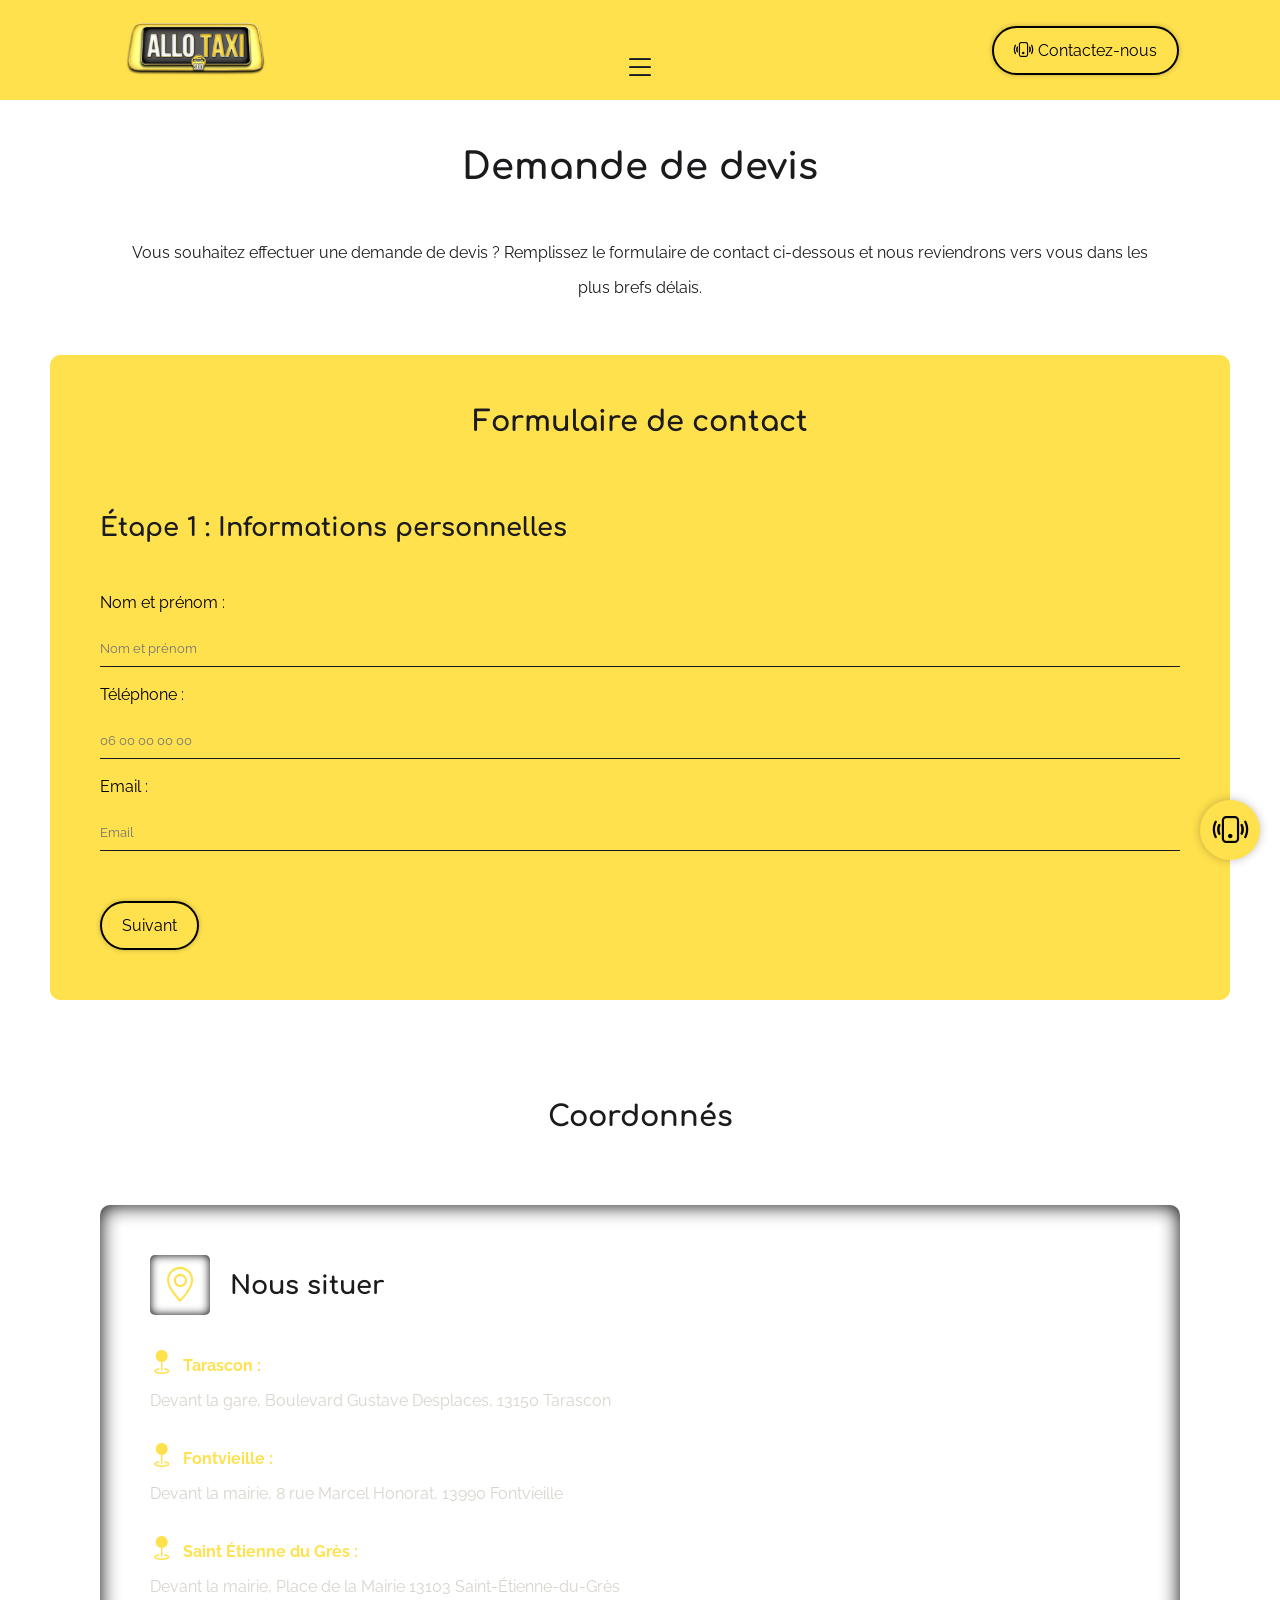
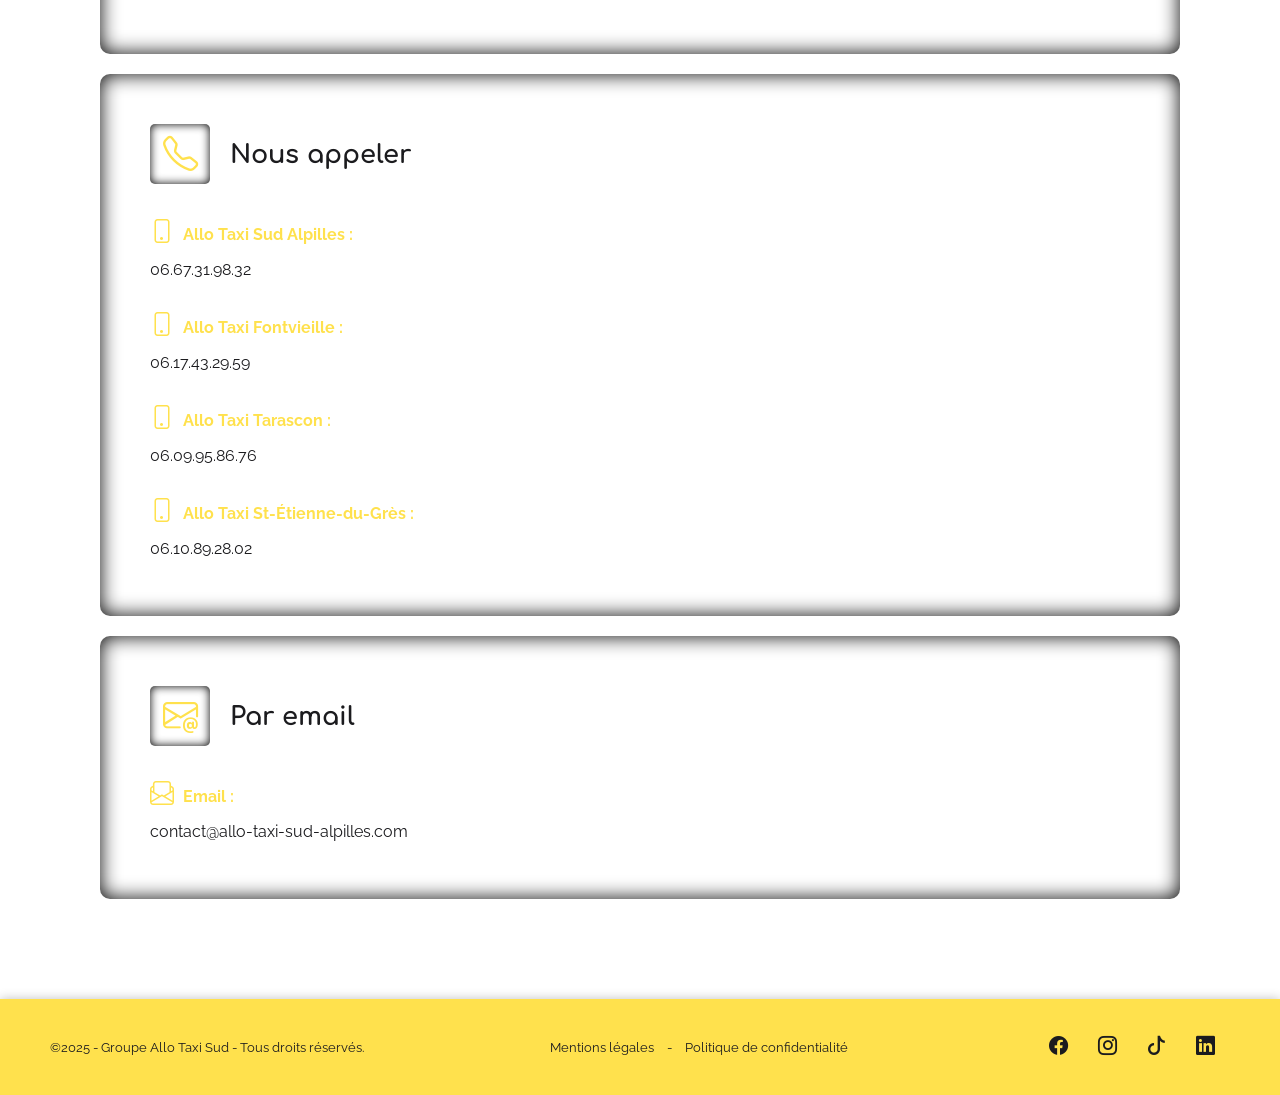
<file: demande-de-devis.html>
<!DOCTYPE html>
<html lang="fr">
  <head>
    <meta charset="UTF-8" />
    <meta name="viewport" content="width=device-width, initial-scale=1.0" />

    <!-- Titre et description -->
    <title>
      Demande de devis | Allo Taxi Sud Alpilles - Votre taxi 7 jours/7 à
      Tarascon, Fontvieille Saint-Étienne-du-Grès & les Alpilles
    </title>
    <meta
      name="description"
      content="Obtenez un devis gratuit pour votre trajet avec Allo Taxi Sud Alpilles. Disponible 7j/7 à Tarascon, Fontvieille, Saint-Étienne-du-Grès et dans toute la région des Alpilles. Trajets toutes distances, confort et ponctualité garantis." />
    <meta
      name="keywords"
      content="demande de devis taxi, taxi Tarascon, taxi Fontvieille, taxi Saint-Étienne-du-Grès, taxi Alpilles, taxi VTC Alpilles, transport médical, devis transport VSL, devis taxi mariage, Allo Taxi Sud, devis taxi personnalisé" />
    <meta name="author" content="Allo Taxi Sud" />
    <meta name="robots" content="index, follow" />
    <link
      rel="canonical"
      href="https://www.allo-taxi-sud-alpilles.com/demande-de-devis.html" />
    <meta name="language" content="fr" />

    <!-- Favicon -->
    <link
      rel="shortcut icon"
      href="./assets/images/allo-taxi-favicon.png"
      type="image/ico" />

    <!-- Icône pour les raccourcis sur l'écran d'accueil (Apple) -->
    <link rel="apple-touch-icon" href="./assets/images/allo-taxi-favicon.ico" />

    <!-- Icône pour Android (via Web App Manifest si PWA) -->
    <link
      rel="icon"
      sizes="192x192"
      href="./assets/images/allo-taxi-favicon.ico" />

    <!-- Open Graph (Facebook & LinkedIn) -->
    <meta
      property="og:title"
      content="Allo Taxi Sud Alpilles | Taxi 7j/7 Tarascon, Fontvieille, Saint-Étienne-du-Grès et les Alpilles" />
    <meta
      property="og:description"
      content="Transport de qualité 24h/24 et 7j/7 sur réservation dans les Alpilles : Taxis, transferts aéroports, gares, tourisme, évènements, transport médical." />
    <meta property="og:type" content="website" />
    <meta
      property="og:url"
      content="https://www.allo-taxi-sud-alpilles.com/demande-de-devis.html" />
    <meta
      property="og:image"
      content="https://www.allo-taxi-sud-alpilles.com/assets/images/homepage.jpg" />
    <meta property="og:locale" content="fr_FR" />

    <!-- Twitter Card -->
    <meta name="twitter:card" content="summary_large_image" />
    <meta
      name="twitter:title"
      content="Allo Taxi Sud Alpilles | Votre taxi de confiance 7j/7" />
    <meta
      name="twitter:description"
      content="Besoin d’un taxi dans les Alpilles ? Contactez Allo Taxi Sud : service de transport fiable, ponctuel et confortable." />
    <meta
      name="twitter:image"
      content="https://www.allo-taxi-sud-alpilles.com/assets/images/homepage.jpg" />

    <!-- PWA / Apple mobile settings -->
    <meta name="apple-mobile-web-app-title" content="Allo Taxi Sud" />
    <meta name="mobile-web-app-capable" content="yes" />
    <meta name="theme-color" content="#1b1b1e" />

    <!-- Styles -->
    <link
      rel="stylesheet"
      href="https://cdn.jsdelivr.net/npm/bootstrap-icons@1.12.1/font/bootstrap-icons.min.css" />

    <link rel="stylesheet" href="./assets/styles/index.css" />
  </head>
  <body id="demande-de-devis">
    <header>
      <a href="./index.html">
        <div class="logo">
          <img
            src="./assets/images/logo-allo-taxi.png"
            loading="lazy"
            alt="Logo Allo Taxi Sud" />
        </div>
      </a>
      <div class="navigation">
        <div class="toggle-nav">
          <i id="opennav" class="bi bi-list"></i>
          <i id="closenav" class="bi bi-x-circle"></i>
        </div>
        <nav>
          <ul>
            <li>
              <a href="./index.html"><i class="bi bi-house"></i> </a>
            </li>
            <li><a href="./index.html#a-propos">Qui sommes-nous ?</a></li>
            <li><a href="./index.html#services"> Nos services </a></li>
            <li><a href="./index.html#nos-vehicules"> Nos véhicules </a></li>
            <li><a href="./demande-de-devis.html"> Demande de Devis </a></li>
          </ul>
        </nav>
      </div>
      <div class="button-header">
        <a class="button-link" href="tel:+33667319832"
          ><i class="bi bi-phone-vibrate"></i> Contactez-nous</a
        >
      </div>
    </header>
    <main role="main">
      <div class="title-page">
        <h1>Demande de devis</h1>
      </div>

      <div class="intro">
        <p>
          Vous souhaitez effectuer une demande de devis ? Remplissez le
          formulaire de contact ci-dessous et nous reviendrons vers vous dans
          les plus brefs délais.
        </p>
      </div>

      <section class="card-yellow form-container">
        <h2>Formulaire de contact</h2>
        <form
          action="https://formspree.io/f/xkgrpjwk"
          method="POST"
          id="multiStepForm">
          <div class="form-step active">
            <h3>Étape 1 : Informations personnelles</h3>
            <label for="name">Nom et prénom : </label>
            <input
              type="text"
              name="name"
              id="name"
              placeholder="Nom et prénom"
              required />

            <label for="telephone">Téléphone :</label>
            <input
              type="tel"
              name="telephone"
              id="telephone"
              placeholder="06 00 00 00 00"
              required />

            <label for="email"> Email : </label>
            <input
              type="email"
              name="email"
              id="email"
              placeholder="Email"
              required />
            <div class="flex-box">
              <button type="button" class="next button-simple">Suivant</button>
            </div>
          </div>

          <div class="form-step">
            <h3>Informations sur le trajet</h3>
            <label for="date-depart"> Date de départ : </label>
            <input type="date" name="date-depart" id="date-depart" required />

            <label for="heure-depart">Heure de départ : </label>
            <input type="time" name="heure-depart" id="heure-depart" required />

            <label for="lieu-depart"> Lieu de départ : </label>
            <input type="text" name="lieu-depart" id="lieu-depart" required />

            <label for="lieu-destination">
              Destination (lieu d'arrivée) :
            </label>
            <input
              type="text"
              name="lieu-destination"
              id="lieu-destination"
              required />

            <label for="type-de-trajet"> Type de trajet : </label>
            <select name="type-de-trajet" id="type-de-trajet" required>
              <option value="selector" disabled selected>
                Sélectionner un type de trajet
              </option>
              <option value="aller">Aller</option>
              <option value="retour">Aller-retour</option>
            </select>

            <label for="heure-retour">
              Heure de retour prévue (si retour uniquement) :
            </label>
            <input type="time" name="heure-retour" id="heure-retour" />

            <div class="flex-box">
              <button type="button" class="prev button-simple">
                Précédent
              </button>
              <button type="button" class="next button-simple">Suivant</button>
            </div>
          </div>

          <div class="form-step">
            <h3>Informations sur le(s) passager(s)</h3>
            <label for="nb-passagers"> Nombre(s) de passager(s) : </label>
            <input
              type="number"
              name="nb-passagers"
              id="nb-passagers"
              min="1"
              max="100"
              required />

            <label for="nb-passagers-mobilite-reduite">
              Nombre(s) de passager(s) à mobilité réduite :
            </label>
            <input
              type="number"
              name="nb-passagers-mobilite-reduite"
              id="nb-passagers-mobilite-reduite"
              min="0"
              max="100"
              required />

            <label for="nb-enfants">
              Nombre(s) d'enfant(s) de moins de 12 ans :
            </label>
            <input
              type="number"
              name="nb-enfants"
              id="nb-enfants"
              min="0"
              max="100"
              required />

            <label for="nb-sieges-enfants">
              Nombre(s) de siège(s) enfant nécessaire(s) :</label
            >
            <input
              type="number"
              name="nb-sieges-enfants"
              id="nb-sieges-enfants"
              min="0"
              max="100"
              required />

            <label for="nb-bebe-enfants">
              Nombre(s) de siège(s) bébé nécessaire(s) :
            </label>
            <input
              type="number"
              name="nb-bebe-enfants"
              id="nb-bebe-enfants"
              min="0"
              max="100"
              required />

            <label for="nb-bagages"> Nombre(s) de bagage(s) : </label>
            <input
              type="number"
              name="nb-bagages"
              id="nb-bagages"
              min="0"
              max="100"
              required />
            <div class="flex-box">
              <button type="button" class="prev button-simple">
                Précédent
              </button>
              <button type="button" class="next button-simple">Suivant</button>
            </div>
          </div>

          <div class="form-step">
            <h3>Informations complémentaires</h3>
            <label for="message">Précisez votre demande si besoin : </label>
            <textarea
              name="message"
              id="message"
              cols="30"
              rows="5"
              placeholder="Précisez votre demande si besoin..."
              required></textarea>
            <div class="flex-box">
              <button type="button" class="prev button-simple">
                Précédent
              </button>
              <button type="submit" class="button-simple">
                Envoyer ma demande
              </button>
            </div>
          </div>
        </form>
      </section>
      <section class="card" id="coordonnes">
        <h2>Coordonnés</h2>
        <div class="grid-container">
          <div class="item-contact">
            <div class="title-item">
              <i class="bi bi-geo-alt"></i>
              <h3>Nous situer</h3>
            </div>
            <ul>
              <li>
                <i class="bi bi-geo-fill"></i>
                <span> Tarascon : </span><br />
                Devant la gare, Boulevard Gustave Desplaces, 13150 Tarascon
                <br />
              </li>
              <li>
                <i class="bi bi-geo-fill"></i>
                <span> Fontvieille : </span><br />
                Devant la mairie, 8 rue Marcel Honorat, 13990 Fontvieille
                <br />
              </li>
              <li>
                <i class="bi bi-geo-fill"></i>
                <span> Saint Étienne du Grès : </span><br />
                Devant la mairie, Place de la Mairie 13103 Saint-Étienne-du-Grès
              </li>
            </ul>
          </div>
          <div class="item-contact">
            <div class="title-item">
              <i class="bi bi-telephone"></i>
              <h3>Nous appeler</h3>
            </div>
            <ul>
              <li>
                <i class="bi bi-phone"></i>
                <a href="tel:0667319832">
                  <span> Allo Taxi Sud Alpilles : </span> <br />
                  06.67.31.98.32</a
                >
              </li>
              <li>
                <i class="bi bi-phone"></i>

                <a href="tel:0617432959">
                  <span> Allo Taxi Fontvieille : </span><br />
                  06.17.43.29.59</a
                >
              </li>
              <li>
                <i class="bi bi-phone"></i>

                <a href="tel:0609958676">
                  <span> Allo Taxi Tarascon : </span>
                  <br />
                  06.09.95.86.76</a
                >
              </li>
              <li>
                <i class="bi bi-phone"></i>

                <a href="tel:0610892802">
                  <span> Allo Taxi St-Étienne-du-Grès : </span><br />
                  06.10.89.28.02</a
                >
              </li>
            </ul>
          </div>
          <div class="item-contact">
            <div class="title-item">
              <i class="bi bi-envelope-at"></i>
              <h3>Par email</h3>
            </div>
            <ul>
              <li>
                <i class="bi bi-envelope-paper"></i>
                <span>Email :</span><br />
                <a href="mailto:contact@allo-taxi-sud-alpilles.com">
                  contact@allo-taxi-sud-alpilles.com</a
                >
              </li>
            </ul>
          </div>
        </div>
      </section>
    </main>
    <footer>
      <div class="copyright">
        <p>
          ©2025 - <a href="./index.html">Groupe Allo Taxi Sud</a> - Tous droits
          réservés.
        </p>
      </div>
      <div class="link-legal">
        <a href="./mentions-legales.html">Mentions légales</a> -
        <a href="./politique-de-confidentialite.html"
          >Politique de confidentialité</a
        >
      </div>
      <div class="link-social">
        <ul>
          <li>
            <a href="https://www.facebook.com/allotaxisudalpilles"
              ><i class="bi bi-facebook"></i>
            </a>
          </li>
          <li>
            <a href="https://www.instagram.com/allotaxisud"
              ><i class="bi bi-instagram"></i>
            </a>
          </li>
          <li>
            <a href="https://www.tiktok.com/@allo_taxi_sud"
              ><i class="bi bi-tiktok"></i
            ></a>
          </li>
          <li>
            <a href="https://www.linkedin.com/in/allo-taxi-sud-80b5ba364/"
              ><i class="bi bi-linkedin"></i
            ></a>
          </li>
        </ul>
      </div>
    </footer>
    <button
      class="button-up"
      onclick="window.scrollTo({ top: 0, behavior: 'smooth' })">
      <i class="bi bi-arrow-up-short"></i>
    </button>
    <div class="button-call">
      <a href="tel:0667319832"><i class="bi bi-phone-vibrate"></i></a>
    </div>

    <script src="./assets/js/index.js"></script>
  </body>
</html>
</file>
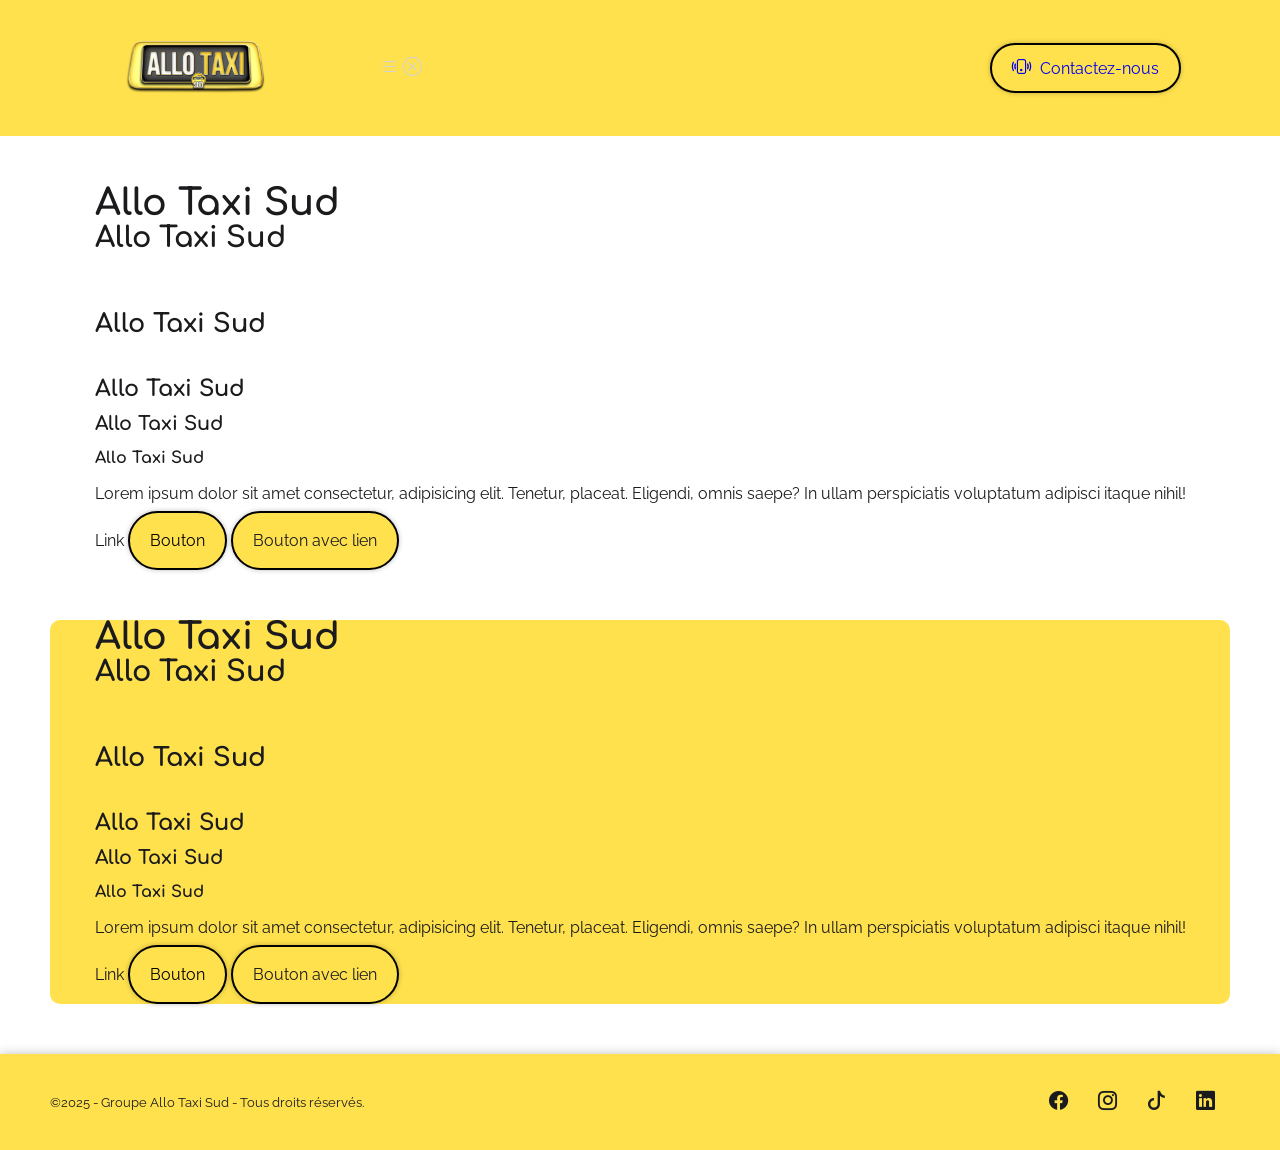
<file: home.html>
<!DOCTYPE html>
<html lang="fr">
  <head>
    <meta charset="UTF-8" />
    <meta name="viewport" content="width=device-width, initial-scale=1.0" />
    <title>
      Allo Taxi Sud Alpilles - Votre taxi 7 jours/7 à Tarascon, Fontvieille
      Saint-Étienne-du-Grès & les Alpilles
    </title>
    <link rel="shortcut icon" href="./assets/images/allo-taxi-favicon.png" />
    <link
      rel="stylesheet"
      href="https://cdn.jsdelivr.net/npm/bootstrap-icons@1.12.1/font/bootstrap-icons.min.css" />

    <link rel="stylesheet" href="./assets/styles/index.css" />
  </head>
  <body>
    <header>
      <a href="./index.html">
        <div class="logo">
          <img src="./assets/images/logo-allo-taxi.png" alt="Logo Allo Taxi" />
        </div>
      </a>
      <div class="navigation">
        <div class="toogle-nav">
          <i id="opennav" class="bi bi-list"></i>
          <i id="closenav" class="bi bi-x-circle"></i>
        </div>
        <nav>
          <ul>
            <li>
              <a href="./index.html"><i class="bi bi-house"></i> </a>
            </li>
            <li><a href="#">Qui sommes-nous ?</a></li>
            <li><a href="#"> Nos services </a></li>

            <li><a href="#"> Nos véhicules </a></li>

            <li><a href="#"> Demande de Devis </a></li>
          </ul>
        </nav>
      </div>
      <div class="button-header">
        <button class="button-link">
          <a href="tel:+33667319832"
            ><i class="bi bi-phone-vibrate"></i> Contactez-nous</a
          >
        </button>
      </div>
    </header>
    <main>
      <section class="card">
        <div>
          <h1>Allo Taxi Sud</h1>
          <h2>Allo Taxi Sud</h2>
          <h3>Allo Taxi Sud</h3>
          <h4>Allo Taxi Sud</h4>
          <h5>Allo Taxi Sud</h5>
          <h6>Allo Taxi Sud</h6>
          <p>
            Lorem ipsum dolor sit amet consectetur, adipisicing elit. Tenetur,
            placeat. Eligendi, omnis saepe? In ullam perspiciatis voluptatum
            adipisci itaque nihil!
          </p>
          <a href="#">Link</a>
          <button class="button-simple">Bouton</button>
          <button class="button-link"><a href="#">Bouton avec lien</a></button>
        </div>
      </section>
      <section class="card-yellow">
        <div>
          <h1>Allo Taxi Sud</h1>
          <h2>Allo Taxi Sud</h2>
          <h3>Allo Taxi Sud</h3>
          <h4>Allo Taxi Sud</h4>
          <h5>Allo Taxi Sud</h5>
          <h6>Allo Taxi Sud</h6>
          <p>
            Lorem ipsum dolor sit amet consectetur, adipisicing elit. Tenetur,
            placeat. Eligendi, omnis saepe? In ullam perspiciatis voluptatum
            adipisci itaque nihil!
          </p>
          <a href="#">Link</a>
          <button class="button-simple">Bouton</button>
          <button class="button-link"><a href="#">Bouton avec lien</a></button>
        </div>
      </section>
    </main>
    <footer>
      <div class="copyright">
        <p>
          ©2025 - <a href="./index.html">Groupe Allo Taxi Sud</a> - Tous droits
          réservés.
        </p>
      </div>
      <div class="link-social">
        <ul>
          <li>
            <a href="https://www.facebook.com/allotaxisud"
              ><i class="bi bi-facebook"></i>
            </a>
          </li>
          <li>
            <a href="https://www.instagram.com/allotaxisud"
              ><i class="bi bi-instagram"></i>
            </a>
          </li>
          <li>
            <a href="https://www.tiktok.com/@allo_taxi_sud"
              ><i class="bi bi-tiktok"></i
            ></a>
          </li>
          <li>
            <a href="https://www.linkedin.com/in/allo-taxi-sud-80b5ba364/"
              ><i class="bi bi-linkedin"></i
            ></a>
          </li>
        </ul>
      </div>
    </footer>

    <script src="./assets/js/index.js"></script>
  </body>
</html>
</file>
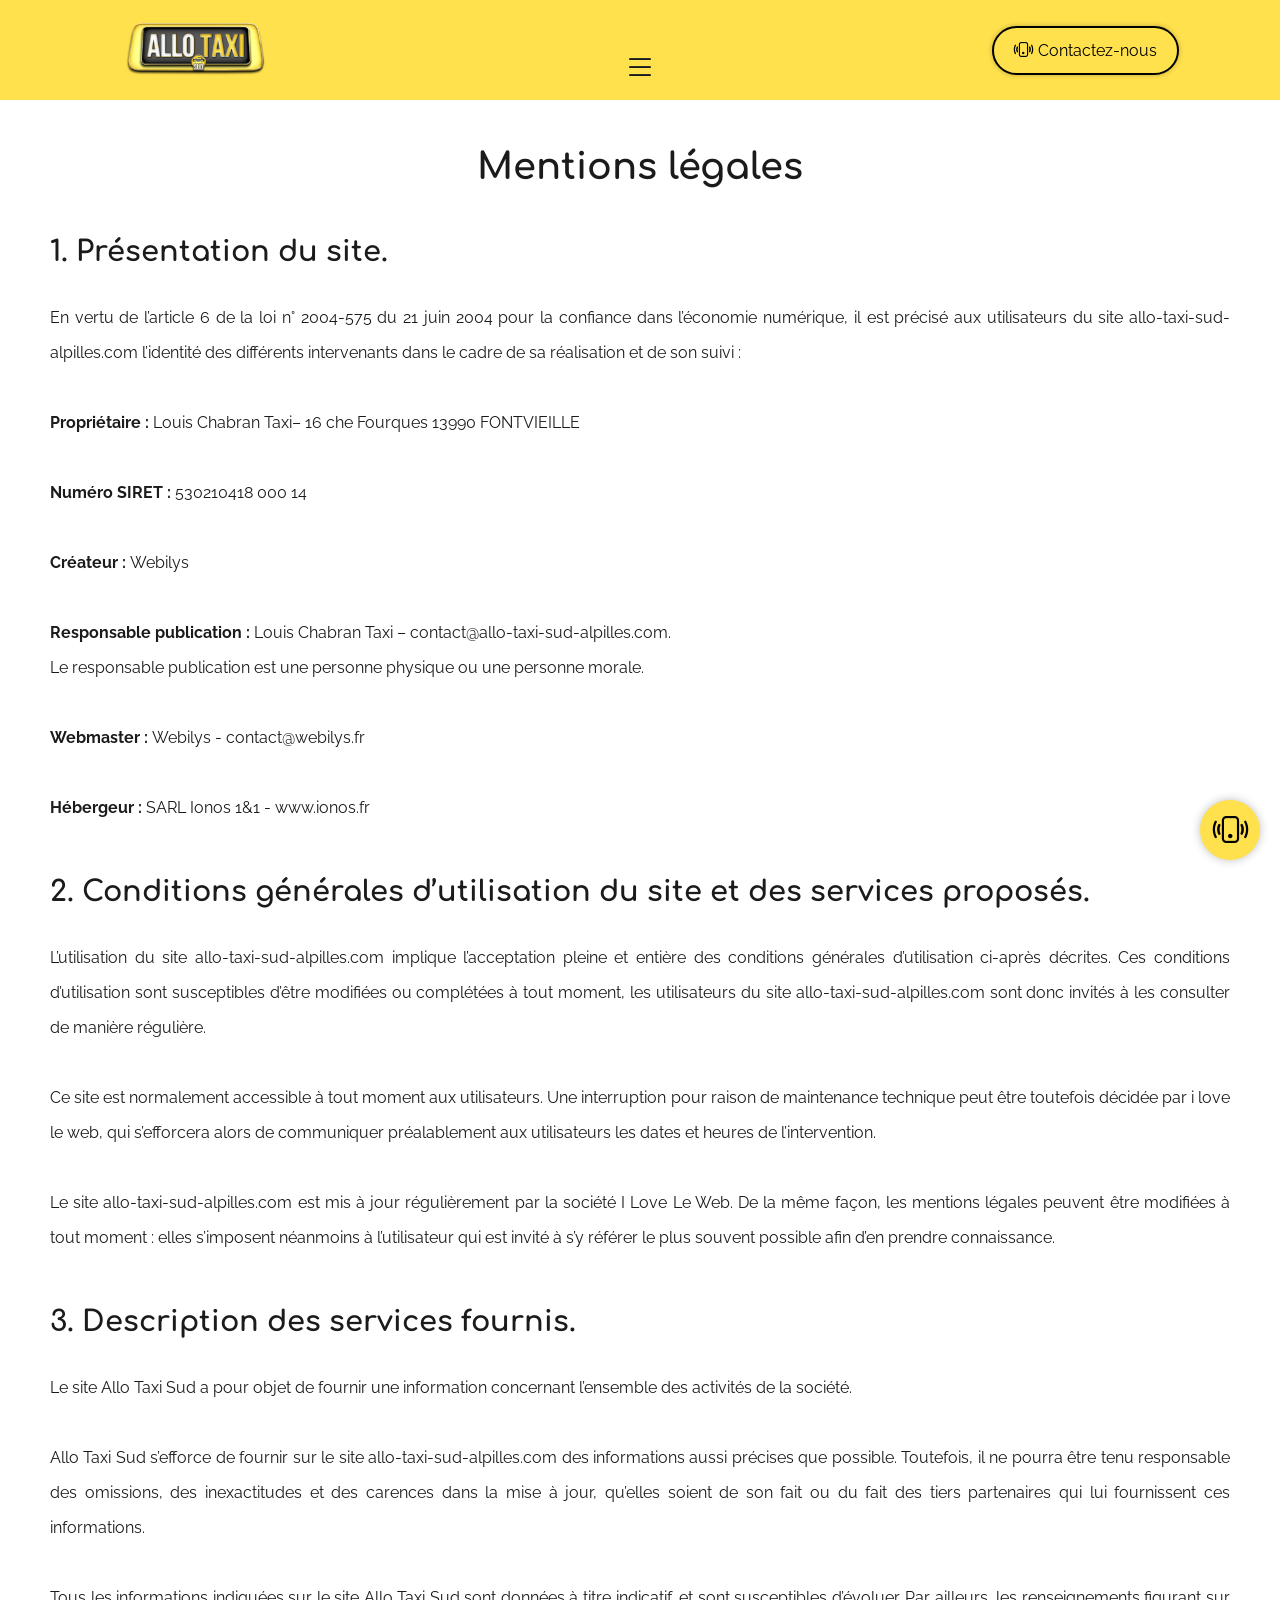
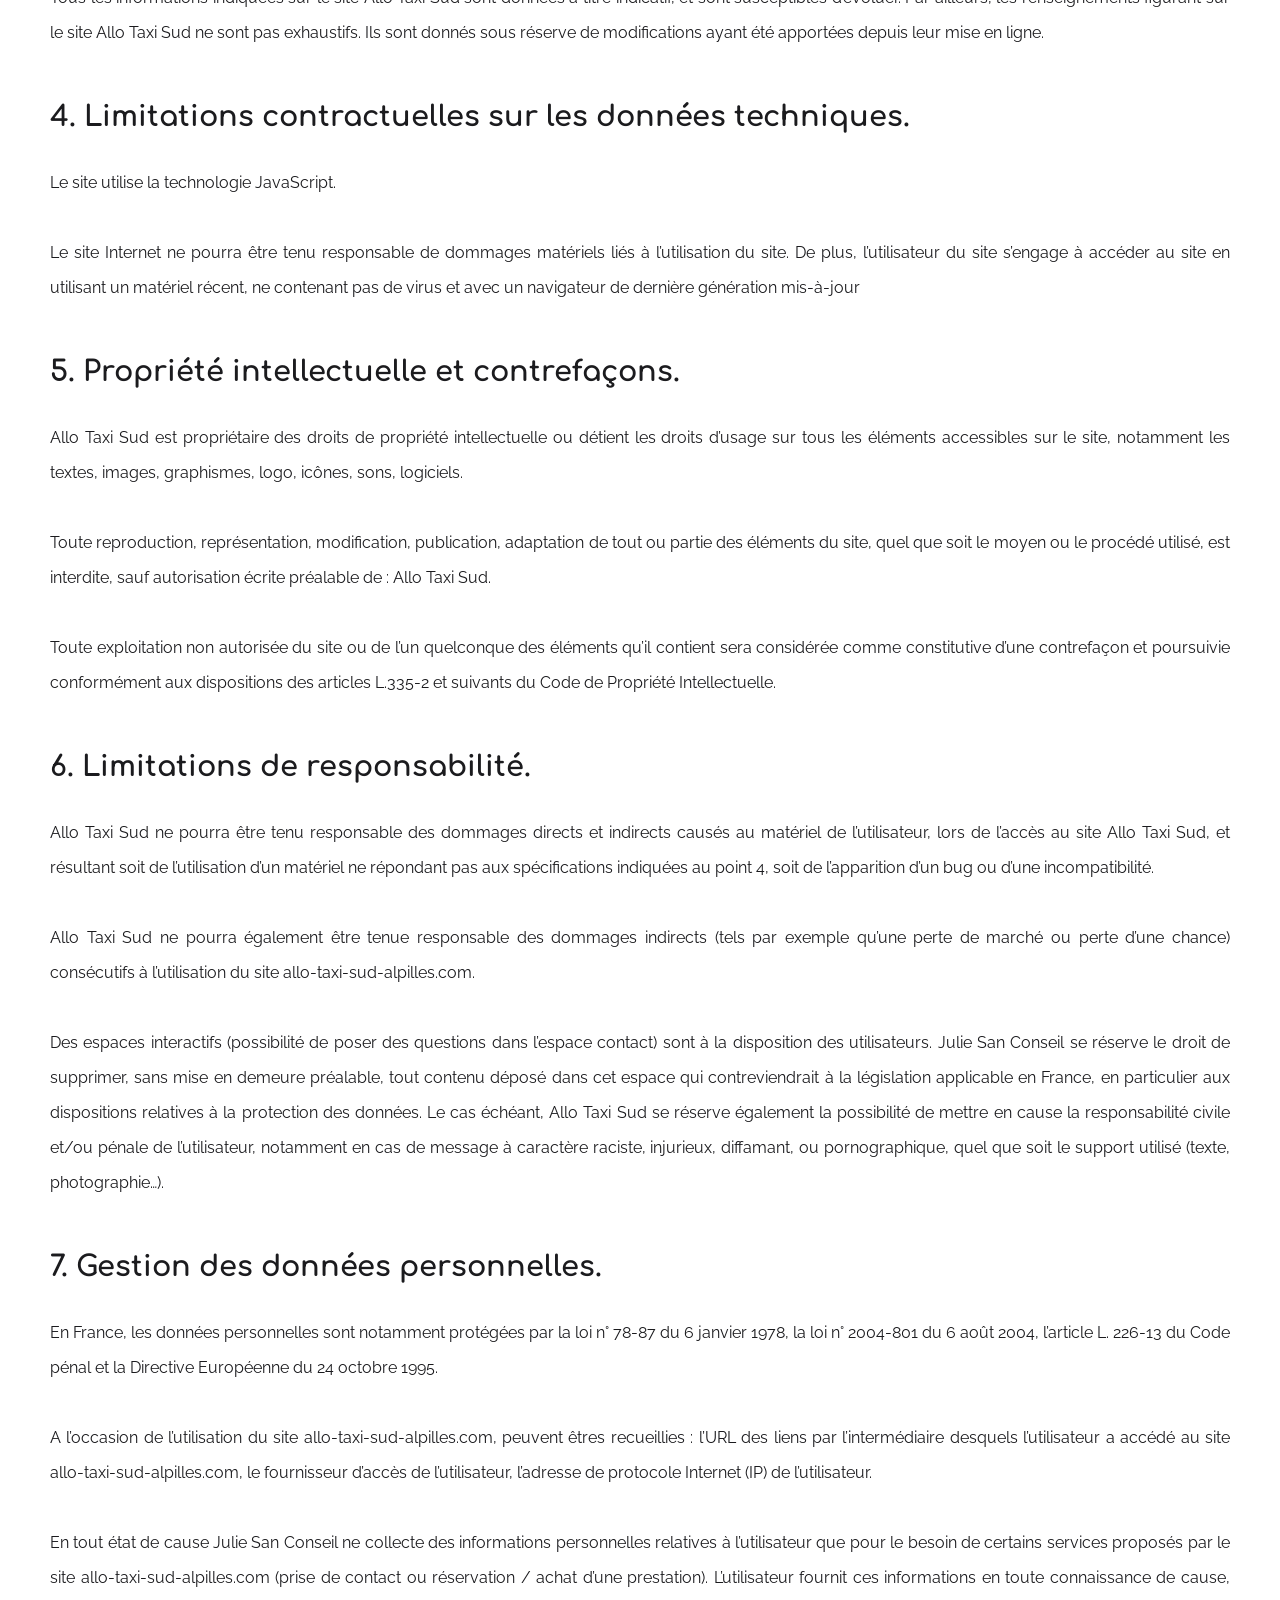
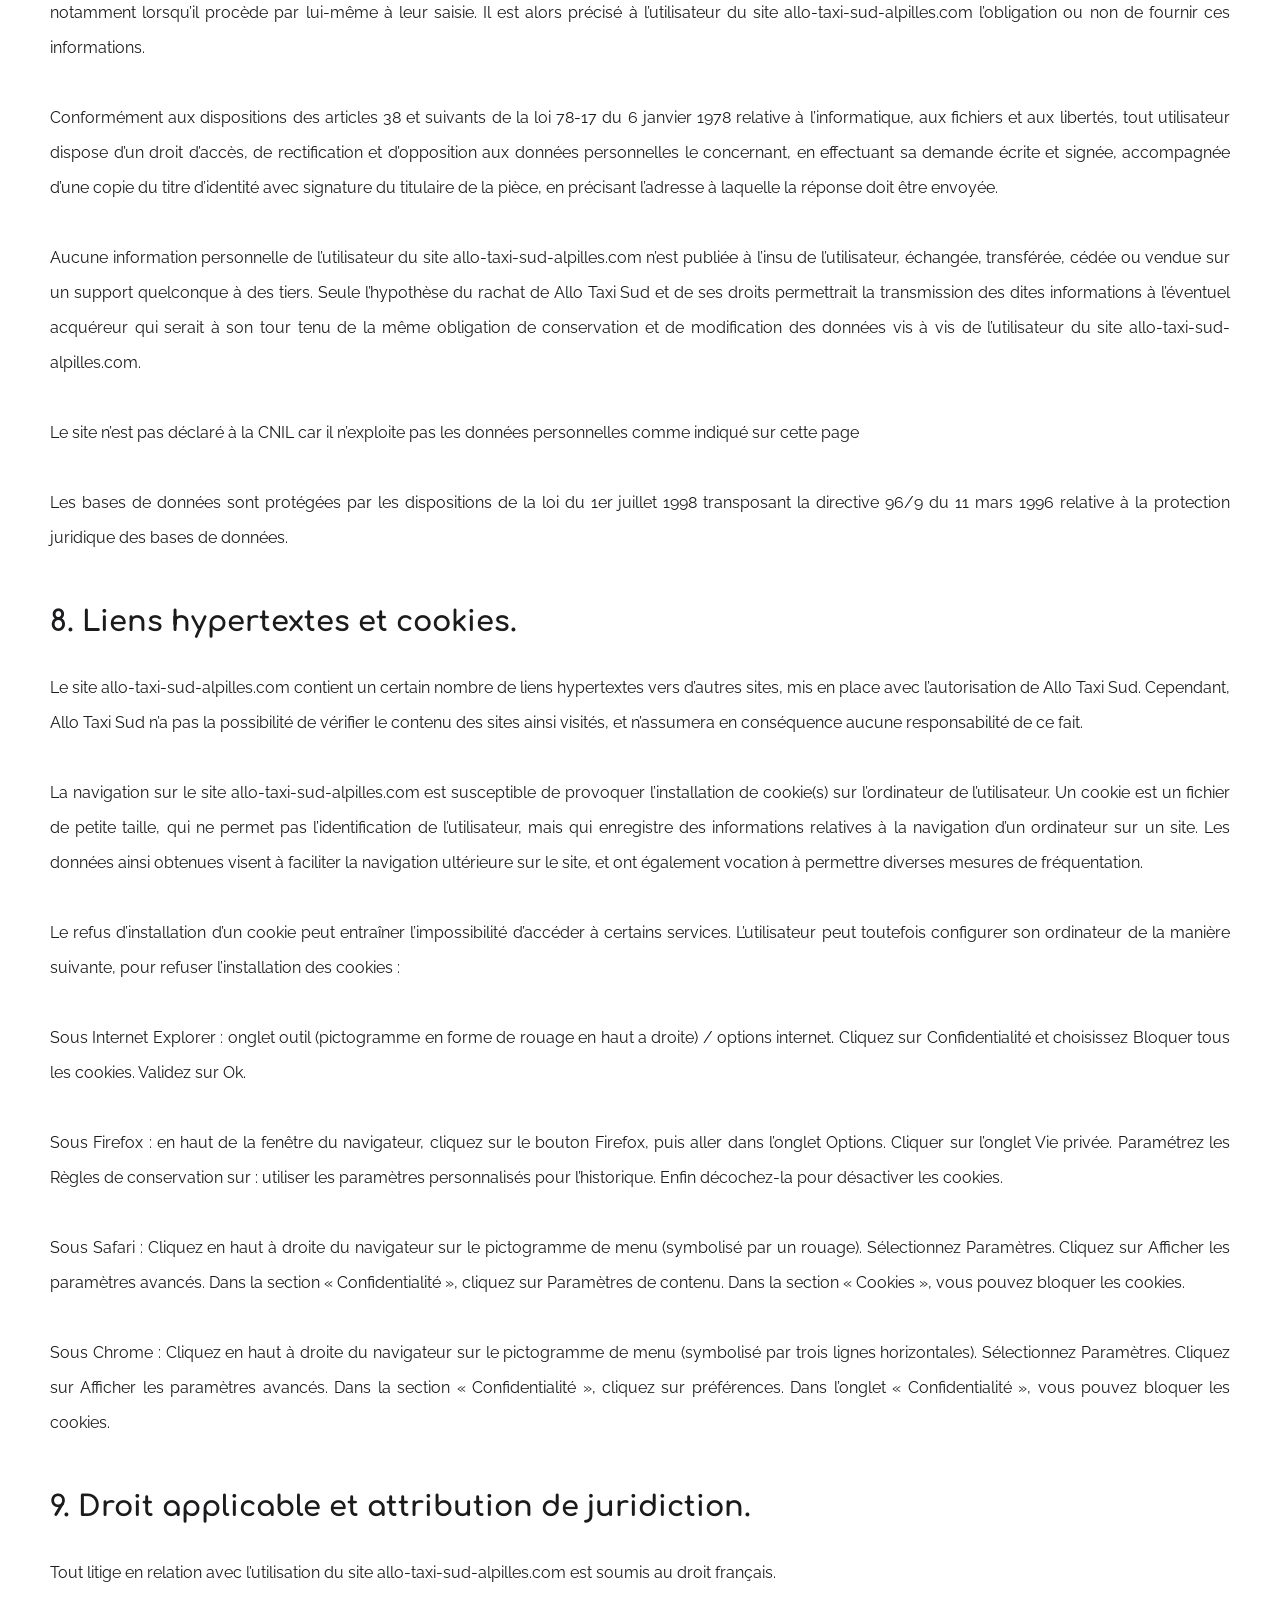
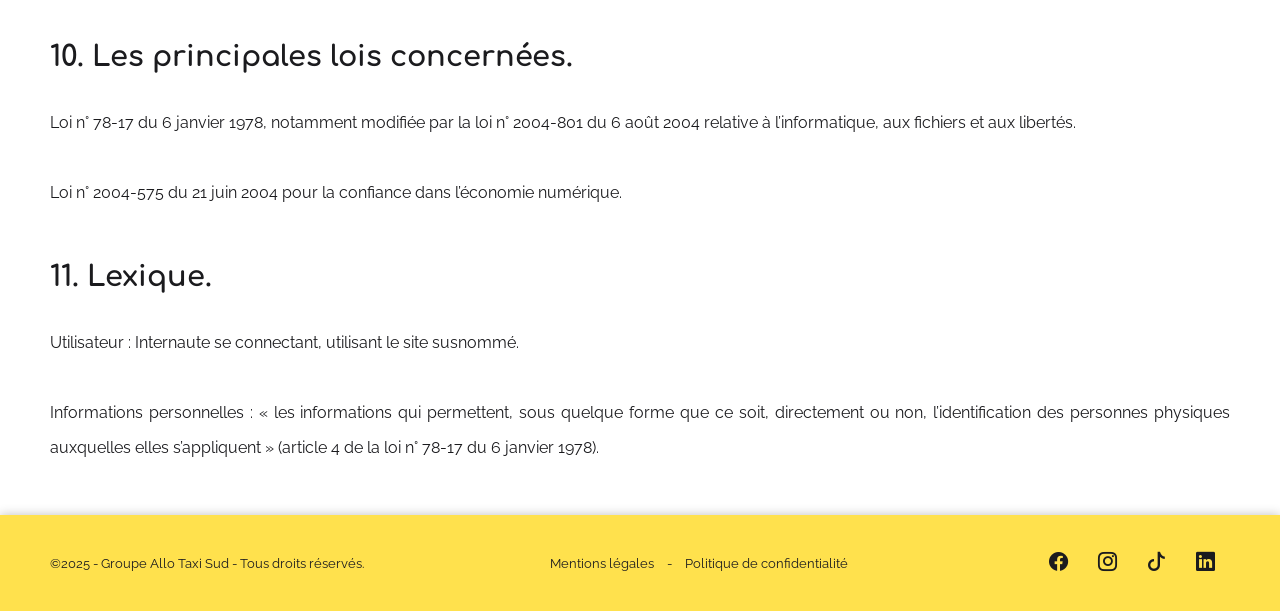
<file: mentions-legales.html>
<!DOCTYPE html>
<html lang="fr">
  <head>
    <meta charset="UTF-8" />
    <meta name="viewport" content="width=device-width, initial-scale=1.0" />

    <!-- Titre et description -->
    <title>
      Mentions légales | Allo Taxi Sud Alpilles - Votre taxi 7 jours/7 à
      Tarascon, Fontvieille Saint-Étienne-du-Grès & les Alpilles
    </title>
    <meta name="description" content="Découvrez nos mentions légales." />
    <meta name="keywords" content="liens utiles, mentions légales" />
    <meta name="author" content="Allo Taxi Sud" />
    <meta name="robots" content="index, follow" />
    <link
      rel="canonical"
      href="https://www.allo-taxi-sud-alpilles.com/mentions-legales.html" />
    <meta name="language" content="fr" />

    <!-- Favicon -->
    <link
      rel="shortcut icon"
      href="./assets/images/allo-taxi-favicon.png"
      type="image/ico" />

    <!-- Icône pour les raccourcis sur l'écran d'accueil (Apple) -->
    <link rel="apple-touch-icon" href="./assets/images/allo-taxi-favicon.ico" />

    <!-- Icône pour Android (via Web App Manifest si PWA) -->
    <link
      rel="icon"
      sizes="192x192"
      href="./assets/images/allo-taxi-favicon.ico" />

    <!-- Open Graph (Facebook & LinkedIn) -->
    <meta
      property="og:title"
      content="Politique de confidentialité - Allo Taxi Sud" />
    <meta
      property="og:description"
      content="Découvrez comment nous protégeons votre vie privée avec notre politique de confidentialité." />
    <meta property="og:type" content="website" />
    <meta
      property="og:url"
      content="https://www.allo-taxi-sud-alpilles.com/mentions-legales.html" />
    <meta
      property="og:image"
      content="https://www.allo-taxi-sud-alpilles.com/assets/images/homepage.jpg" />
    <meta property="og:locale" content="fr_FR" />

    <!-- Twitter Card -->
    <meta name="twitter:card" content="summary_large_image" />
    <meta
      name="twitter:title"
      content="Politique de confidentialité | Allo Taxi Sud Alpilles" />
    <meta
      name="twitter:description"
      content="Découvrez nos mentions légales." />
    <meta
      name="twitter:image"
      content="https://www.allo-taxi-sud-alpilles.com/assets/images/homepage.jpg" />

    <!-- PWA / Apple mobile settings -->
    <meta name="apple-mobile-web-app-title" content="Allo Taxi Sud" />
    <meta name="mobile-web-app-capable" content="yes" />
    <meta name="theme-color" content="#1b1b1e" />

    <!-- Styles -->
    <link
      rel="stylesheet"
      href="https://cdn.jsdelivr.net/npm/bootstrap-icons@1.12.1/font/bootstrap-icons.min.css" />

    <link rel="stylesheet" href="./assets/styles/index.css" />
  </head>
  <body id="legal">
    <header>
      <a href="./index.html">
        <div class="logo">
          <img
            src="./assets/images/logo-allo-taxi.png"
            loading="lazy"
            alt="Logo Allo Taxi Sud" />
        </div>
      </a>
      <div class="navigation">
        <div class="toggle-nav">
          <i id="opennav" class="bi bi-list"></i>
          <i id="closenav" class="bi bi-x-circle"></i>
        </div>
        <nav>
          <ul>
            <li>
              <a href="./index.html"><i class="bi bi-house"></i> </a>
            </li>
            <li><a href="./index.html#a-propos">Qui sommes-nous ?</a></li>
            <li><a href="./index.html#services"> Nos services </a></li>
            <li><a href="./index.html#nos-vehicules"> Nos véhicules </a></li>
            <li><a href="./demande-de-devis.html"> Demande de Devis </a></li>
          </ul>
        </nav>
      </div>
      <div class="button-header">
        <a class="button-link" href="tel:+33667319832"
          ><i class="bi bi-phone-vibrate"></i> Contactez-nous</a
        >
      </div>
    </header>
    <main role="main">
      <div class="title-page">
        <h1>Mentions légales</h1>
      </div>
      <section class="card">
        <h2>1. Présentation du site.</h2>
        <p>
          En vertu de l’article 6 de la loi n° 2004-575 du 21 juin 2004 pour la
          confiance dans l’économie numérique, il est précisé aux utilisateurs
          du site allo-taxi-sud-alpilles.com l’identité des différents
          intervenants dans le cadre de sa réalisation et de son suivi :
          <br /><br />
          <strong> Propriétaire : </strong> Louis Chabran Taxi– 16 che Fourques
          13990 FONTVIEILLE <br /><br />
          <strong>Numéro SIRET : </strong>530210418 000 14 <br /><br />
          <strong>Créateur : </strong><a href="https://webilys.fr">Webilys</a>
          <br /><br />
          <strong> Responsable publication : </strong>
          Louis Chabran Taxi –
          <a href="mailto:contact@allo-taxi-sud-alpilles.com"
            >contact@allo-taxi-sud-alpilles.com</a
          >.
          <br />
          Le responsable publication est une personne physique ou une personne
          morale.
          <br /><br />
          <strong> Webmaster : </strong>
          <a href="https://webilys.fr">Webilys</a> -
          <a href="mailto:contact@webilys.fr">contact@webilys.fr</a>
          <br /><br />
          <strong> Hébergeur : </strong>
          SARL Ionos 1&1 -
          <a href="https://ionos.fr">www.ionos.fr</a>
        </p>
      </section>

      <section class="card">
        <h2>
          2. Conditions générales d’utilisation du site et des services
          proposés.
        </h2>

        <p>
          L’utilisation du site allo-taxi-sud-alpilles.com implique
          l’acceptation pleine et entière des conditions générales d’utilisation
          ci-après décrites. Ces conditions d’utilisation sont susceptibles
          d’être modifiées ou complétées à tout moment, les utilisateurs du site
          allo-taxi-sud-alpilles.com sont donc invités à les consulter de
          manière régulière.
          <br /><br />
          Ce site est normalement accessible à tout moment aux utilisateurs. Une
          interruption pour raison de maintenance technique peut être toutefois
          décidée par i love le web, qui s’efforcera alors de communiquer
          préalablement aux utilisateurs les dates et heures de l’intervention.
          <br /><br />
          Le site allo-taxi-sud-alpilles.com est mis à jour régulièrement par la
          société I Love Le Web. De la même façon, les mentions légales peuvent
          être modifiées à tout moment : elles s’imposent néanmoins à
          l’utilisateur qui est invité à s’y référer le plus souvent possible
          afin d’en prendre connaissance.
        </p>
      </section>
      <section class="card">
        <h2>3. Description des services fournis.</h2>
        <p>
          Le site Allo Taxi Sud a pour objet de fournir une information
          concernant l’ensemble des activités de la société.
          <br /><br />
          Allo Taxi Sud s’efforce de fournir sur le site
          allo-taxi-sud-alpilles.com des informations aussi précises que
          possible. Toutefois, il ne pourra être tenu responsable des omissions,
          des inexactitudes et des carences dans la mise à jour, qu’elles soient
          de son fait ou du fait des tiers partenaires qui lui fournissent ces
          informations.
          <br /><br />
          Tous les informations indiquées sur le site Allo Taxi Sud sont données
          à titre indicatif, et sont susceptibles d’évoluer. Par ailleurs, les
          renseignements figurant sur le site Allo Taxi Sud ne sont pas
          exhaustifs. Ils sont donnés sous réserve de modifications ayant été
          apportées depuis leur mise en ligne.
        </p>
      </section>

      <section class="card">
        <h2>4. Limitations contractuelles sur les données techniques.</h2>
        <p>
          Le site utilise la technologie JavaScript.
          <br /><br />

          Le site Internet ne pourra être tenu responsable de dommages matériels
          liés à l’utilisation du site. De plus, l’utilisateur du site s’engage
          à accéder au site en utilisant un matériel récent, ne contenant pas de
          virus et avec un navigateur de dernière génération mis-à-jour
        </p>
      </section>

      <section class="card">
        <h2>5. Propriété intellectuelle et contrefaçons.</h2>
        <p>
          Allo Taxi Sud est propriétaire des droits de propriété intellectuelle
          ou détient les droits d’usage sur tous les éléments accessibles sur le
          site, notamment les textes, images, graphismes, logo, icônes, sons,
          logiciels.
          <br /><br />
          Toute reproduction, représentation, modification, publication,
          adaptation de tout ou partie des éléments du site, quel que soit le
          moyen ou le procédé utilisé, est interdite, sauf autorisation écrite
          préalable de : Allo Taxi Sud.
          <br /><br />
          Toute exploitation non autorisée du site ou de l’un quelconque des
          éléments qu’il contient sera considérée comme constitutive d’une
          contrefaçon et poursuivie conformément aux dispositions des articles
          L.335-2 et suivants du Code de Propriété Intellectuelle.
        </p>
      </section>

      <section class="card">
        <h2>6. Limitations de responsabilité.</h2>
        <p>
          Allo Taxi Sud ne pourra être tenu responsable des dommages directs et
          indirects causés au matériel de l’utilisateur, lors de l’accès au site
          Allo Taxi Sud, et résultant soit de l’utilisation d’un matériel ne
          répondant pas aux spécifications indiquées au point 4, soit de
          l’apparition d’un bug ou d’une incompatibilité.
          <br /><br />
          Allo Taxi Sud ne pourra également être tenue responsable des dommages
          indirects (tels par exemple qu’une perte de marché ou perte d’une
          chance) consécutifs à l’utilisation du site
          allo-taxi-sud-alpilles.com.
          <br /><br />
          Des espaces interactifs (possibilité de poser des questions dans
          l’espace contact) sont à la disposition des utilisateurs. Julie San
          Conseil se réserve le droit de supprimer, sans mise en demeure
          préalable, tout contenu déposé dans cet espace qui contreviendrait à
          la législation applicable en France, en particulier aux dispositions
          relatives à la protection des données. Le cas échéant, Allo Taxi Sud
          se réserve également la possibilité de mettre en cause la
          responsabilité civile et/ou pénale de l’utilisateur, notamment en cas
          de message à caractère raciste, injurieux, diffamant, ou
          pornographique, quel que soit le support utilisé (texte,
          photographie…).
        </p>
      </section>

      <section class="card">
        <h2>7. Gestion des données personnelles.</h2>
        <p>
          En France, les données personnelles sont notamment protégées par la
          loi n° 78-87 du 6 janvier 1978, la loi n° 2004-801 du 6 août 2004,
          l’article L. 226-13 du Code pénal et la Directive Européenne du 24
          octobre 1995.
          <br /><br />
          A l’occasion de l’utilisation du site allo-taxi-sud-alpilles.com,
          peuvent êtres recueillies : l’URL des liens par l’intermédiaire
          desquels l’utilisateur a accédé au site allo-taxi-sud-alpilles.com, le
          fournisseur d’accès de l’utilisateur, l’adresse de protocole Internet
          (IP) de l’utilisateur.
          <br /><br />
          En tout état de cause Julie San Conseil ne collecte des informations
          personnelles relatives à l’utilisateur que pour le besoin de certains
          services proposés par le site allo-taxi-sud-alpilles.com (prise de
          contact ou réservation / achat d’une prestation). L’utilisateur
          fournit ces informations en toute connaissance de cause, notamment
          lorsqu’il procède par lui-même à leur saisie. Il est alors précisé à
          l’utilisateur du site allo-taxi-sud-alpilles.com l’obligation ou non
          de fournir ces informations.
          <br /><br />
          Conformément aux dispositions des articles 38 et suivants de la loi
          78-17 du 6 janvier 1978 relative à l’informatique, aux fichiers et aux
          libertés, tout utilisateur dispose d’un droit d’accès, de
          rectification et d’opposition aux données personnelles le concernant,
          en effectuant sa demande écrite et signée, accompagnée d’une copie du
          titre d’identité avec signature du titulaire de la pièce, en précisant
          l’adresse à laquelle la réponse doit être envoyée.
          <br /><br />
          Aucune information personnelle de l’utilisateur du site
          allo-taxi-sud-alpilles.com n’est publiée à l’insu de l’utilisateur,
          échangée, transférée, cédée ou vendue sur un support quelconque à des
          tiers. Seule l’hypothèse du rachat de Allo Taxi Sud et de ses droits
          permettrait la transmission des dites informations à l’éventuel
          acquéreur qui serait à son tour tenu de la même obligation de
          conservation et de modification des données vis à vis de l’utilisateur
          du site allo-taxi-sud-alpilles.com.
          <br /><br />
          Le site n’est pas déclaré à la CNIL car il n’exploite pas les données
          personnelles comme indiqué sur cette page
          <br /><br />
          Les bases de données sont protégées par les dispositions de la loi du
          1er juillet 1998 transposant la directive 96/9 du 11 mars 1996
          relative à la protection juridique des bases de données.
        </p>
      </section>

      <section class="card">
        <h2>8. Liens hypertextes et cookies.</h2>
        <p>
          Le site allo-taxi-sud-alpilles.com contient un certain nombre de liens
          hypertextes vers d’autres sites, mis en place avec l’autorisation de
          Allo Taxi Sud. Cependant, Allo Taxi Sud n’a pas la possibilité de
          vérifier le contenu des sites ainsi visités, et n’assumera en
          conséquence aucune responsabilité de ce fait.
          <br /><br />
          La navigation sur le site allo-taxi-sud-alpilles.com est susceptible
          de provoquer l’installation de cookie(s) sur l’ordinateur de
          l’utilisateur. Un cookie est un fichier de petite taille, qui ne
          permet pas l’identification de l’utilisateur, mais qui enregistre des
          informations relatives à la navigation d’un ordinateur sur un site.
          Les données ainsi obtenues visent à faciliter la navigation ultérieure
          sur le site, et ont également vocation à permettre diverses mesures de
          fréquentation.
          <br /><br />
          Le refus d’installation d’un cookie peut entraîner l’impossibilité
          d’accéder à certains services. L’utilisateur peut toutefois configurer
          son ordinateur de la manière suivante, pour refuser l’installation des
          cookies :
          <br /><br />
          Sous Internet Explorer : onglet outil (pictogramme en forme de rouage
          en haut a droite) / options internet. Cliquez sur Confidentialité et
          choisissez Bloquer tous les cookies. Validez sur Ok.
          <br /><br />
          Sous Firefox : en haut de la fenêtre du navigateur, cliquez sur le
          bouton Firefox, puis aller dans l’onglet Options. Cliquer sur l’onglet
          Vie privée. Paramétrez les Règles de conservation sur : utiliser les
          paramètres personnalisés pour l’historique. Enfin décochez-la pour
          désactiver les cookies.
          <br /><br />
          Sous Safari : Cliquez en haut à droite du navigateur sur le
          pictogramme de menu (symbolisé par un rouage). Sélectionnez
          Paramètres. Cliquez sur Afficher les paramètres avancés. Dans la
          section « Confidentialité », cliquez sur Paramètres de contenu. Dans
          la section « Cookies », vous pouvez bloquer les cookies.
          <br /><br />
          Sous Chrome : Cliquez en haut à droite du navigateur sur le
          pictogramme de menu (symbolisé par trois lignes horizontales).
          Sélectionnez Paramètres. Cliquez sur Afficher les paramètres avancés.
          Dans la section « Confidentialité », cliquez sur préférences. Dans
          l’onglet « Confidentialité », vous pouvez bloquer les cookies.
        </p>
      </section>
      <section class="card">
        <h2>9. Droit applicable et attribution de juridiction.</h2>
        <p>
          Tout litige en relation avec l’utilisation du site
          allo-taxi-sud-alpilles.com est soumis au droit français.
        </p>
      </section>

      <section class="card">
        <h2>10. Les principales lois concernées.</h2>
        <p>
          Loi n° 78-17 du 6 janvier 1978, notamment modifiée par la loi n°
          2004-801 du 6 août 2004 relative à l’informatique, aux fichiers et aux
          libertés.
          <br /><br />
          Loi n° 2004-575 du 21 juin 2004 pour la confiance dans l’économie
          numérique.
        </p>
      </section>

      <section class="card">
        <h2>11. Lexique.</h2>
        <p>
          Utilisateur : Internaute se connectant, utilisant le site susnommé.
          <br /><br />
          Informations personnelles : « les informations qui permettent, sous
          quelque forme que ce soit, directement ou non, l’identification des
          personnes physiques auxquelles elles s’appliquent » (article 4 de la
          loi n° 78-17 du 6 janvier 1978).
        </p>
      </section>
    </main>
    <footer>
      <div class="copyright">
        <p>
          ©2025 - <a href="./index.html">Groupe Allo Taxi Sud</a> - Tous droits
          réservés.
        </p>
      </div>
      <div class="link-legal">
        <a href="./mentions-legales.html">Mentions légales</a> -
        <a href="./politique-de-confidentialite.html"
          >Politique de confidentialité</a
        >
      </div>
      <div class="link-social">
        <ul>
          <li>
            <a href="https://www.facebook.com/allotaxisudalpilles"
              ><i class="bi bi-facebook"></i>
            </a>
          </li>
          <li>
            <a href="https://www.instagram.com/allotaxisud"
              ><i class="bi bi-instagram"></i>
            </a>
          </li>
          <li>
            <a href="https://www.tiktok.com/@allo_taxi_sud"
              ><i class="bi bi-tiktok"></i
            ></a>
          </li>
          <li>
            <a href="https://www.linkedin.com/in/allo-taxi-sud-80b5ba364/"
              ><i class="bi bi-linkedin"></i
            ></a>
          </li>
        </ul>
      </div>
    </footer>
    <button
      class="button-up"
      onclick="window.scrollTo({ top: 0, behavior: 'smooth' })">
      <i class="bi bi-arrow-up-short"></i>
    </button>
    <div class="button-call">
      <a href="tel:0667319832"><i class="bi bi-phone-vibrate"></i></a>
    </div>

    <script src="./assets/js/index.js"></script>
  </body>
</html>
</file>
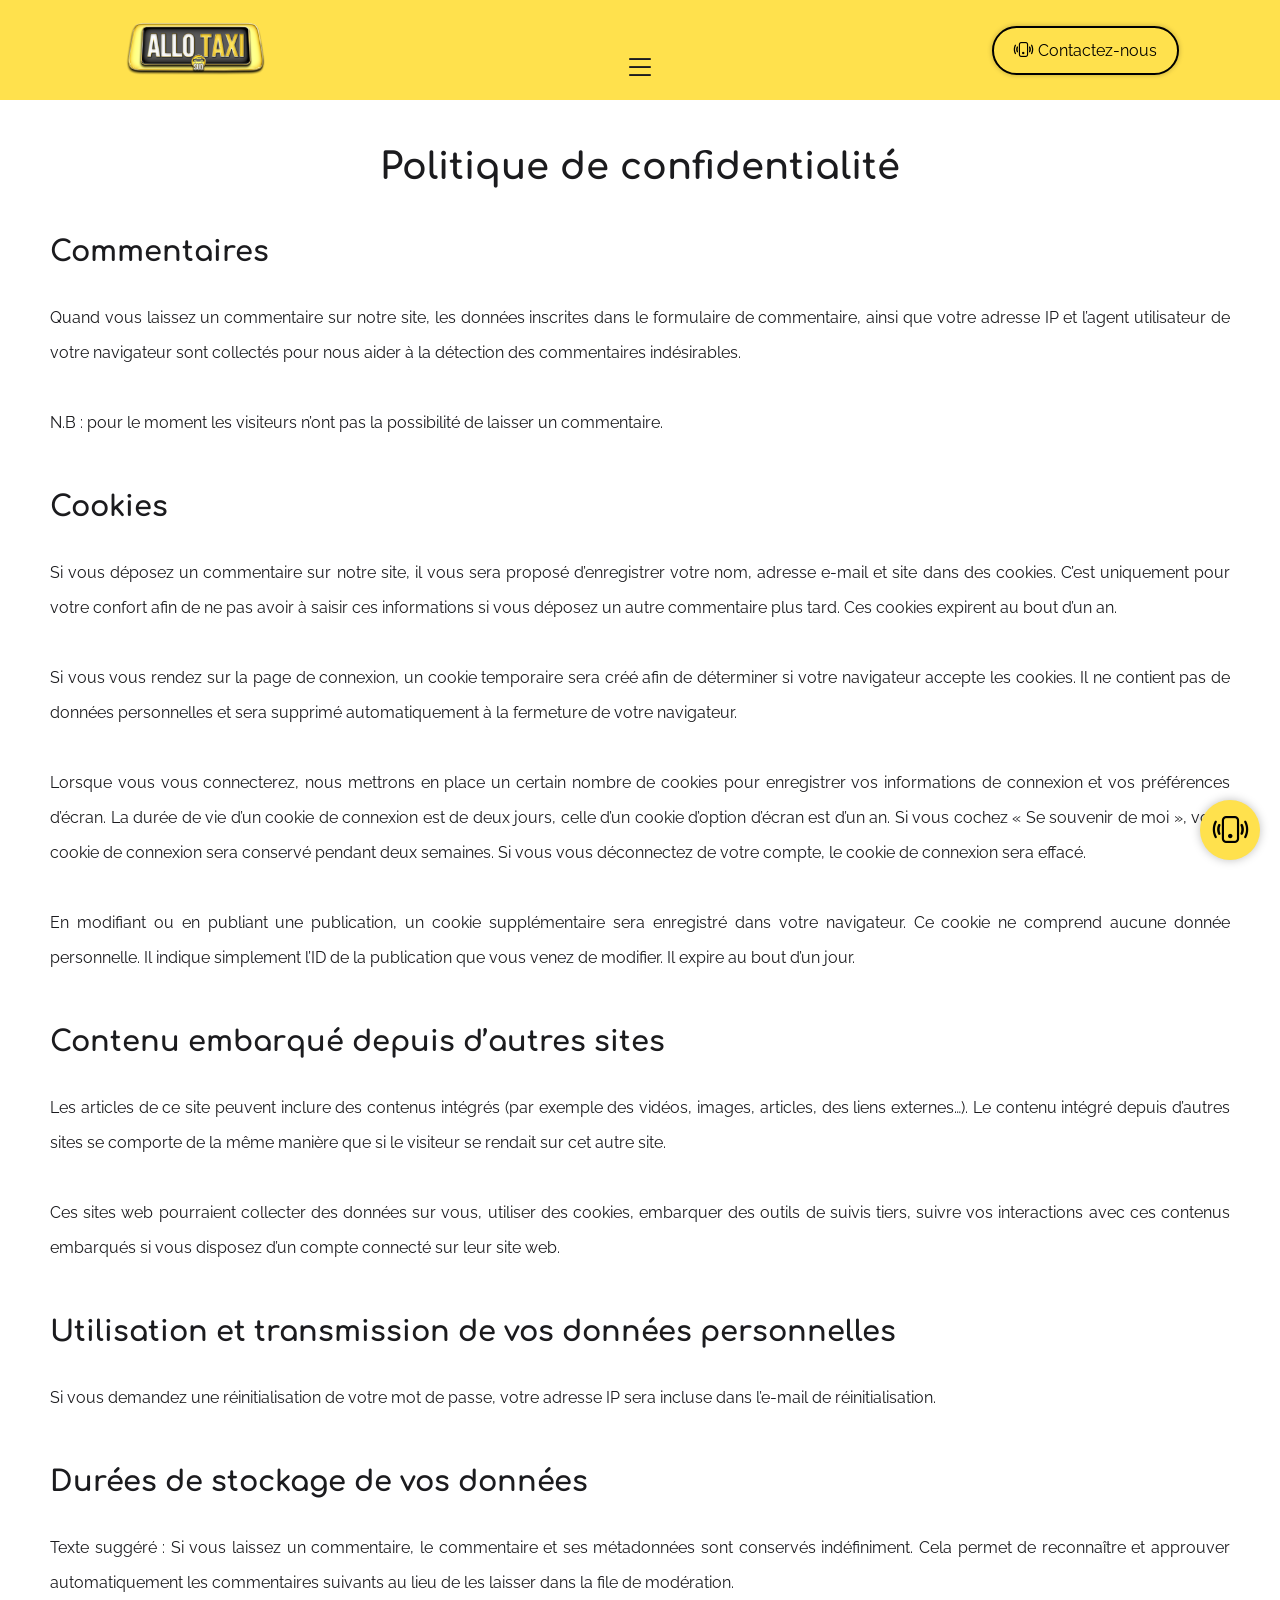
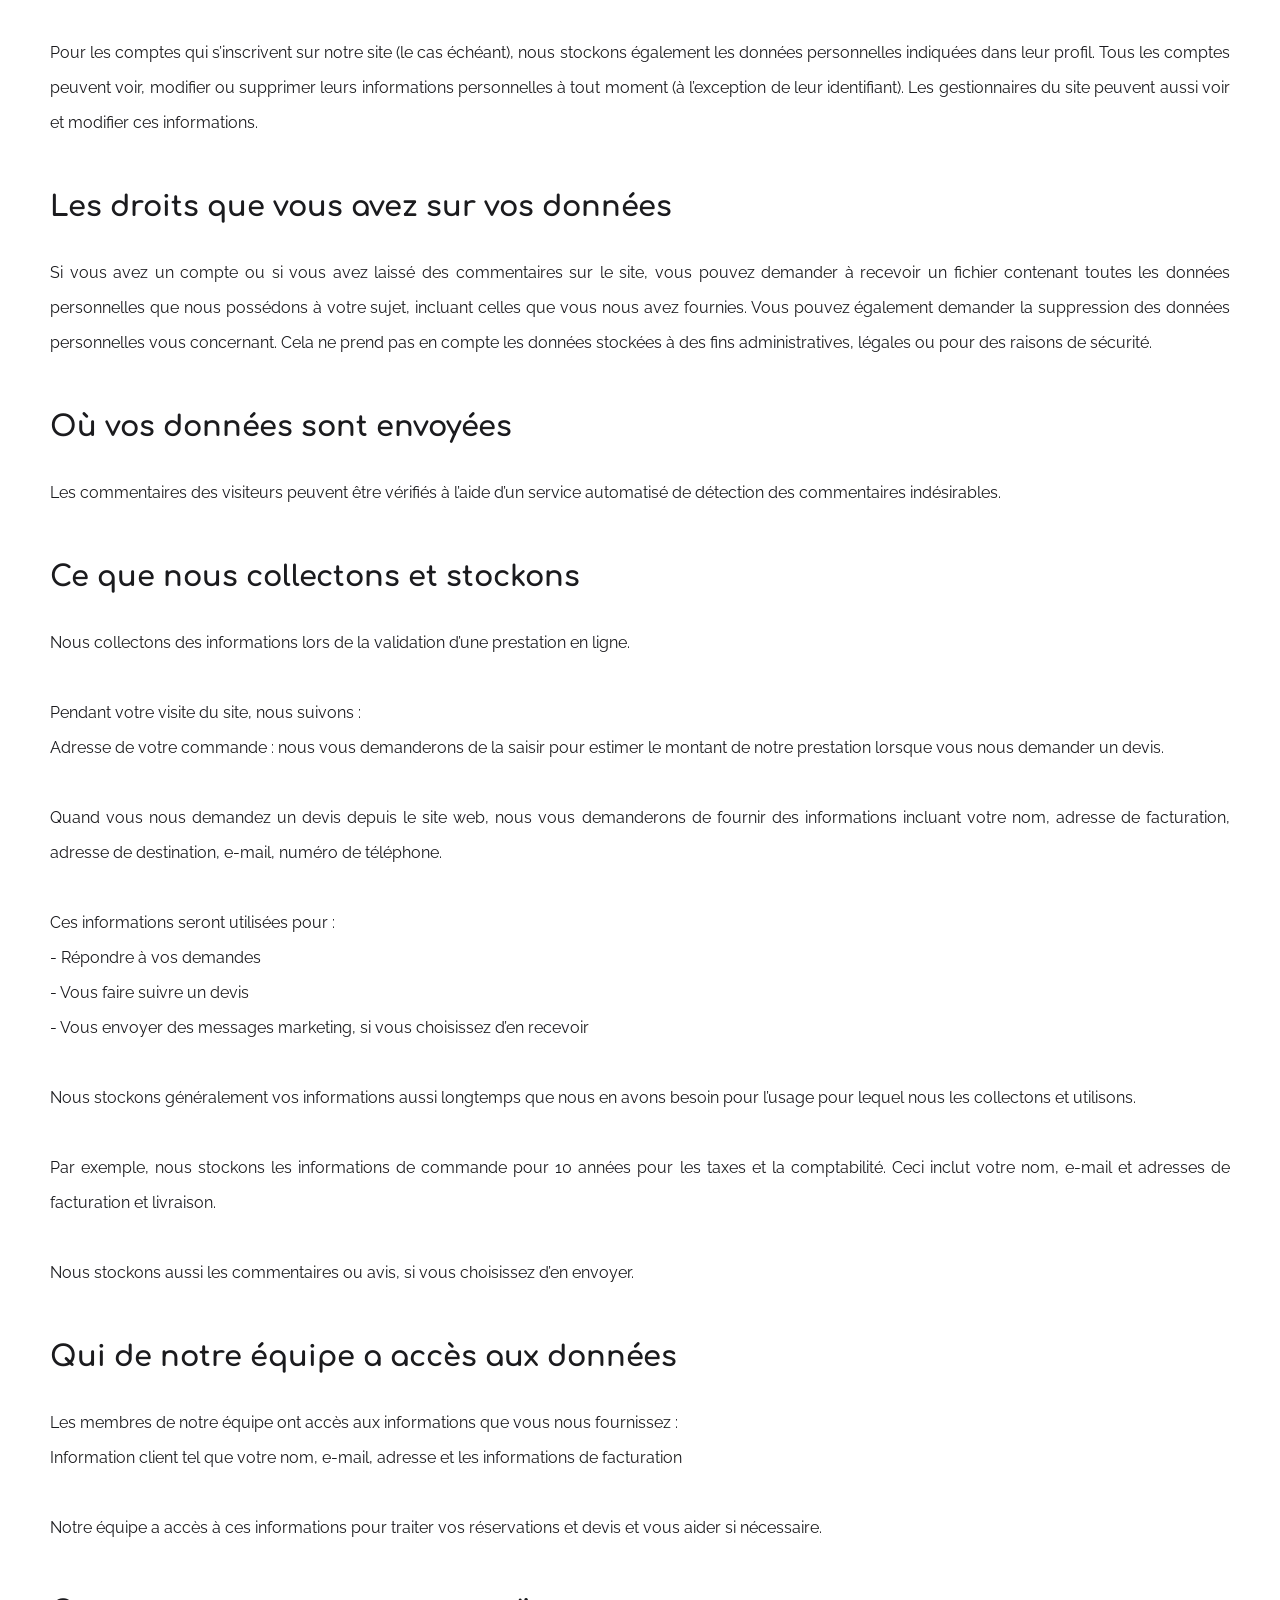
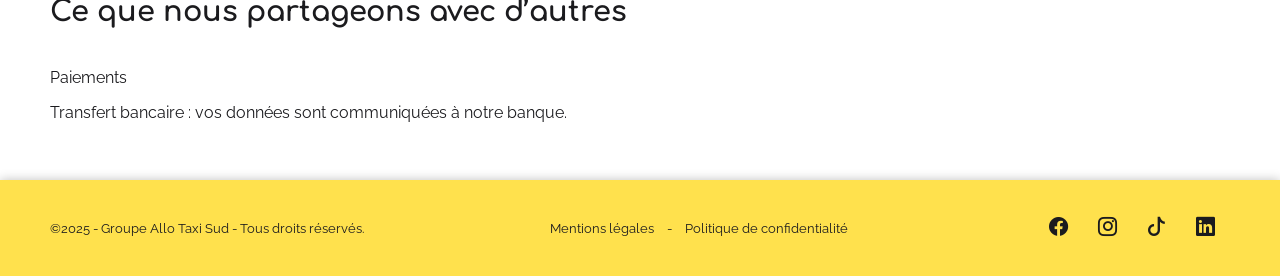
<file: politique-de-confidentialite.html>
<!DOCTYPE html>
<html lang="fr">
  <head>
    <meta charset="UTF-8" />
    <meta name="viewport" content="width=device-width, initial-scale=1.0" />

    <!-- Titre et description -->
    <title>
      Politique de confidentialité | Allo Taxi Sud Alpilles - Votre taxi 7
      jours/7 à Tarascon, Fontvieille Saint-Étienne-du-Grès & les Alpilles
    </title>
    <meta
      name="description"
      content="Découvrez comment nous protégeons votre vie privée avec notre politique de confidentialité." />
    <meta
      name="keywords"
      content="confidentialité, politique de confidentialité" />
    <meta name="author" content="Allo Taxi Sud" />
    <meta name="robots" content="index, follow" />
    <link
      rel="canonical"
      href="https://www.allo-taxi-sud-alpilles.com/politique-de-confidentialite.html" />
    <meta name="language" content="fr" />

    <!-- Favicon -->
    <link
      rel="shortcut icon"
      href="./assets/images/allo-taxi-favicon.png"
      type="image/ico" />

    <!-- Icône pour les raccourcis sur l'écran d'accueil (Apple) -->
    <link rel="apple-touch-icon" href="./assets/images/allo-taxi-favicon.ico" />

    <!-- Icône pour Android (via Web App Manifest si PWA) -->
    <link
      rel="icon"
      sizes="192x192"
      href="./assets/images/allo-taxi-favicon.ico" />

    <!-- Open Graph (Facebook & LinkedIn) -->
    <meta
      property="og:title"
      content="Politique de confidentialité - Allo Taxi Sud" />
    <meta
      property="og:description"
      content="Découvrez comment nous protégeons votre vie privée avec notre politique de confidentialité." />
    <meta property="og:type" content="website" />
    <meta
      property="og:url"
      content="https://www.allo-taxi-sud-alpilles.com/politique-de-confidentialite.html" />
    <meta
      property="og:image"
      content="https://www.allo-taxi-sud-alpilles.com/assets/images/homepage.jpg" />
    <meta property="og:locale" content="fr_FR" />

    <!-- Twitter Card -->
    <meta name="twitter:card" content="summary_large_image" />
    <meta
      name="twitter:title"
      content="Politique de confidentialité | Allo Taxi Sud Alpilles" />
    <meta
      name="twitter:description"
      content="Découvrez comment nous protégeons votre vie privée avec notre politique de confidentialité." />
    <meta
      name="twitter:image"
      content="https://www.allo-taxi-sud-alpilles.com/assets/images/homepage.jpg" />

    <!-- PWA / Apple mobile settings -->
    <meta name="apple-mobile-web-app-title" content="Allo Taxi Sud" />
    <meta name="mobile-web-app-capable" content="yes" />
    <meta name="theme-color" content="#1b1b1e" />

    <!-- Styles -->
    <link
      rel="stylesheet"
      href="https://cdn.jsdelivr.net/npm/bootstrap-icons@1.12.1/font/bootstrap-icons.min.css" />

    <link rel="stylesheet" href="./assets/styles/index.css" />
  </head>
  <body id="legal">
    <header>
      <a href="./index.html">
        <div class="logo">
          <img
            src="./assets/images/logo-allo-taxi.png"
            loading="lazy"
            alt="Logo Allo Taxi Sud" />
        </div>
      </a>
      <div class="navigation">
        <div class="toggle-nav">
          <i id="opennav" class="bi bi-list"></i>
          <i id="closenav" class="bi bi-x-circle"></i>
        </div>
        <nav>
          <ul>
            <li>
              <a href="./index.html"><i class="bi bi-house"></i> </a>
            </li>
            <li><a href="./index.html#a-propos">Qui sommes-nous ?</a></li>
            <li><a href="./index.html#services"> Nos services </a></li>
            <li><a href="./index.html#nos-vehicules"> Nos véhicules </a></li>
            <li><a href="./demande-de-devis.html"> Demande de Devis </a></li>
          </ul>
        </nav>
      </div>
      <div class="button-header">
        <a class="button-link" href="tel:+33667319832"
          ><i class="bi bi-phone-vibrate"></i> Contactez-nous</a
        >
      </div>
    </header>
    <main role="main">
      <div class="title-page">
        <h1>Politique de confidentialité</h1>
      </div>
      <section class="card">
        <h2>Commentaires</h2>
        <p>
          Quand vous laissez un commentaire sur notre site, les données
          inscrites dans le formulaire de commentaire, ainsi que votre adresse
          IP et l’agent utilisateur de votre navigateur sont collectés pour nous
          aider à la détection des commentaires indésirables.
          <br /><br />
          N.B : pour le moment les visiteurs n’ont pas la possibilité de laisser
          un commentaire.
        </p>
      </section>
      <section class="card">
        <h2>Cookies</h2>

        <p>
          Si vous déposez un commentaire sur notre site, il vous sera proposé
          d’enregistrer votre nom, adresse e-mail et site dans des cookies.
          C’est uniquement pour votre confort afin de ne pas avoir à saisir ces
          informations si vous déposez un autre commentaire plus tard. Ces
          cookies expirent au bout d’un an.
          <br /><br />
          Si vous vous rendez sur la page de connexion, un cookie temporaire
          sera créé afin de déterminer si votre navigateur accepte les cookies.
          Il ne contient pas de données personnelles et sera supprimé
          automatiquement à la fermeture de votre navigateur.
          <br /><br />
          Lorsque vous vous connecterez, nous mettrons en place un certain
          nombre de cookies pour enregistrer vos informations de connexion et
          vos préférences d’écran. La durée de vie d’un cookie de connexion est
          de deux jours, celle d’un cookie d’option d’écran est d’un an. Si vous
          cochez « Se souvenir de moi », votre cookie de connexion sera conservé
          pendant deux semaines. Si vous vous déconnectez de votre compte, le
          cookie de connexion sera effacé.
          <br /><br />

          En modifiant ou en publiant une publication, un cookie supplémentaire
          sera enregistré dans votre navigateur. Ce cookie ne comprend aucune
          donnée personnelle. Il indique simplement l’ID de la publication que
          vous venez de modifier. Il expire au bout d’un jour.
        </p>
      </section>

      <section class="card">
        <h2>Contenu embarqué depuis d’autres sites</h2>
        <p>
          Les articles de ce site peuvent inclure des contenus intégrés (par
          exemple des vidéos, images, articles, des liens externes…). Le contenu
          intégré depuis d’autres sites se comporte de la même manière que si le
          visiteur se rendait sur cet autre site.
          <br /><br />
          Ces sites web pourraient collecter des données sur vous, utiliser des
          cookies, embarquer des outils de suivis tiers, suivre vos interactions
          avec ces contenus embarqués si vous disposez d’un compte connecté sur
          leur site web.
        </p>
      </section>

      <section class="card">
        <h2>Utilisation et transmission de vos données personnelles</h2>

        <p>
          Si vous demandez une réinitialisation de votre mot de passe, votre
          adresse IP sera incluse dans l’e-mail de réinitialisation.
        </p>
      </section>
      <section class="card">
        <h2>Durées de stockage de vos données</h2>
        <p>
          Texte suggéré : Si vous laissez un commentaire, le commentaire et ses
          métadonnées sont conservés indéfiniment. Cela permet de reconnaître et
          approuver automatiquement les commentaires suivants au lieu de les
          laisser dans la file de modération.
          <br /><br />
          Pour les comptes qui s’inscrivent sur notre site (le cas échéant),
          nous stockons également les données personnelles indiquées dans leur
          profil. Tous les comptes peuvent voir, modifier ou supprimer leurs
          informations personnelles à tout moment (à l’exception de leur
          identifiant). Les gestionnaires du site peuvent aussi voir et modifier
          ces informations.
        </p>
      </section>

      <section class="card">
        <h2>Les droits que vous avez sur vos données</h2>
        <p>
          Si vous avez un compte ou si vous avez laissé des commentaires sur le
          site, vous pouvez demander à recevoir un fichier contenant toutes les
          données personnelles que nous possédons à votre sujet, incluant celles
          que vous nous avez fournies. Vous pouvez également demander la
          suppression des données personnelles vous concernant. Cela ne prend
          pas en compte les données stockées à des fins administratives, légales
          ou pour des raisons de sécurité.
        </p>
      </section>

      <section class="card">
        <h2>Où vos données sont envoyées</h2>
        <p>
          Les commentaires des visiteurs peuvent être vérifiés à l’aide d’un
          service automatisé de détection des commentaires indésirables.
        </p>
      </section>
      <section class="card">
        <h2>Ce que nous collectons et stockons</h2>

        <p>
          Nous collectons des informations lors de la validation d’une
          prestation en ligne.
          <br /><br />
          Pendant votre visite du site, nous suivons :
          <br />
          Adresse de votre commande : nous vous demanderons de la saisir pour
          estimer le montant de notre prestation lorsque vous nous demander un
          devis.
          <br /><br />
          Quand vous nous demandez un devis depuis le site web, nous vous
          demanderons de fournir des informations incluant votre nom, adresse de
          facturation, adresse de destination, e-mail, numéro de téléphone.
          <br /><br />
          Ces informations seront utilisées pour :
          <br />
          - Répondre à vos demandes
          <br />
          - Vous faire suivre un devis
          <br />

          - Vous envoyer des messages marketing, si vous choisissez d’en
          recevoir
          <br /><br />
          Nous stockons généralement vos informations aussi longtemps que nous
          en avons besoin pour l’usage pour lequel nous les collectons et
          utilisons.
          <br /><br />
          Par exemple, nous stockons les informations de commande pour 10 années
          pour les taxes et la comptabilité. Ceci inclut votre nom, e-mail et
          adresses de facturation et livraison.
          <br /><br />
          Nous stockons aussi les commentaires ou avis, si vous choisissez d’en
          envoyer.
        </p>
      </section>

      <section class="card">
        <h2>Qui de notre équipe a accès aux données</h2>
        <p>
          Les membres de notre équipe ont accès aux informations que vous nous
          fournissez :
          <br />
          Information client tel que votre nom, e-mail, adresse et les
          informations de facturation
          <br /><br />
          Notre équipe a accès à ces informations pour traiter vos réservations
          et devis et vous aider si nécessaire.
        </p>
      </section>
      <section class="card">
        <h2>Ce que nous partageons avec d’autres</h2>
        <p>
          Paiements
          <br />
          Transfert bancaire : vos données sont communiquées à notre banque.
        </p>
      </section>
    </main>
    <footer>
      <div class="copyright">
        <p>
          ©2025 - <a href="./index.html">Groupe Allo Taxi Sud</a> - Tous droits
          réservés.
        </p>
      </div>
      <div class="link-legal">
        <a href="./mentions-legales.html">Mentions légales</a> -
        <a href="./politique-de-confidentialite.html"
          >Politique de confidentialité</a
        >
      </div>
      <div class="link-social">
        <ul>
          <li>
            <a href="https://www.facebook.com/allotaxisudalpilles"
              ><i class="bi bi-facebook"></i>
            </a>
          </li>
          <li>
            <a href="https://www.instagram.com/allotaxisud"
              ><i class="bi bi-instagram"></i>
            </a>
          </li>
          <li>
            <a href="https://www.tiktok.com/@allo_taxi_sud"
              ><i class="bi bi-tiktok"></i
            ></a>
          </li>
          <li>
            <a href="https://www.linkedin.com/in/allo-taxi-sud-80b5ba364/"
              ><i class="bi bi-linkedin"></i
            ></a>
          </li>
        </ul>
      </div>
    </footer>
    <button
      class="button-up"
      onclick="window.scrollTo({ top: 0, behavior: 'smooth' })">
      <i class="bi bi-arrow-up-short"></i>
    </button>
    <div class="button-call">
      <a href="tel:0667319832"><i class="bi bi-phone-vibrate"></i></a>
    </div>

    <script src="./assets/js/index.js"></script>
  </body>
</html>
</file>
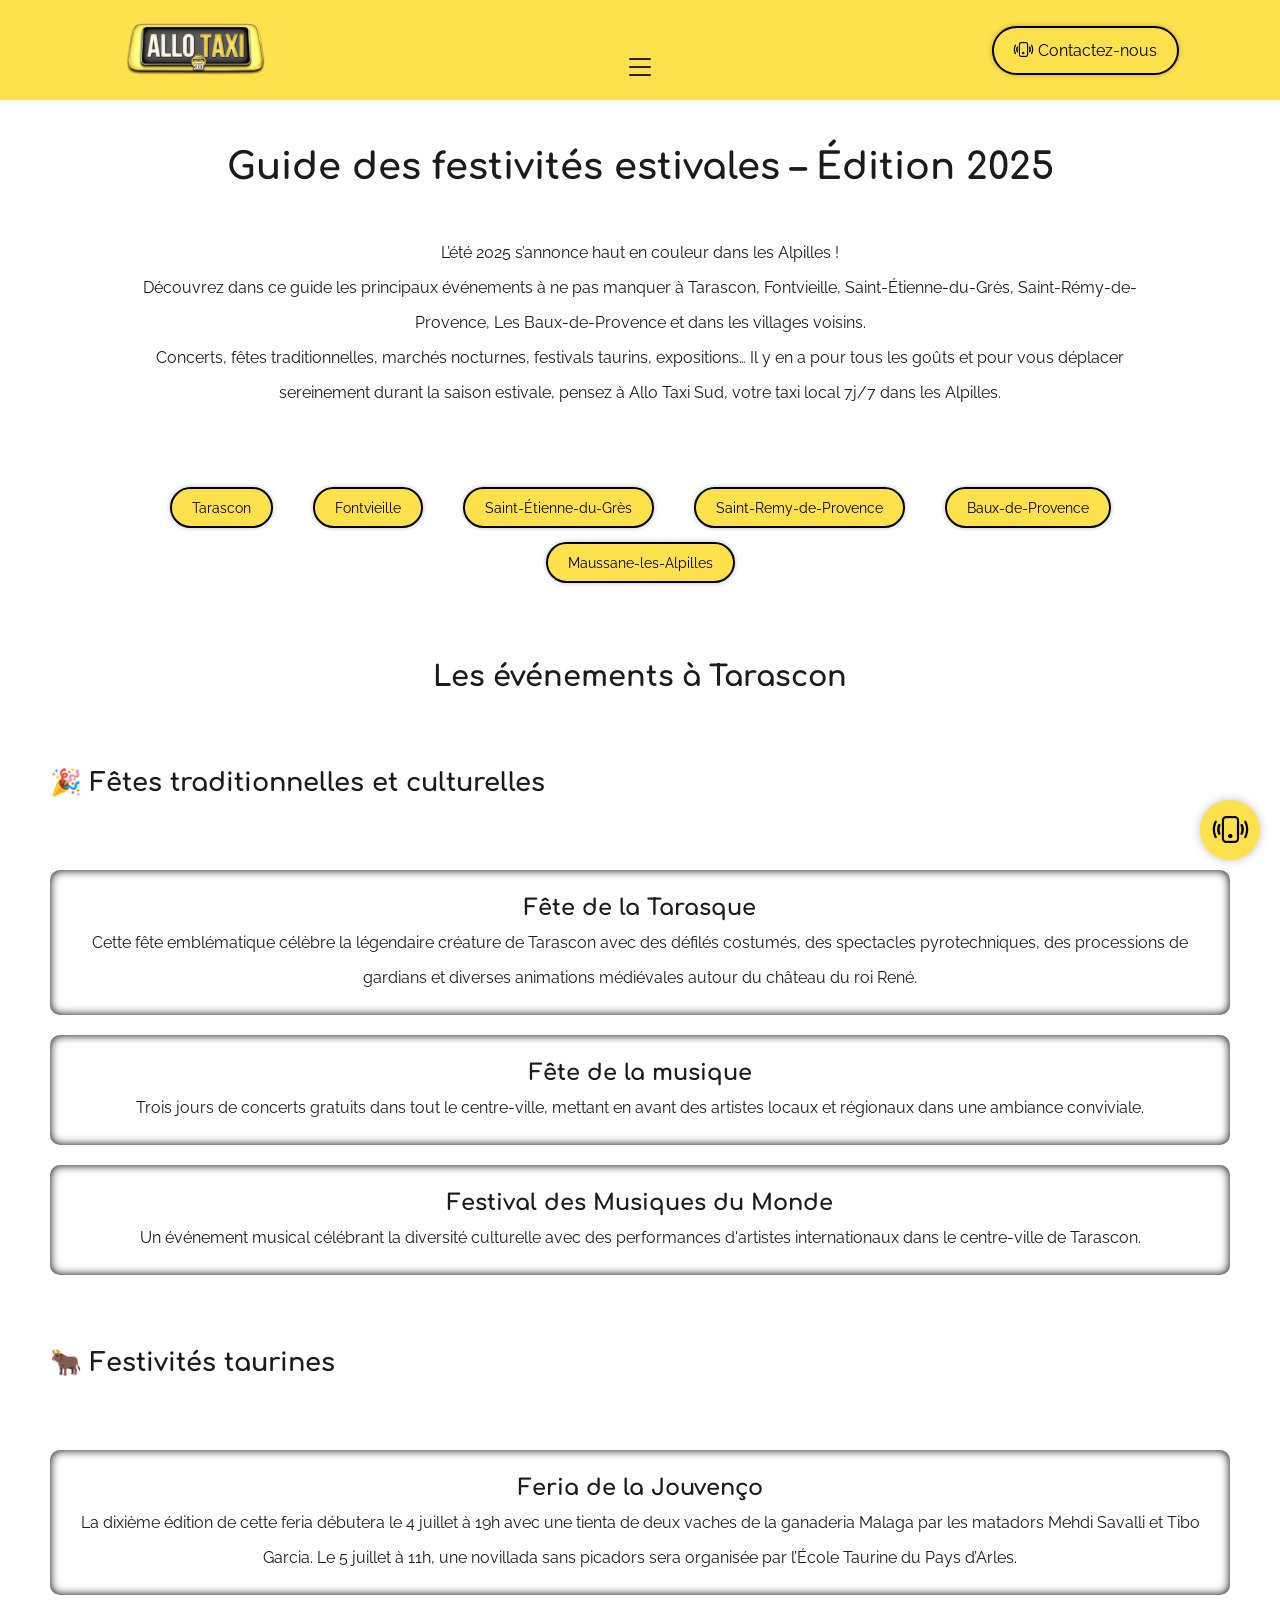
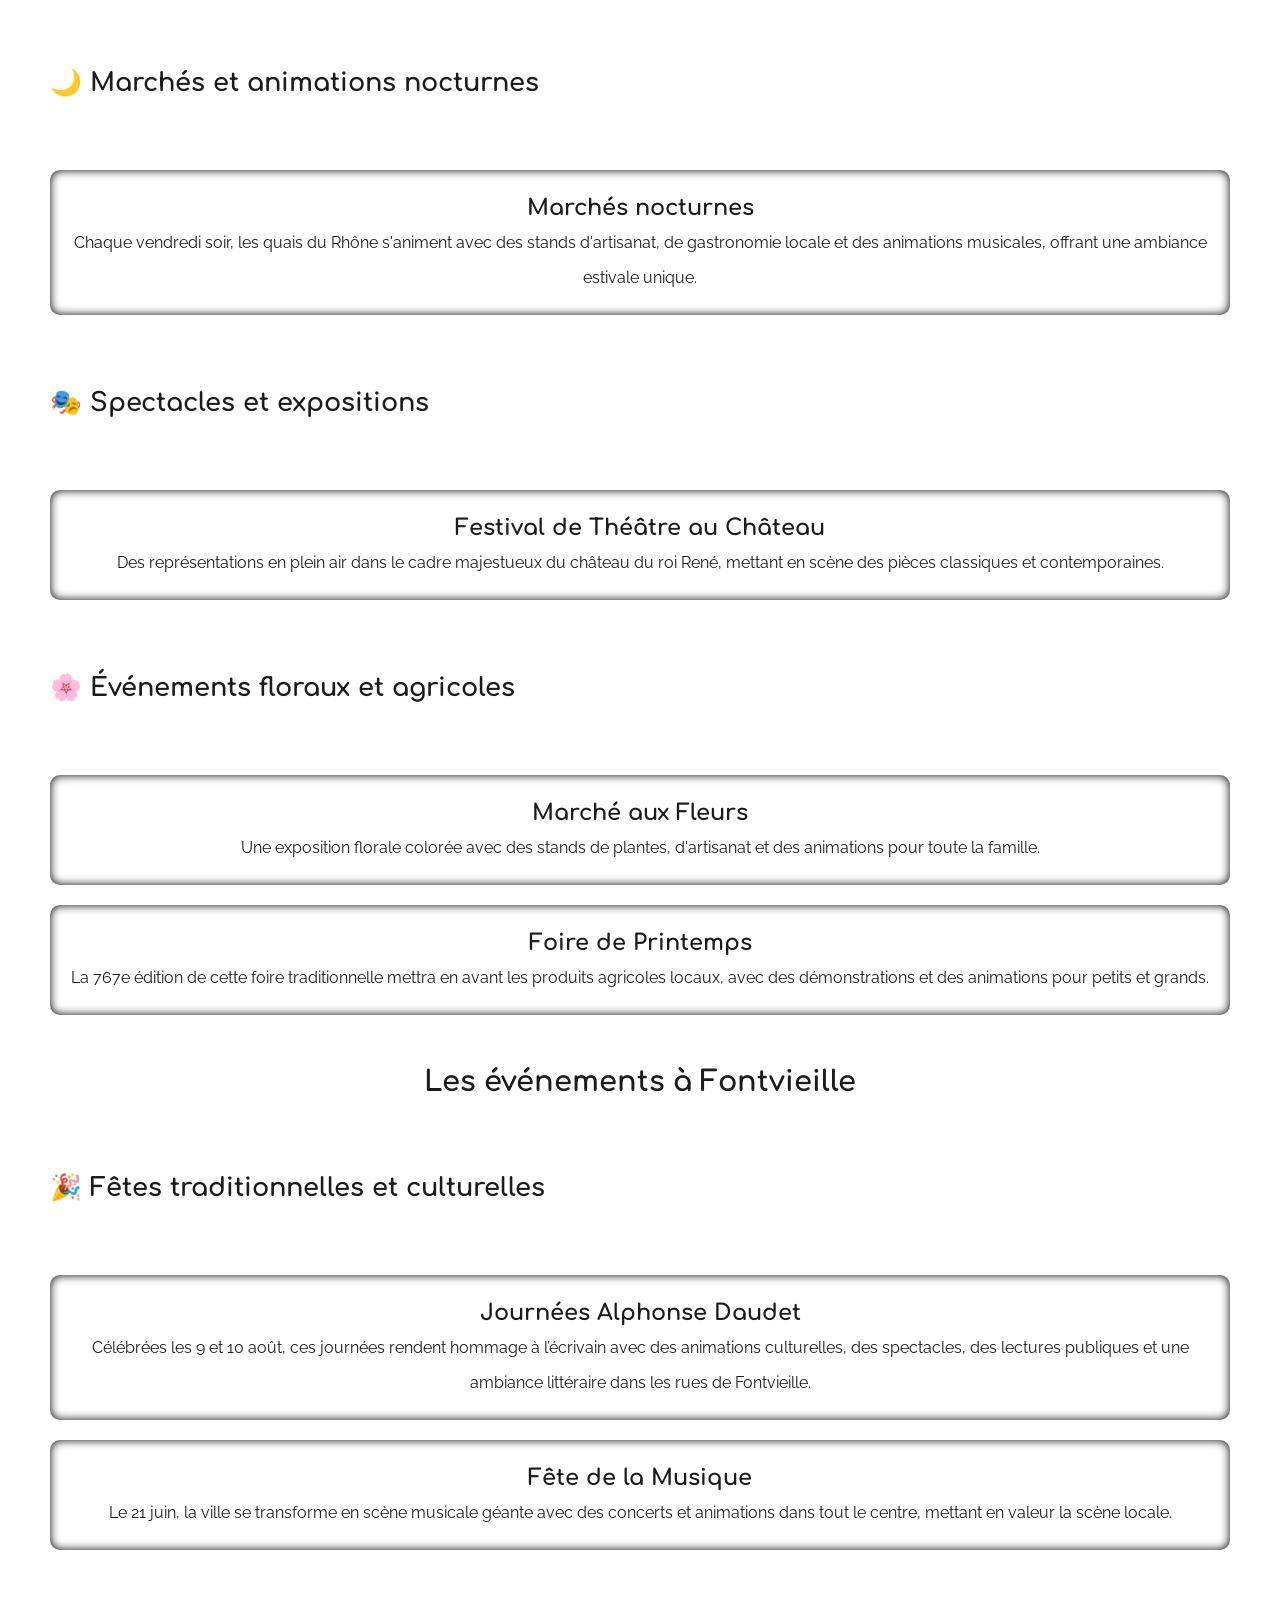
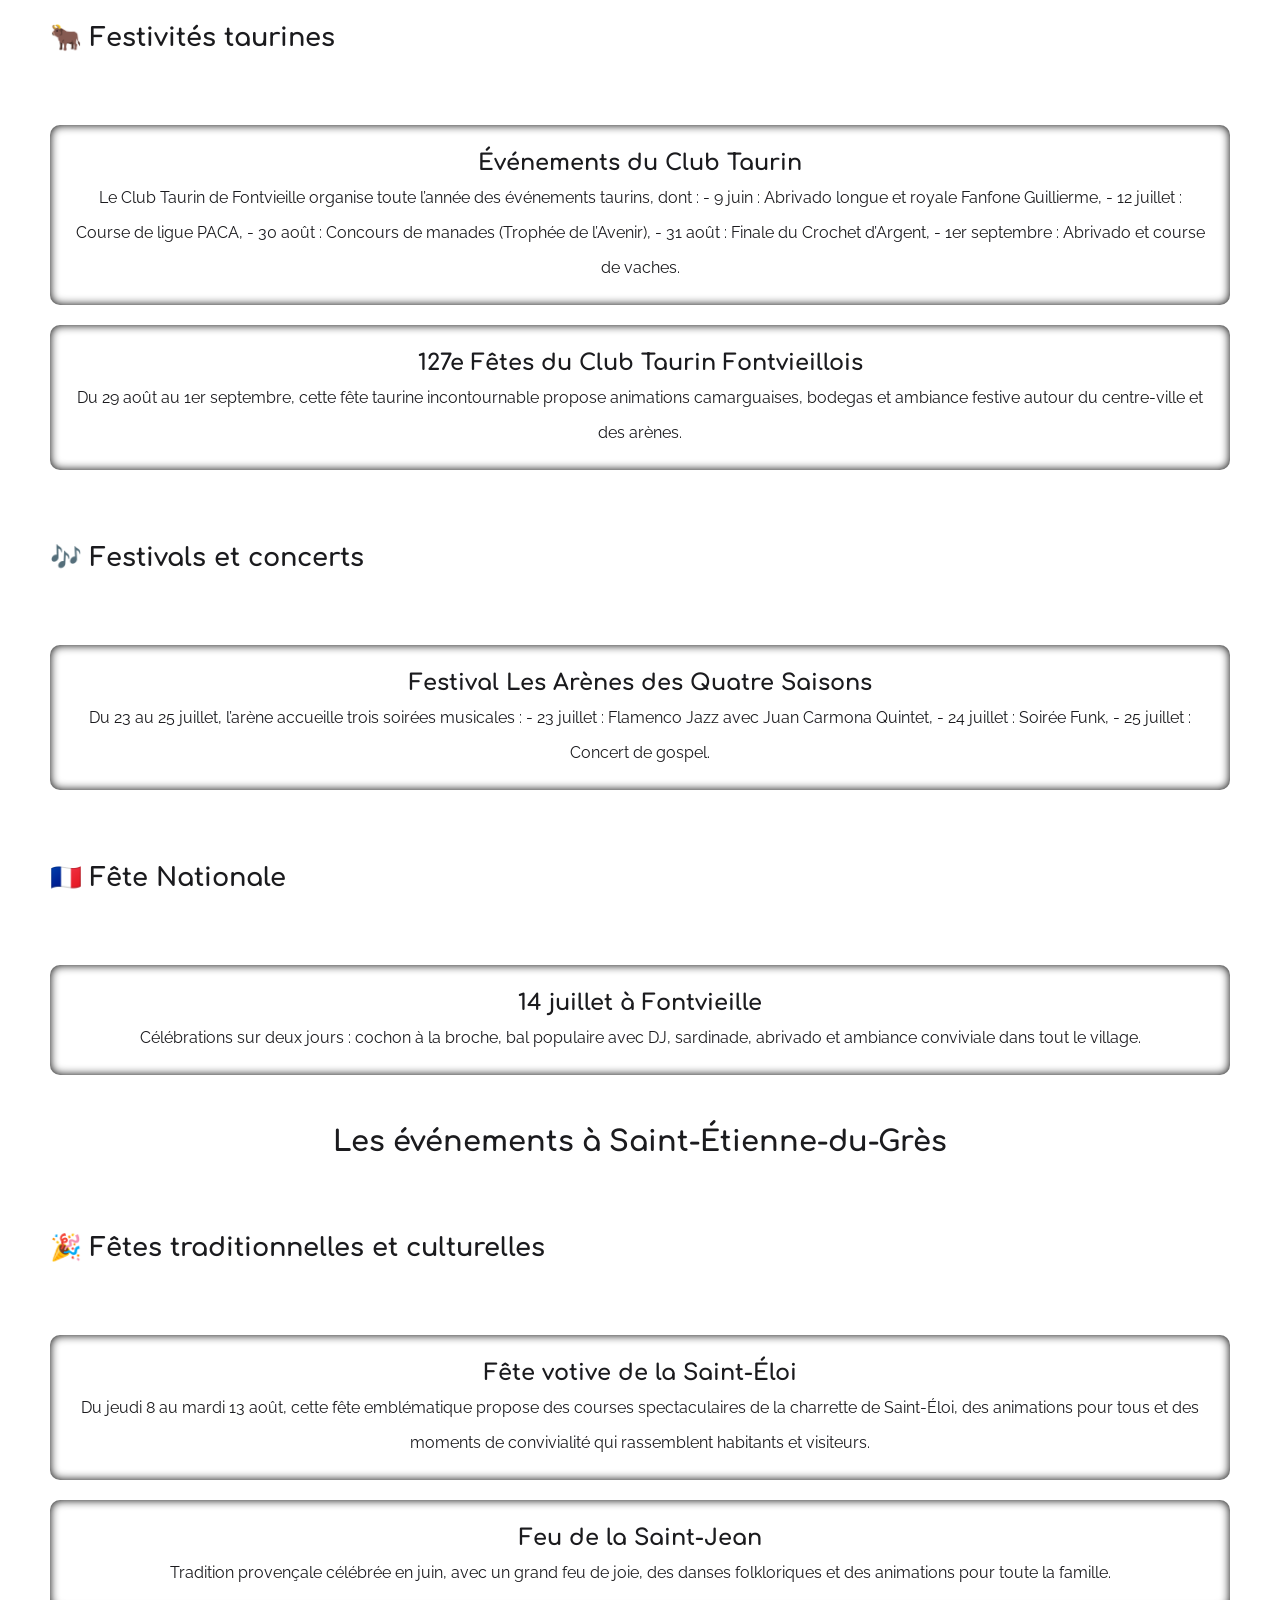
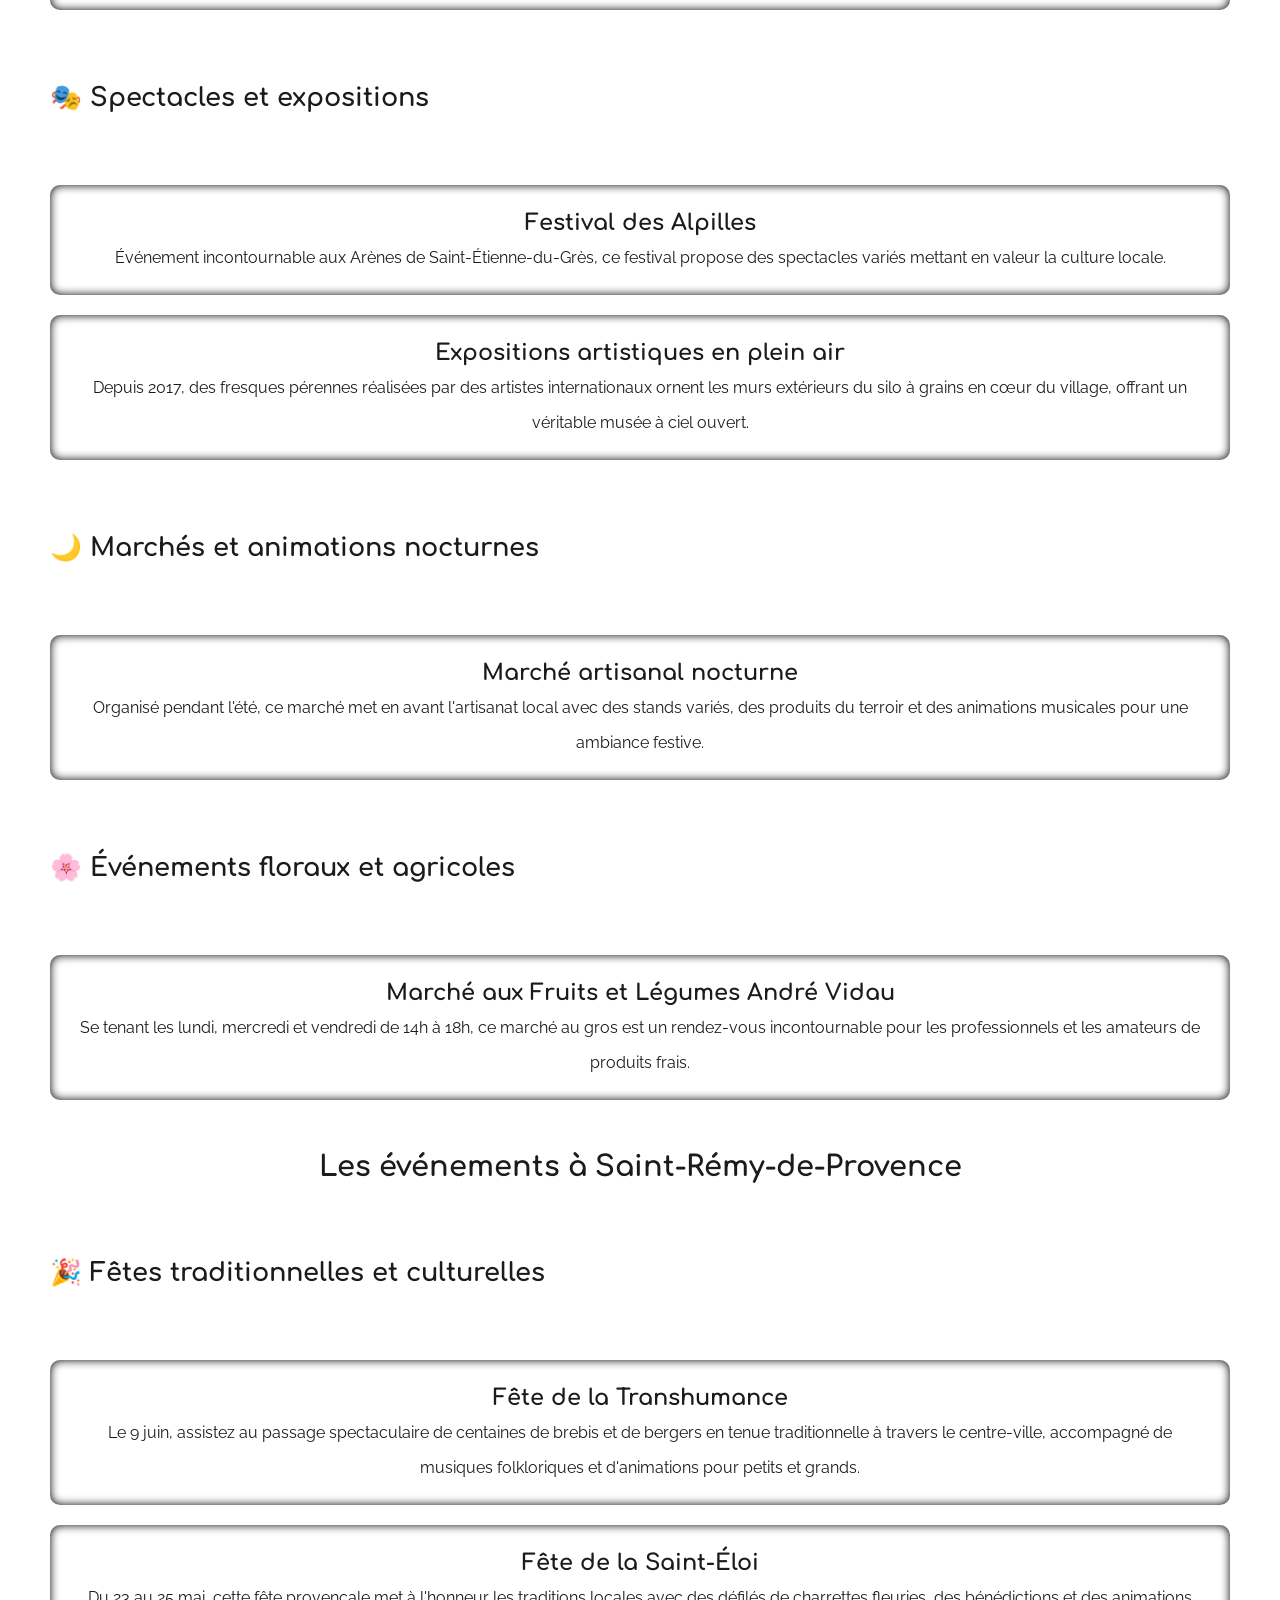
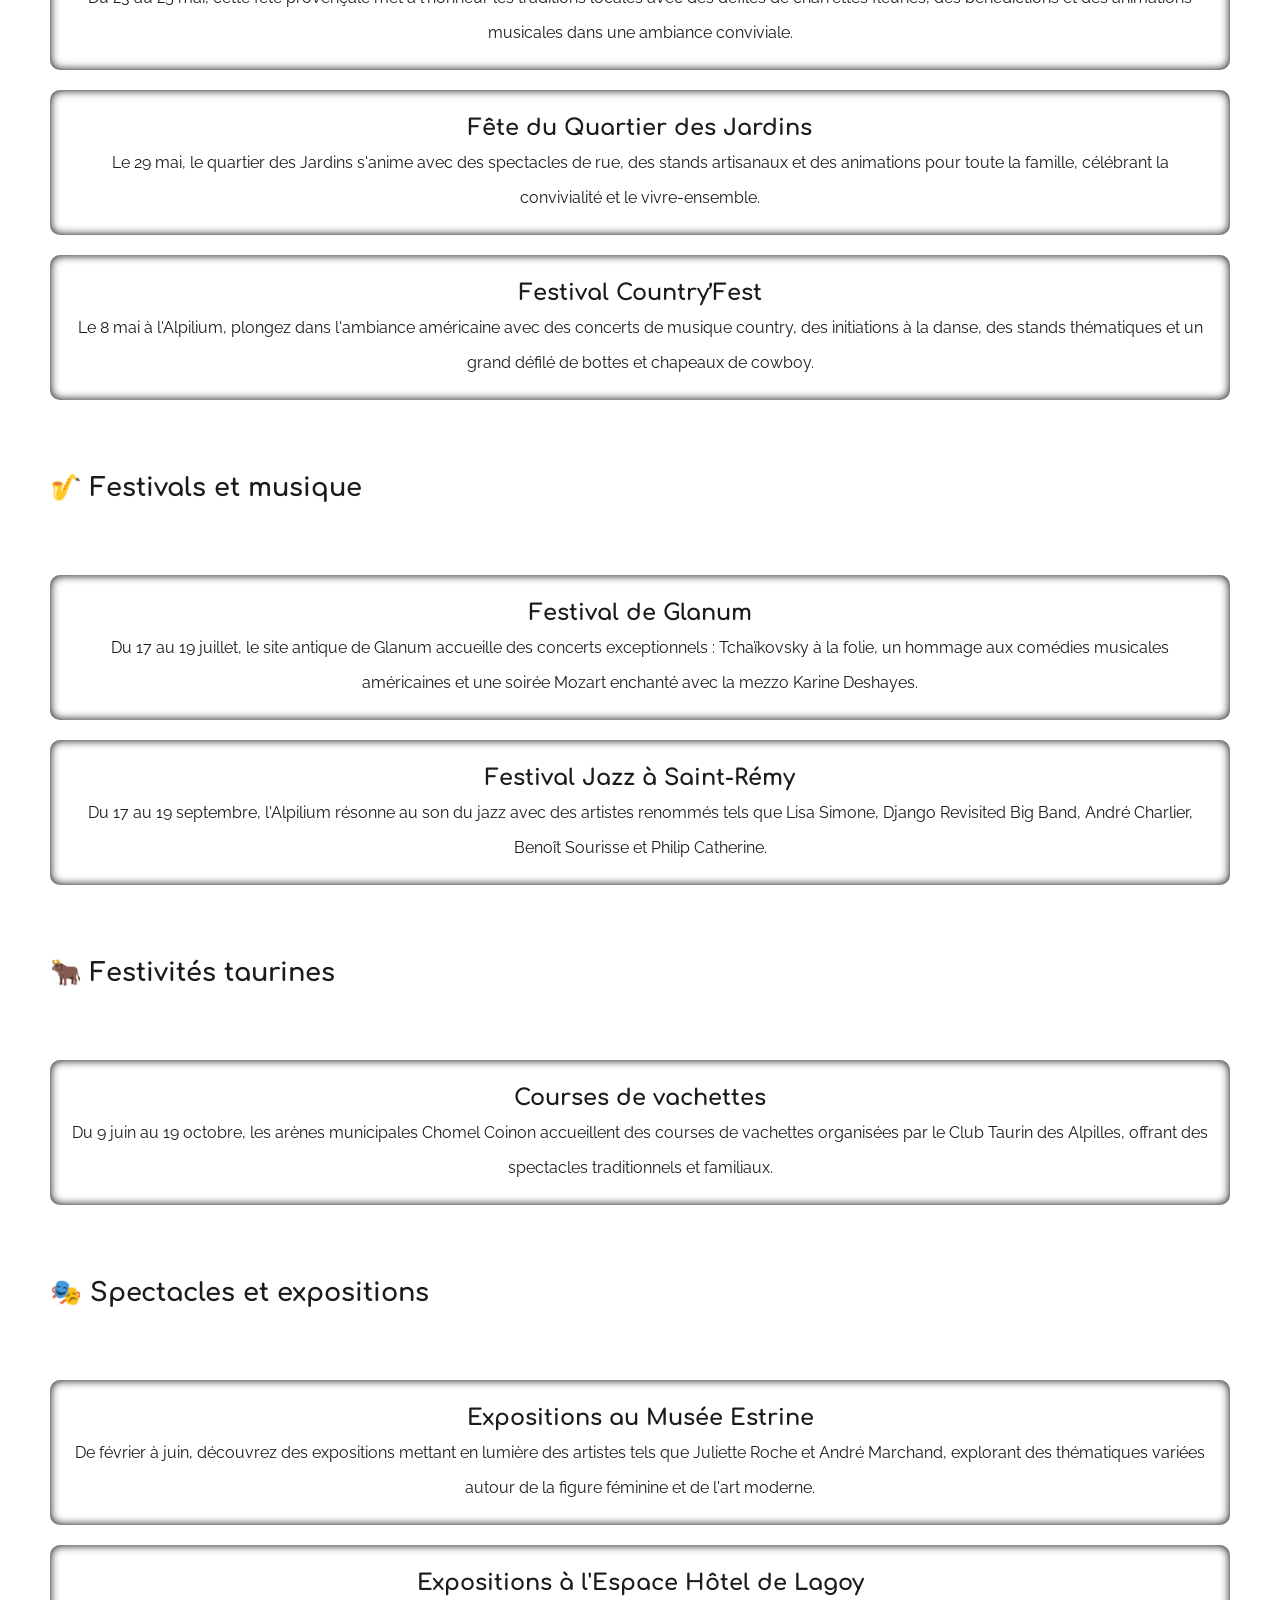
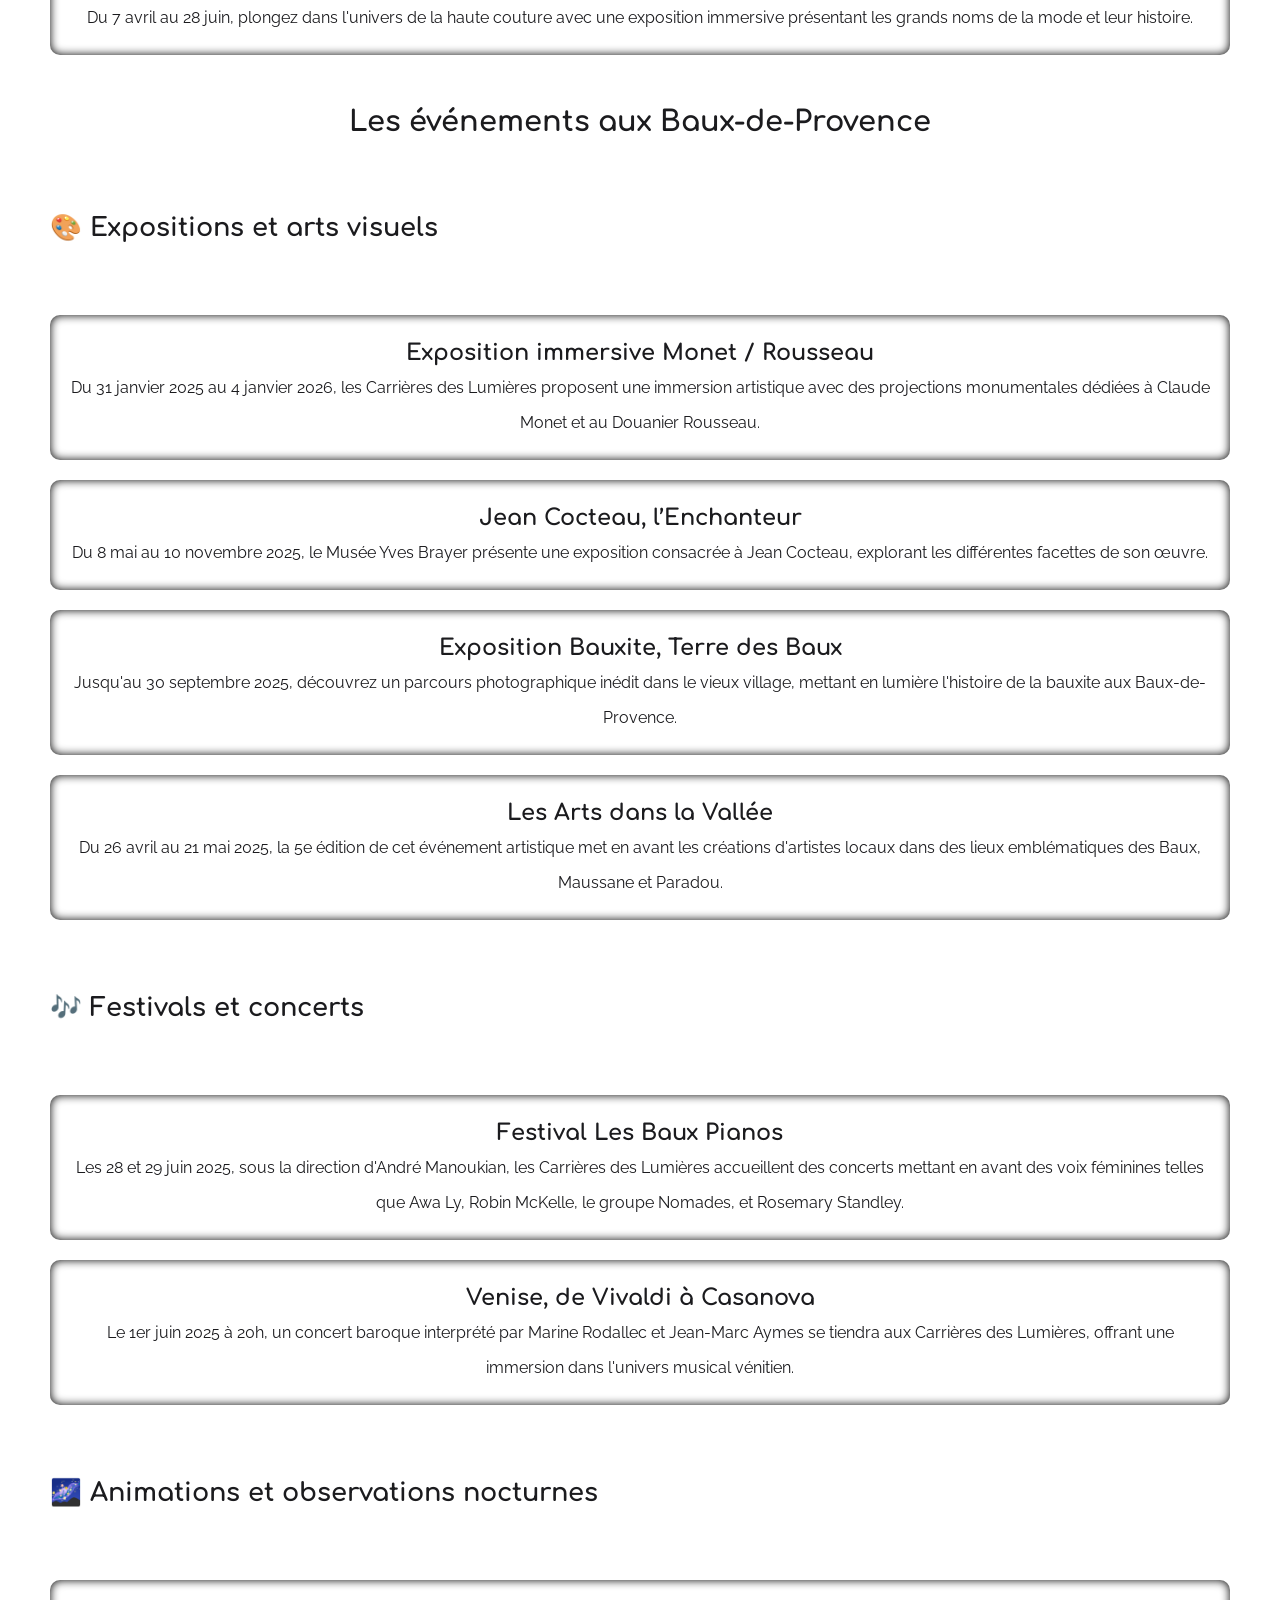
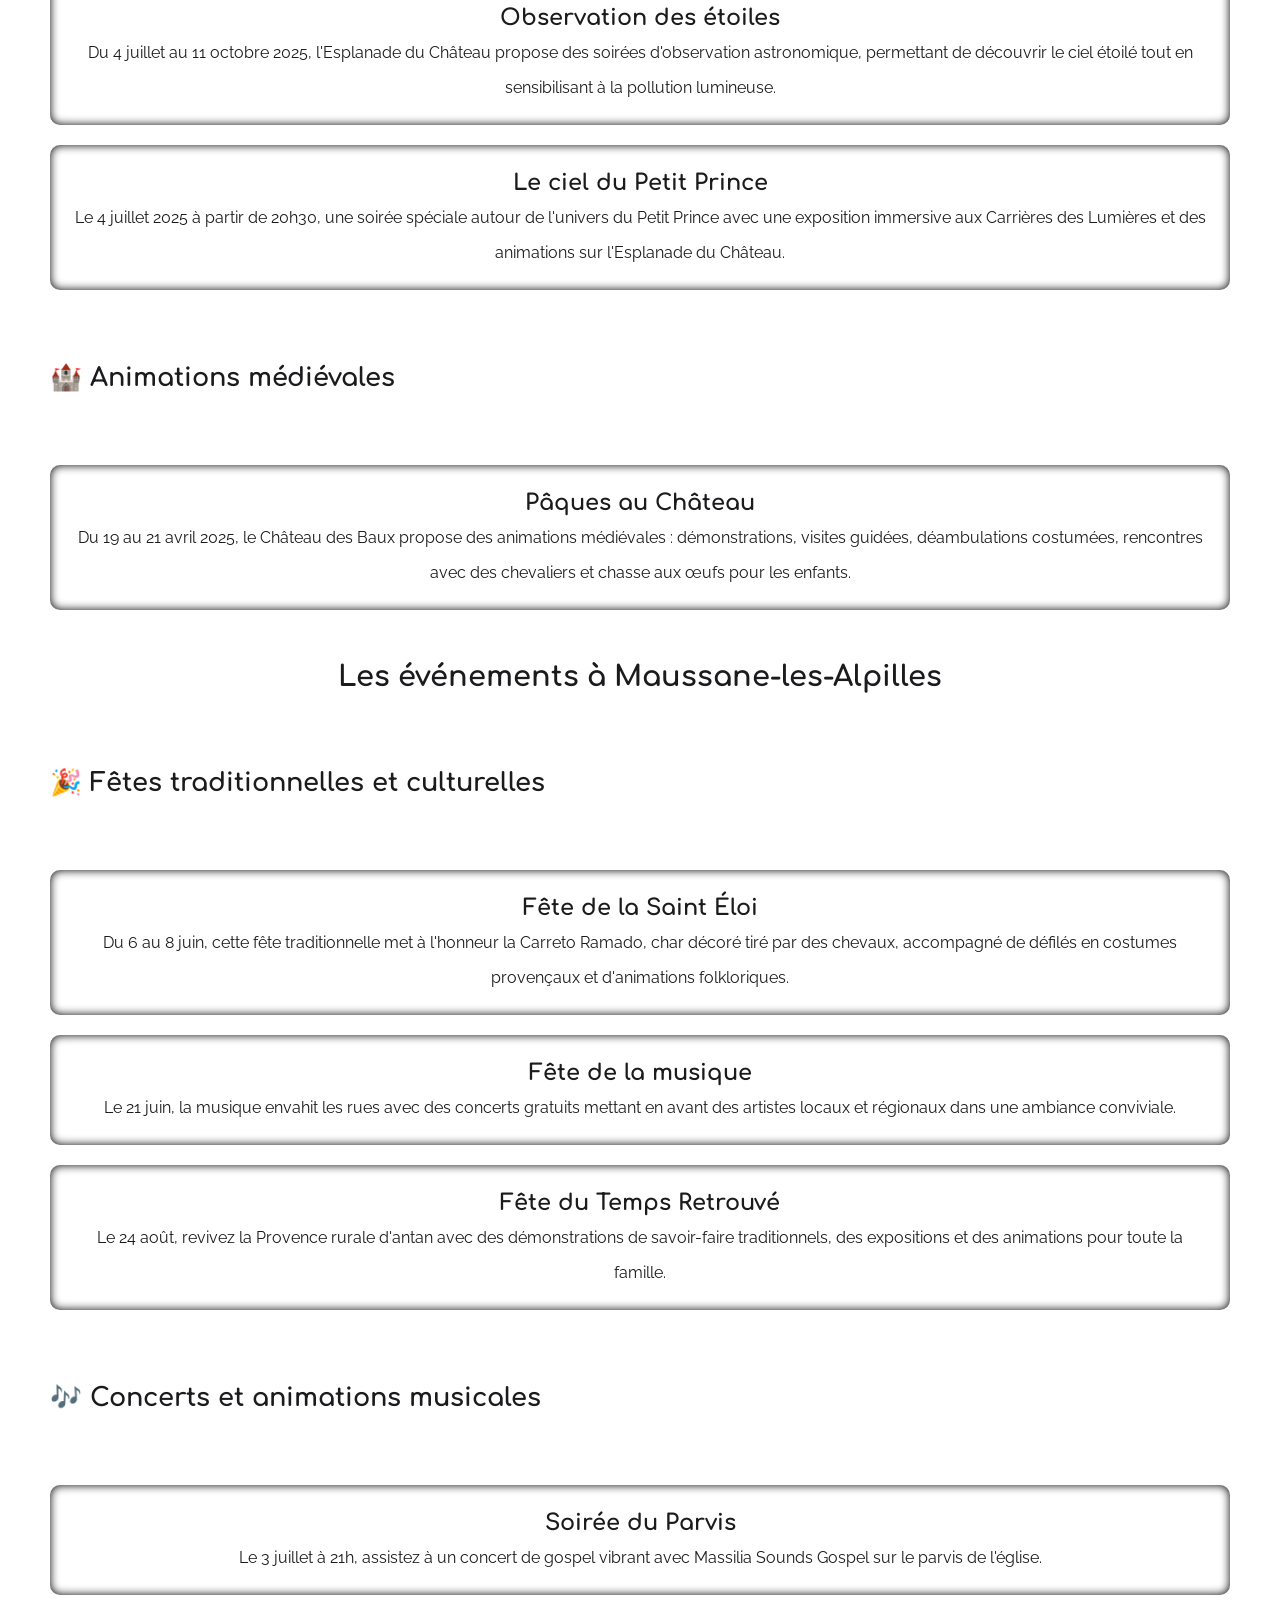
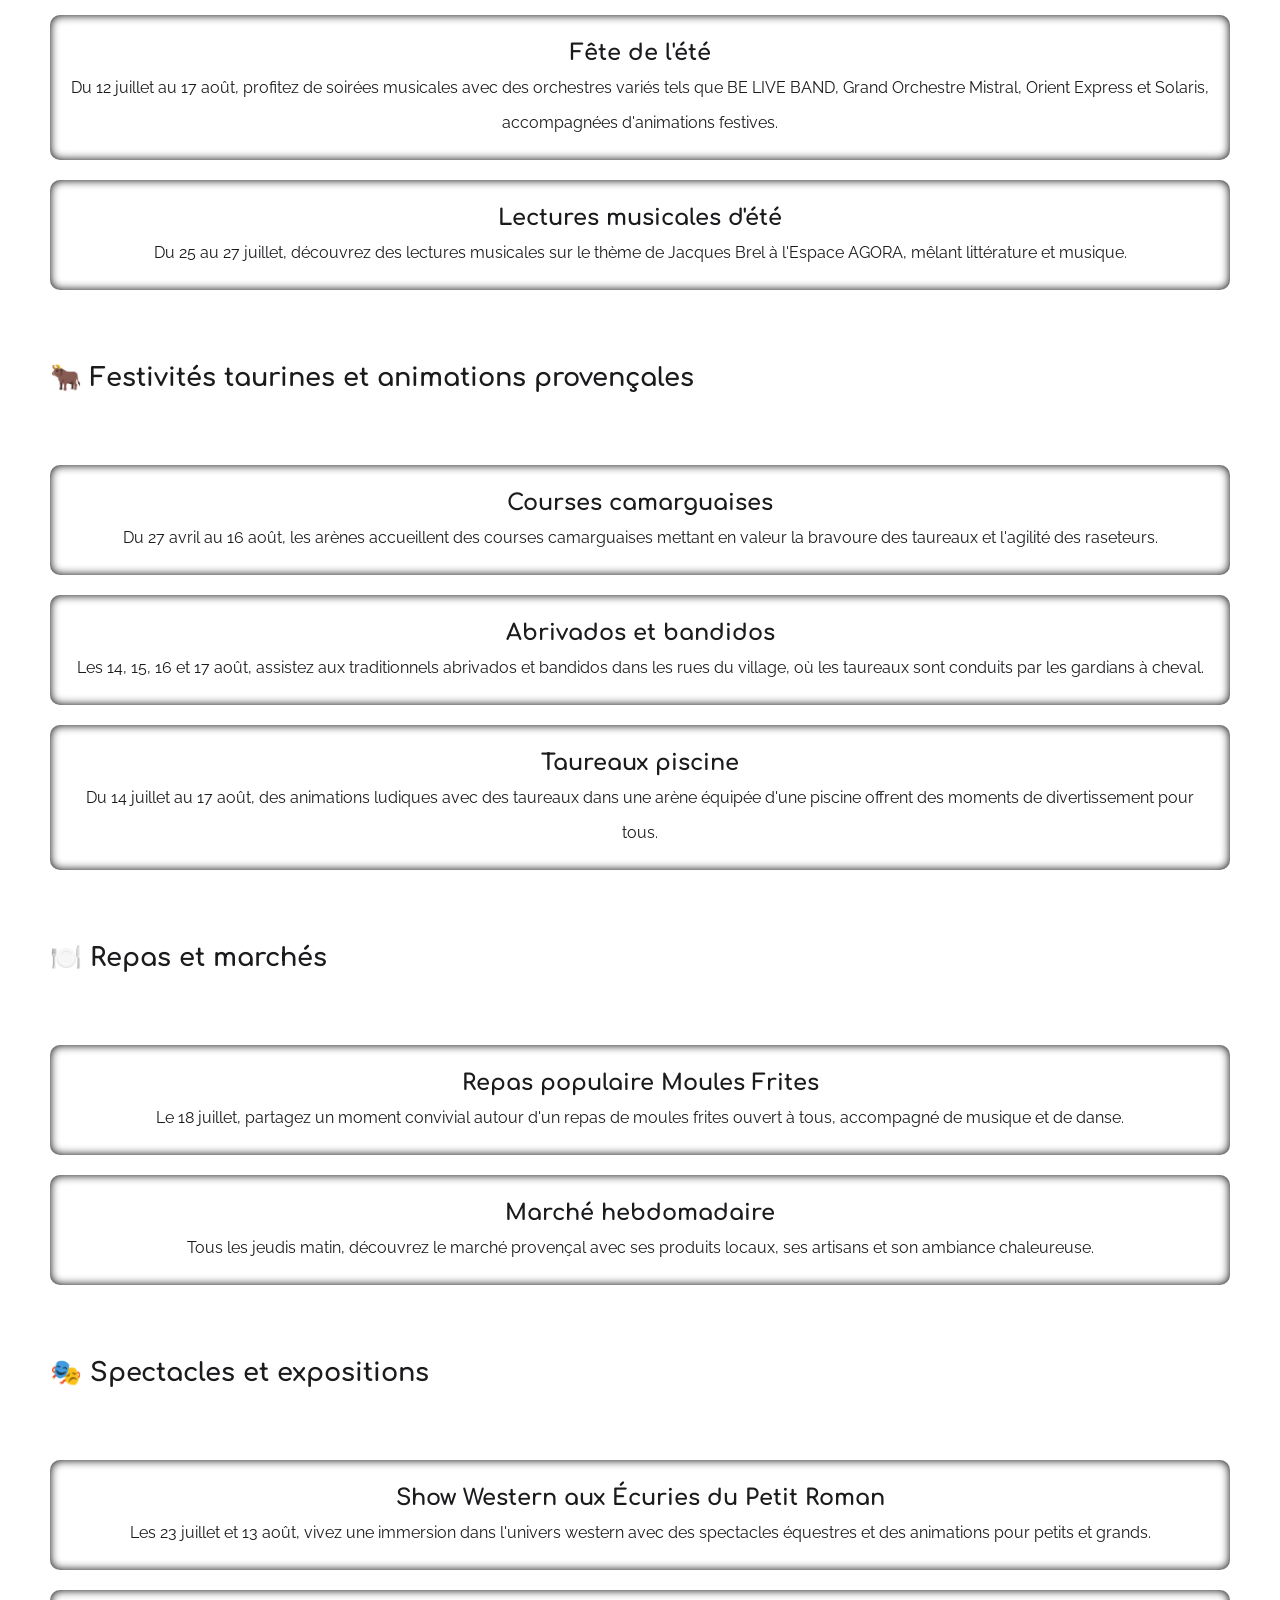
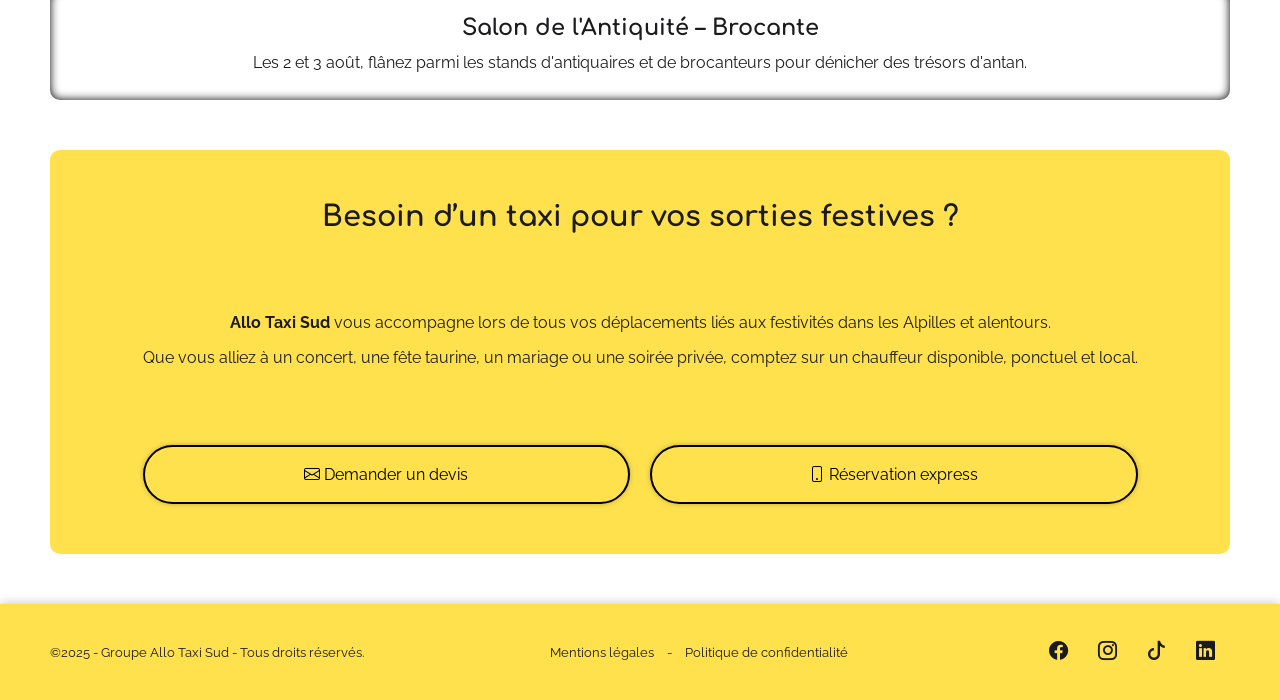
<file: actualites-blog/guide-des-festivites-alpilles-2025.html>
<!DOCTYPE html>
<html lang="fr">
  <head>
    <meta charset="UTF-8" />
    <meta name="viewport" content="width=device-width, initial-scale=1.0" />

    <!-- Titre et description -->
    <title>
      Guide des festivités des Alpilles 2025 | Allo Taxi Sud Alpilles - Votre
      taxi 7 jours/7 à Tarascon, Fontvieille Saint-Étienne-du-Grès & les
      Alpilles
    </title>
    <meta
      name="description"
      content="Découvrez les fêtes, marchés nocturnes, festivals et événements incontournables de l'été 2025 dans les Alpilles : Tarascon, Fontvieille, Saint-Rémy, Les Baux... et réservez votre taxi facilement avec Allo Taxi Sud." />
    <meta
      name="keywords"
      content="événements Alpilles 2025, festivals Tarascon été 2025, fêtes Fontvieille, marché nocturne Saint-Rémy-de-Provence, animations estivales Baux de Provence, Allo Taxi Sud, taxi été Alpilles" />
    <meta name="author" content="Allo Taxi Sud" />
    <meta name="robots" content="index, follow" />
    <link
      rel="canonical"
      href="https://www.allo-taxi-sud-alpilles.com/actualites-blog/guide-des-festivites-alpilles-2025.html" />
    <meta name="language" content="fr" />

    <!-- Favicon -->
    <link
      rel="shortcut icon"
      href="../assets/images/allo-taxi-favicon.ico"
      type="image/ico" />

    <!-- Icône pour les raccourcis sur l'écran d'accueil (Apple) -->
    <link
      rel="apple-touch-icon"
      href="../assets/images/allo-taxi-favicon.ico" />

    <!-- Icône pour Android (via Web App Manifest si PWA) -->
    <link
      rel="icon"
      sizes="192x192"
      href="../assets/images/allo-taxi-favicon.ico" />

    <!-- Open Graph (Facebook & LinkedIn) -->
    <meta
      property="og:title"
      content="Guide des festivités estivales 2025 dans les Alpilles | Allo Taxi Sud" />
    <meta
      property="og:description"
      content="Explorez les événements de l'été 2025 à Tarascon, Fontvieille, Saint-Rémy-de-Provence, Les Baux et Maussane avec Allo Taxi Sud. Réservez votre taxi pour profiter sans contrainte !" />
    <meta property="og:type" content="article" />

    <meta
      property="og:url"
      content="https://www.allo-taxi-sud-alpilles.com/actualites-blog/guide-des-festivites-alpilles-2025.html" />
    <meta
      property="og:image"
      content="https://www.allo-taxi-sud-alpilles.com/assets/images/festivites-alpilles.jpeg" />
    <meta property="og:locale" content="fr_FR" />

    <!-- Twitter Card -->
    <meta name="twitter:card" content="summary_large_image" />
    <meta name="twitter:title" content="Guide des festivités Alpilles 2025" />
    <meta
      name="twitter:description"
      content="Fêtes locales, marchés d'été, concerts et plus encore dans les Alpilles ! Réservez votre taxi avec Allo Taxi Sud." />
    <meta
      name="twitter:image"
      content="https://www.allo-taxi-sud-alpilles.com/assets/images/festivites-alpilles.jpeg" />

    <!-- PWA / Apple mobile settings -->
    <meta name="apple-mobile-web-app-title" content="Allo Taxi Sud" />
    <meta name="mobile-web-app-capable" content="yes" />
    <meta name="theme-color" content="#1b1b1e" />

    <!-- Styles -->
    <link
      rel="stylesheet"
      href="https://cdn.jsdelivr.net/npm/bootstrap-icons@1.12.1/font/bootstrap-icons.min.css" />

    <link rel="stylesheet" href="../assets/styles/index.css" />
  </head>
  <body class="articles">
    <header>
      <a href="../index.html">
        <div class="logo">
          <img
            src="../assets/images/logo-allo-taxi.png"
            loading="lazy"
            alt="Logo Allo Taxi Sud" />
        </div>
      </a>
      <div class="navigation">
        <div class="toggle-nav">
          <i id="opennav" class="bi bi-list"></i>
          <i id="closenav" class="bi bi-x-circle"></i>
        </div>
        <nav>
          <ul>
            <li>
              <a href="../index.html"><i class="bi bi-house"></i> </a>
            </li>
            <li><a href="../index.html#a-propos">Qui sommes-nous ?</a></li>
            <li><a href="../index.html#services"> Nos services </a></li>
            <li><a href="../index.html#nos-vehicules"> Nos véhicules </a></li>
            <li><a href="../demande-de-devis.html"> Demande de Devis </a></li>
          </ul>
        </nav>
      </div>
      <div class="button-header">
        <a class="button-link" href="tel:+33667319832"
          ><i class="bi bi-phone-vibrate"></i> Contactez-nous</a
        >
      </div>
    </header>
    <main role="main">
      <div class="title-page">
        <h1>Guide des festivités estivales – Édition 2025</h1>
      </div>

      <div class="intro">
        <p>
          L’été 2025 s’annonce haut en couleur dans les Alpilles !
          <br />Découvrez dans ce guide les principaux événements à ne pas
          manquer à Tarascon, Fontvieille, Saint-Étienne-du-Grès,
          Saint-Rémy-de-Provence, Les Baux-de-Provence et dans les villages
          voisins. <br />Concerts, fêtes traditionnelles, marchés nocturnes,
          festivals taurins, expositions… Il y en a pour tous les goûts et pour
          vous déplacer sereinement durant la saison estivale, pensez à Allo
          Taxi Sud, votre taxi local 7j/7 dans les Alpilles.
        </p>
      </div>

      <div class="menu-villes card">
        <ul>
          <li><a class="button-link" href="#tarascon">Tarascon</a></li>
          <li><a class="button-link" href="#fontvieille">Fontvieille</a></li>
          <li>
            <a class="button-link" href="#saint-etienne-du-gres"
              >Saint-Étienne-du-Grès</a
            >
          </li>
          <li>
            <a class="button-link" href="#saint-remy-de-provence"
              >Saint-Remy-de-Provence</a
            >
          </li>
          <li>
            <a class="button-link" href="#baux-de-provence">Baux-de-Provence</a>
          </li>
          <li>
            <a class="button-link" href="#maussane-les-alpilles"
              >Maussane-les-Alpilles</a
            >
          </li>
        </ul>
      </div>

      <section class="card" id="tarascon">
        <h2>Les événements à Tarascon</h2>

        <h3>🎉 Fêtes traditionnelles et culturelles</h3>
        <div class="grid-events">
          <div class="event-item">
            <h4>Fête de la Tarasque</h4>
            <p>
              Cette fête emblématique célèbre la légendaire créature de Tarascon
              avec des défilés costumés, des spectacles pyrotechniques, des
              processions de gardians et diverses animations médiévales autour
              du château du roi René.
            </p>
          </div>
          <div class="event-item">
            <h4>Fête de la musique</h4>
            <p>
              Trois jours de concerts gratuits dans tout le centre-ville,
              mettant en avant des artistes locaux et régionaux dans une
              ambiance conviviale.
            </p>
          </div>
          <div class="event-item">
            <h4>Festival des Musiques du Monde</h4>
            <p>
              Un événement musical célébrant la diversité culturelle avec des
              performances d'artistes internationaux dans le centre-ville de
              Tarascon.
            </p>
          </div>
        </div>

        <h3>🐂 Festivités taurines</h3>
        <div class="grid-events">
          <div class="event-item">
            <h4>Feria de la Jouvenço</h4>
            <p>
              La dixième édition de cette feria débutera le 4 juillet à 19h avec
              une tienta de deux vaches de la ganaderia Malaga par les matadors
              Mehdi Savalli et Tibo Garcia. Le 5 juillet à 11h, une novillada
              sans picadors sera organisée par l’École Taurine du Pays d’Arles.
            </p>
          </div>
        </div>
        <h3>🌙 Marchés et animations nocturnes</h3>
        <div class="grid-events">
          <div class="event-item">
            <h4>Marchés nocturnes</h4>
            <p>
              Chaque vendredi soir, les quais du Rhône s'animent avec des stands
              d'artisanat, de gastronomie locale et des animations musicales,
              offrant une ambiance estivale unique.
            </p>
          </div>
        </div>

        <h3>🎭 Spectacles et expositions</h3>
        <div class="grid-events">
          <div class="event-item">
            <h4>Festival de Théâtre au Château</h4>
            <p>
              Des représentations en plein air dans le cadre majestueux du
              château du roi René, mettant en scène des pièces classiques et
              contemporaines.
            </p>
          </div>
        </div>

        <h3>🌸 Événements floraux et agricoles</h3>
        <div class="grid-events">
          <div class="event-item">
            <h4>Marché aux Fleurs</h4>
            <p>
              Une exposition florale colorée avec des stands de plantes,
              d'artisanat et des animations pour toute la famille.
            </p>
          </div>
          <div class="event-item">
            <h4>Foire de Printemps</h4>
            <p>
              La 767e édition de cette foire traditionnelle mettra en avant les
              produits agricoles locaux, avec des démonstrations et des
              animations pour petits et grands.
            </p>
          </div>
        </div>
      </section>

      <section class="card" id="fontvieille">
        <h2>Les événements à Fontvieille</h2>

        <h3>🎉 Fêtes traditionnelles et culturelles</h3>
        <div class="grid-events">
          <div class="event-item">
            <h4>Journées Alphonse Daudet</h4>
            <p>
              Célébrées les 9 et 10 août, ces journées rendent hommage à
              l’écrivain avec des animations culturelles, des spectacles, des
              lectures publiques et une ambiance littéraire dans les rues de
              Fontvieille.
            </p>
          </div>
          <div class="event-item">
            <h4>Fête de la Musique</h4>
            <p>
              Le 21 juin, la ville se transforme en scène musicale géante avec
              des concerts et animations dans tout le centre, mettant en valeur
              la scène locale.
            </p>
          </div>
        </div>

        <h3>🐂 Festivités taurines</h3>
        <div class="grid-events">
          <div class="event-item">
            <h4>Événements du Club Taurin</h4>
            <p>
              Le Club Taurin de Fontvieille organise toute l’année des
              événements taurins, dont : - 9 juin : Abrivado longue et royale
              Fanfone Guillierme, - 12 juillet : Course de ligue PACA, - 30 août
              : Concours de manades (Trophée de l’Avenir), - 31 août : Finale du
              Crochet d’Argent, - 1er septembre : Abrivado et course de vaches.
            </p>
          </div>
          <div class="event-item">
            <h4>127e Fêtes du Club Taurin Fontvieillois</h4>
            <p>
              Du 29 août au 1er septembre, cette fête taurine incontournable
              propose animations camarguaises, bodegas et ambiance festive
              autour du centre-ville et des arènes.
            </p>
          </div>
        </div>

        <h3>🎶 Festivals et concerts</h3>
        <div class="grid-events">
          <div class="event-item">
            <h4>Festival Les Arènes des Quatre Saisons</h4>
            <p>
              Du 23 au 25 juillet, l’arène accueille trois soirées musicales : -
              23 juillet : Flamenco Jazz avec Juan Carmona Quintet, - 24 juillet
              : Soirée Funk, - 25 juillet : Concert de gospel.
            </p>
          </div>
        </div>

        <h3>🇫🇷 Fête Nationale</h3>
        <div class="grid-events">
          <div class="event-item">
            <h4>14 juillet à Fontvieille</h4>
            <p>
              Célébrations sur deux jours : cochon à la broche, bal populaire
              avec DJ, sardinade, abrivado et ambiance conviviale dans tout le
              village.
            </p>
          </div>
        </div>
      </section>

      <section class="card" id="saint-etienne-du-gres">
        <h2>Les événements à Saint-Étienne-du-Grès</h2>
        <h3>🎉 Fêtes traditionnelles et culturelles</h3>
        <div class="grid-events">
          <div class="event-item">
            <h4>Fête votive de la Saint-Éloi</h4>
            <p>
              Du jeudi 8 au mardi 13 août, cette fête emblématique propose des
              courses spectaculaires de la charrette de Saint-Éloi, des
              animations pour tous et des moments de convivialité qui
              rassemblent habitants et visiteurs.
            </p>
          </div>
          <div class="event-item">
            <h4>Feu de la Saint-Jean</h4>
            <p>
              Tradition provençale célébrée en juin, avec un grand feu de joie,
              des danses folkloriques et des animations pour toute la famille.
            </p>
          </div>
        </div>
        <h3>🎭 Spectacles et expositions</h3>
        <div class="grid-events">
          <div class="event-item">
            <h4>Festival des Alpilles</h4>
            <p>
              Événement incontournable aux Arènes de Saint-Étienne-du-Grès, ce
              festival propose des spectacles variés mettant en valeur la
              culture locale.
            </p>
          </div>
          <div class="event-item">
            <h4>Expositions artistiques en plein air</h4>
            <p>
              Depuis 2017, des fresques pérennes réalisées par des artistes
              internationaux ornent les murs extérieurs du silo à grains en cœur
              du village, offrant un véritable musée à ciel ouvert.
            </p>
          </div>
        </div>
        <h3>🌙 Marchés et animations nocturnes</h3>
        <div class="grid-events">
          <div class="event-item">
            <h4>Marché artisanal nocturne</h4>
            <p>
              Organisé pendant l'été, ce marché met en avant l'artisanat local
              avec des stands variés, des produits du terroir et des animations
              musicales pour une ambiance festive.
            </p>
          </div>
        </div>
        <h3>🌸 Événements floraux et agricoles</h3>
        <div class="grid-events">
          <div class="event-item">
            <h4>Marché aux Fruits et Légumes André Vidau</h4>
            <p>
              Se tenant les lundi, mercredi et vendredi de 14h à 18h, ce marché
              au gros est un rendez-vous incontournable pour les professionnels
              et les amateurs de produits frais.
            </p>
          </div>
        </div>
      </section>

      <section class="card" id="saint-remy-de-provence">
        <h2>Les événements à Saint-Rémy-de-Provence</h2>
        <h3>🎉 Fêtes traditionnelles et culturelles</h3>
        <div class="grid-events">
          <div class="event-item">
            <h4>Fête de la Transhumance</h4>
            <p>
              Le 9 juin, assistez au passage spectaculaire de centaines de
              brebis et de bergers en tenue traditionnelle à travers le
              centre-ville, accompagné de musiques folkloriques et d'animations
              pour petits et grands.
            </p>
          </div>
          <div class="event-item">
            <h4>Fête de la Saint-Éloi</h4>
            <p>
              Du 23 au 25 mai, cette fête provençale met à l'honneur les
              traditions locales avec des défilés de charrettes fleuries, des
              bénédictions et des animations musicales dans une ambiance
              conviviale.
            </p>
          </div>
          <div class="event-item">
            <h4>Fête du Quartier des Jardins</h4>
            <p>
              Le 29 mai, le quartier des Jardins s'anime avec des spectacles de
              rue, des stands artisanaux et des animations pour toute la
              famille, célébrant la convivialité et le vivre-ensemble.
            </p>
          </div>
          <div class="event-item">
            <h4>Festival Country’Fest</h4>
            <p>
              Le 8 mai à l'Alpilium, plongez dans l'ambiance américaine avec des
              concerts de musique country, des initiations à la danse, des
              stands thématiques et un grand défilé de bottes et chapeaux de
              cowboy.
            </p>
          </div>
        </div>
        <h3>🎷 Festivals et musique</h3>
        <div class="grid-events">
          <div class="event-item">
            <h4>Festival de Glanum</h4>
            <p>
              Du 17 au 19 juillet, le site antique de Glanum accueille des
              concerts exceptionnels : Tchaïkovsky à la folie, un hommage aux
              comédies musicales américaines et une soirée Mozart enchanté avec
              la mezzo Karine Deshayes.
            </p>
          </div>
          <div class="event-item">
            <h4>Festival Jazz à Saint-Rémy</h4>
            <p>
              Du 17 au 19 septembre, l'Alpilium résonne au son du jazz avec des
              artistes renommés tels que Lisa Simone, Django Revisited Big Band,
              André Charlier, Benoît Sourisse et Philip Catherine.
            </p>
          </div>
        </div>
        <h3>🐂 Festivités taurines</h3>
        <div class="grid-events">
          <div class="event-item">
            <h4>Courses de vachettes</h4>
            <p>
              Du 9 juin au 19 octobre, les arènes municipales Chomel Coinon
              accueillent des courses de vachettes organisées par le Club Taurin
              des Alpilles, offrant des spectacles traditionnels et familiaux.
            </p>
          </div>
        </div>
        <h3>🎭 Spectacles et expositions</h3>
        <div class="grid-events">
          <div class="event-item">
            <h4>Expositions au Musée Estrine</h4>
            <p>
              De février à juin, découvrez des expositions mettant en lumière
              des artistes tels que Juliette Roche et André Marchand, explorant
              des thématiques variées autour de la figure féminine et de l'art
              moderne.
            </p>
          </div>
          <div class="event-item">
            <h4>Expositions à l'Espace Hôtel de Lagoy</h4>
            <p>
              Du 7 avril au 28 juin, plongez dans l'univers de la haute couture
              avec une exposition immersive présentant les grands noms de la
              mode et leur histoire.
            </p>
          </div>
        </div>
      </section>

      <section class="card" id="baux-de-provence">
        <h2>Les événements aux Baux-de-Provence</h2>
        <h3>🎨 Expositions et arts visuels</h3>
        <div class="grid-events">
          <div class="event-item">
            <h4>Exposition immersive Monet / Rousseau</h4>
            <p>
              Du 31 janvier 2025 au 4 janvier 2026, les Carrières des Lumières
              proposent une immersion artistique avec des projections
              monumentales dédiées à Claude Monet et au Douanier Rousseau.
            </p>
          </div>
          <div class="event-item">
            <h4>Jean Cocteau, l’Enchanteur</h4>
            <p>
              Du 8 mai au 10 novembre 2025, le Musée Yves Brayer présente une
              exposition consacrée à Jean Cocteau, explorant les différentes
              facettes de son œuvre.
            </p>
          </div>
          <div class="event-item">
            <h4>Exposition Bauxite, Terre des Baux</h4>
            <p>
              Jusqu'au 30 septembre 2025, découvrez un parcours photographique
              inédit dans le vieux village, mettant en lumière l'histoire de la
              bauxite aux Baux-de-Provence.
            </p>
          </div>
          <div class="event-item">
            <h4>Les Arts dans la Vallée</h4>
            <p>
              Du 26 avril au 21 mai 2025, la 5e édition de cet événement
              artistique met en avant les créations d'artistes locaux dans des
              lieux emblématiques des Baux, Maussane et Paradou.
            </p>
          </div>
        </div>
        <h3>🎶 Festivals et concerts</h3>
        <div class="grid-events">
          <div class="event-item">
            <h4>Festival Les Baux Pianos</h4>
            <p>
              Les 28 et 29 juin 2025, sous la direction d'André Manoukian, les
              Carrières des Lumières accueillent des concerts mettant en avant
              des voix féminines telles que Awa Ly, Robin McKelle, le groupe
              Nomades, et Rosemary Standley.
            </p>
          </div>
          <div class="event-item">
            <h4>Venise, de Vivaldi à Casanova</h4>
            <p>
              Le 1er juin 2025 à 20h, un concert baroque interprété par Marine
              Rodallec et Jean-Marc Aymes se tiendra aux Carrières des Lumières,
              offrant une immersion dans l'univers musical vénitien.
            </p>
          </div>
        </div>
        <h3>🌌 Animations et observations nocturnes</h3>
        <div class="grid-events">
          <div class="event-item">
            <h4>Observation des étoiles</h4>
            <p>
              Du 4 juillet au 11 octobre 2025, l'Esplanade du Château propose
              des soirées d'observation astronomique, permettant de découvrir le
              ciel étoilé tout en sensibilisant à la pollution lumineuse.
            </p>
          </div>
          <div class="event-item">
            <h4>Le ciel du Petit Prince</h4>
            <p>
              Le 4 juillet 2025 à partir de 20h30, une soirée spéciale autour de
              l'univers du Petit Prince avec une exposition immersive aux
              Carrières des Lumières et des animations sur l'Esplanade du
              Château.
            </p>
          </div>
        </div>
        <h3>🏰 Animations médiévales</h3>
        <div class="grid-events">
          <div class="event-item">
            <h4>Pâques au Château</h4>
            <p>
              Du 19 au 21 avril 2025, le Château des Baux propose des animations
              médiévales : démonstrations, visites guidées, déambulations
              costumées, rencontres avec des chevaliers et chasse aux œufs pour
              les enfants.
            </p>
          </div>
        </div>
      </section>

      <section class="card" id="maussane-les-alpilles">
        <h2>Les événements à Maussane-les-Alpilles</h2>
        <h3>🎉 Fêtes traditionnelles et culturelles</h3>
        <div class="grid-events">
          <div class="event-item">
            <h4>Fête de la Saint Éloi</h4>
            <p>
              Du 6 au 8 juin, cette fête traditionnelle met à l'honneur la
              Carreto Ramado, char décoré tiré par des chevaux, accompagné de
              défilés en costumes provençaux et d'animations folkloriques.
            </p>
          </div>
          <div class="event-item">
            <h4>Fête de la musique</h4>
            <p>
              Le 21 juin, la musique envahit les rues avec des concerts gratuits
              mettant en avant des artistes locaux et régionaux dans une
              ambiance conviviale.
            </p>
          </div>
          <div class="event-item">
            <h4>Fête du Temps Retrouvé</h4>
            <p>
              Le 24 août, revivez la Provence rurale d'antan avec des
              démonstrations de savoir-faire traditionnels, des expositions et
              des animations pour toute la famille.
            </p>
          </div>
        </div>
        <h3>🎶 Concerts et animations musicales</h3>
        <div class="grid-events">
          <div class="event-item">
            <h4>Soirée du Parvis</h4>
            <p>
              Le 3 juillet à 21h, assistez à un concert de gospel vibrant avec
              Massilia Sounds Gospel sur le parvis de l'église.
            </p>
          </div>
          <div class="event-item">
            <h4>Fête de l'été</h4>
            <p>
              Du 12 juillet au 17 août, profitez de soirées musicales avec des
              orchestres variés tels que BE LIVE BAND, Grand Orchestre Mistral,
              Orient Express et Solaris, accompagnées d'animations festives.
            </p>
          </div>
          <div class="event-item">
            <h4>Lectures musicales d'été</h4>
            <p>
              Du 25 au 27 juillet, découvrez des lectures musicales sur le thème
              de Jacques Brel à l'Espace AGORA, mêlant littérature et musique.
            </p>
          </div>
        </div>
        <h3>🐂 Festivités taurines et animations provençales</h3>
        <div class="grid-events">
          <div class="event-item">
            <h4>Courses camarguaises</h4>
            <p>
              Du 27 avril au 16 août, les arènes accueillent des courses
              camarguaises mettant en valeur la bravoure des taureaux et
              l'agilité des raseteurs.
            </p>
          </div>
          <div class="event-item">
            <h4>Abrivados et bandidos</h4>
            <p>
              Les 14, 15, 16 et 17 août, assistez aux traditionnels abrivados et
              bandidos dans les rues du village, où les taureaux sont conduits
              par les gardians à cheval.
            </p>
          </div>
          <div class="event-item">
            <h4>Taureaux piscine</h4>
            <p>
              Du 14 juillet au 17 août, des animations ludiques avec des
              taureaux dans une arène équipée d'une piscine offrent des moments
              de divertissement pour tous.
            </p>
          </div>
        </div>
        <h3>🍽️ Repas et marchés</h3>
        <div class="grid-events">
          <div class="event-item">
            <h4>Repas populaire Moules Frites</h4>
            <p>
              Le 18 juillet, partagez un moment convivial autour d'un repas de
              moules frites ouvert à tous, accompagné de musique et de danse.
            </p>
          </div>
          <div class="event-item">
            <h4>Marché hebdomadaire</h4>
            <p>
              Tous les jeudis matin, découvrez le marché provençal avec ses
              produits locaux, ses artisans et son ambiance chaleureuse.
            </p>
          </div>
        </div>
        <h3>🎭 Spectacles et expositions</h3>
        <div class="grid-events">
          <div class="event-item">
            <h4>Show Western aux Écuries du Petit Roman</h4>
            <p>
              Les 23 juillet et 13 août, vivez une immersion dans l'univers
              western avec des spectacles équestres et des animations pour
              petits et grands.
            </p>
          </div>
          <div class="event-item">
            <h4>Salon de l'Antiquité – Brocante</h4>
            <p>
              Les 2 et 3 août, flânez parmi les stands d'antiquaires et de
              brocanteurs pour dénicher des trésors d'antan.
            </p>
          </div>
        </div>
      </section>

      <section class="card-yellow cta">
        <h2>Besoin d’un taxi pour vos sorties festives ?</h2>
        <p>
          <strong>Allo Taxi Sud</strong> vous accompagne lors de tous vos
          déplacements liés aux festivités dans les Alpilles et alentours.
          <br />Que vous alliez à un concert, une fête taurine, un mariage ou
          une soirée privée, comptez sur un chauffeur disponible, ponctuel et
          local.
        </p>
        <div class="buttons-cta">
          <a
            class="button-link"
            href="../demande-de-devis.html"
            class="button-link"
            ><i class="bi bi-envelope"></i> Demander un devis</a
          >
          <a class="button-link" href="tel:0667319832" class="button-link"
            ><i class="bi bi-phone"></i> Réservation express</a
          >
        </div>
      </section>
    </main>
    <footer>
      <div class="copyright">
        <p>
          ©2025 - <a href="./index.html">Groupe Allo Taxi Sud</a> - Tous droits
          réservés.
        </p>
      </div>
      <div class="link-legal">
        <a href="../mentions-legales.html">Mentions légales</a> -
        <a href="../politique-de-confidentialite.html"
          >Politique de confidentialité</a
        >
      </div>
      <div class="link-social">
        <ul>
          <li>
            <a href="https://www.facebook.com/allotaxisudalpilles"
              ><i class="bi bi-facebook"></i>
            </a>
          </li>
          <li>
            <a href="https://www.instagram.com/allotaxisud"
              ><i class="bi bi-instagram"></i>
            </a>
          </li>
          <li>
            <a href="https://www.tiktok.com/@allo_taxi_sud"
              ><i class="bi bi-tiktok"></i
            ></a>
          </li>
          <li>
            <a href="https://www.linkedin.com/in/allo-taxi-sud-80b5ba364/"
              ><i class="bi bi-linkedin"></i
            ></a>
          </li>
        </ul>
      </div>
    </footer>
    <button
      class="button-up"
      onclick="window.scrollTo({ top: 0, behavior: 'smooth' })">
      <i class="bi bi-arrow-up-short"></i>
    </button>
    <div class="button-call">
      <a href="tel:0667319832"><i class="bi bi-phone-vibrate"></i></a>
    </div>

    <script src="../assets/js/index.js"></script>
  </body>
</html>
</file>
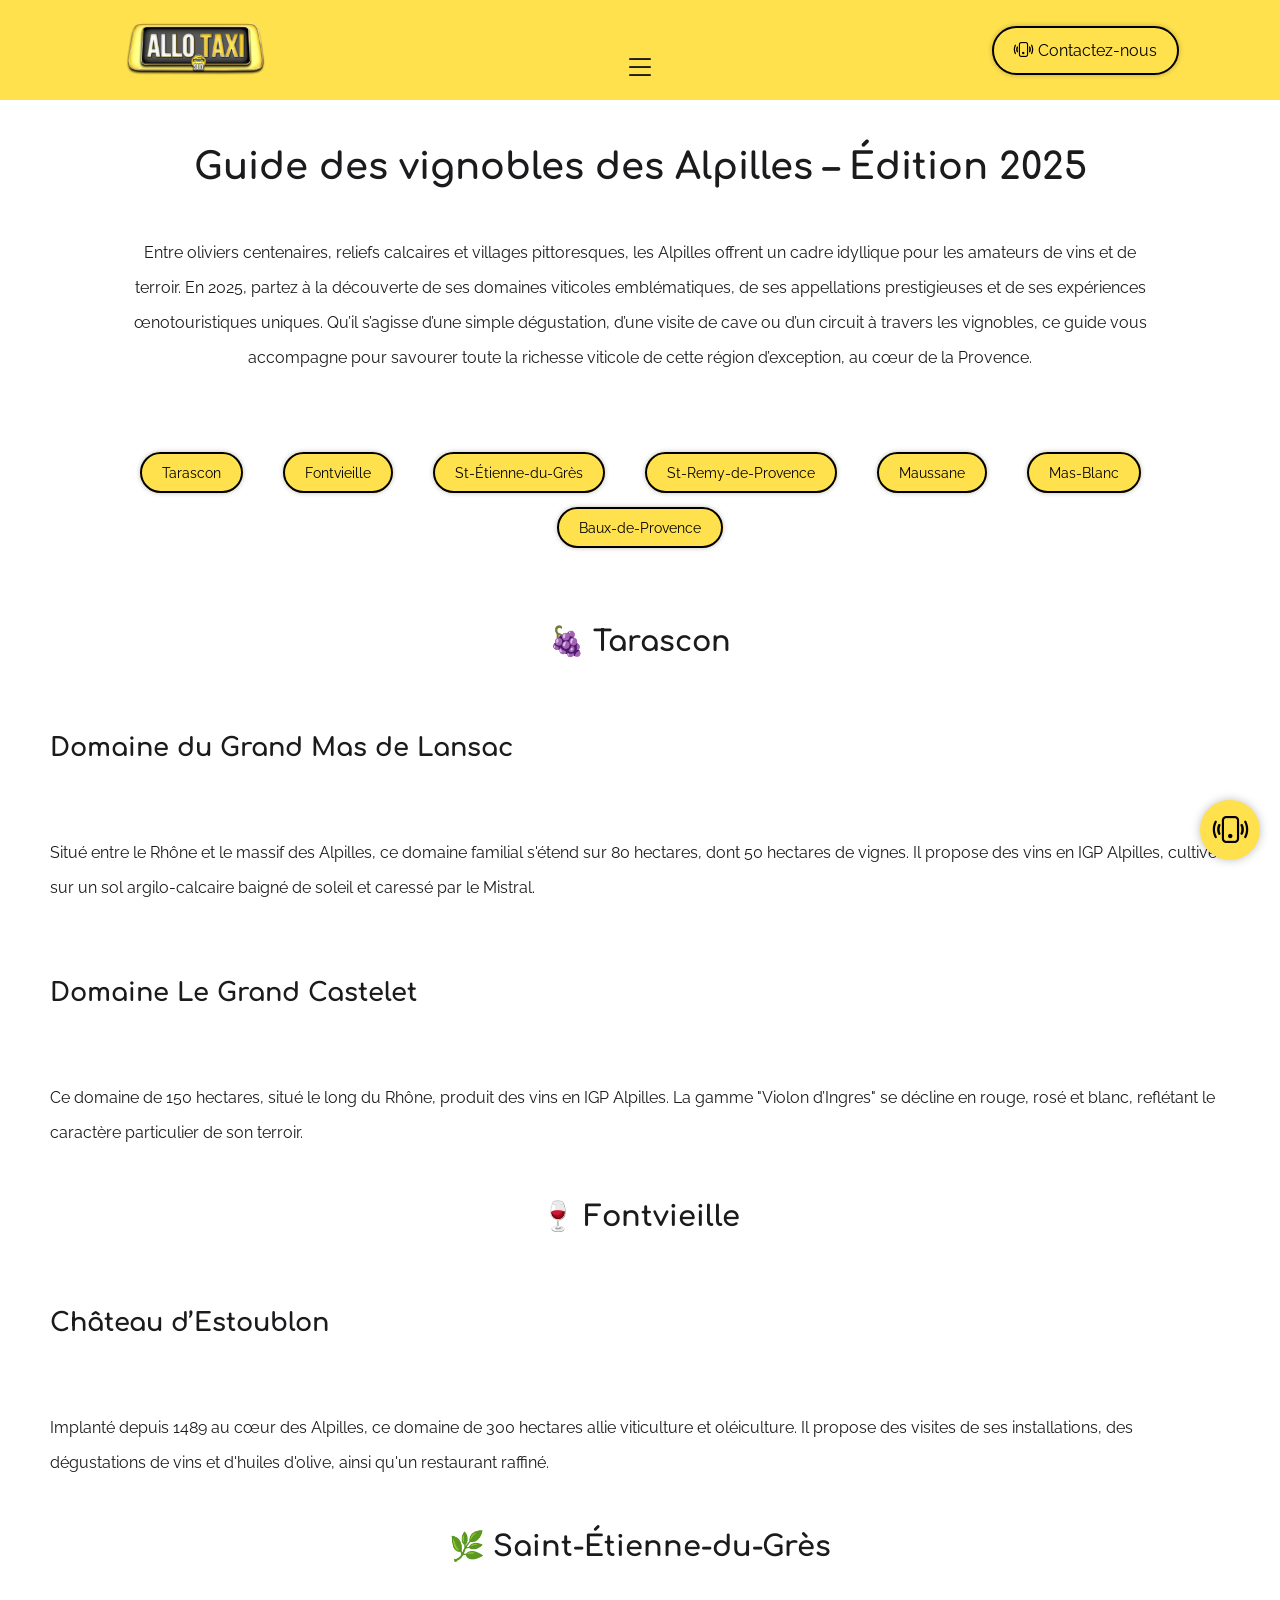
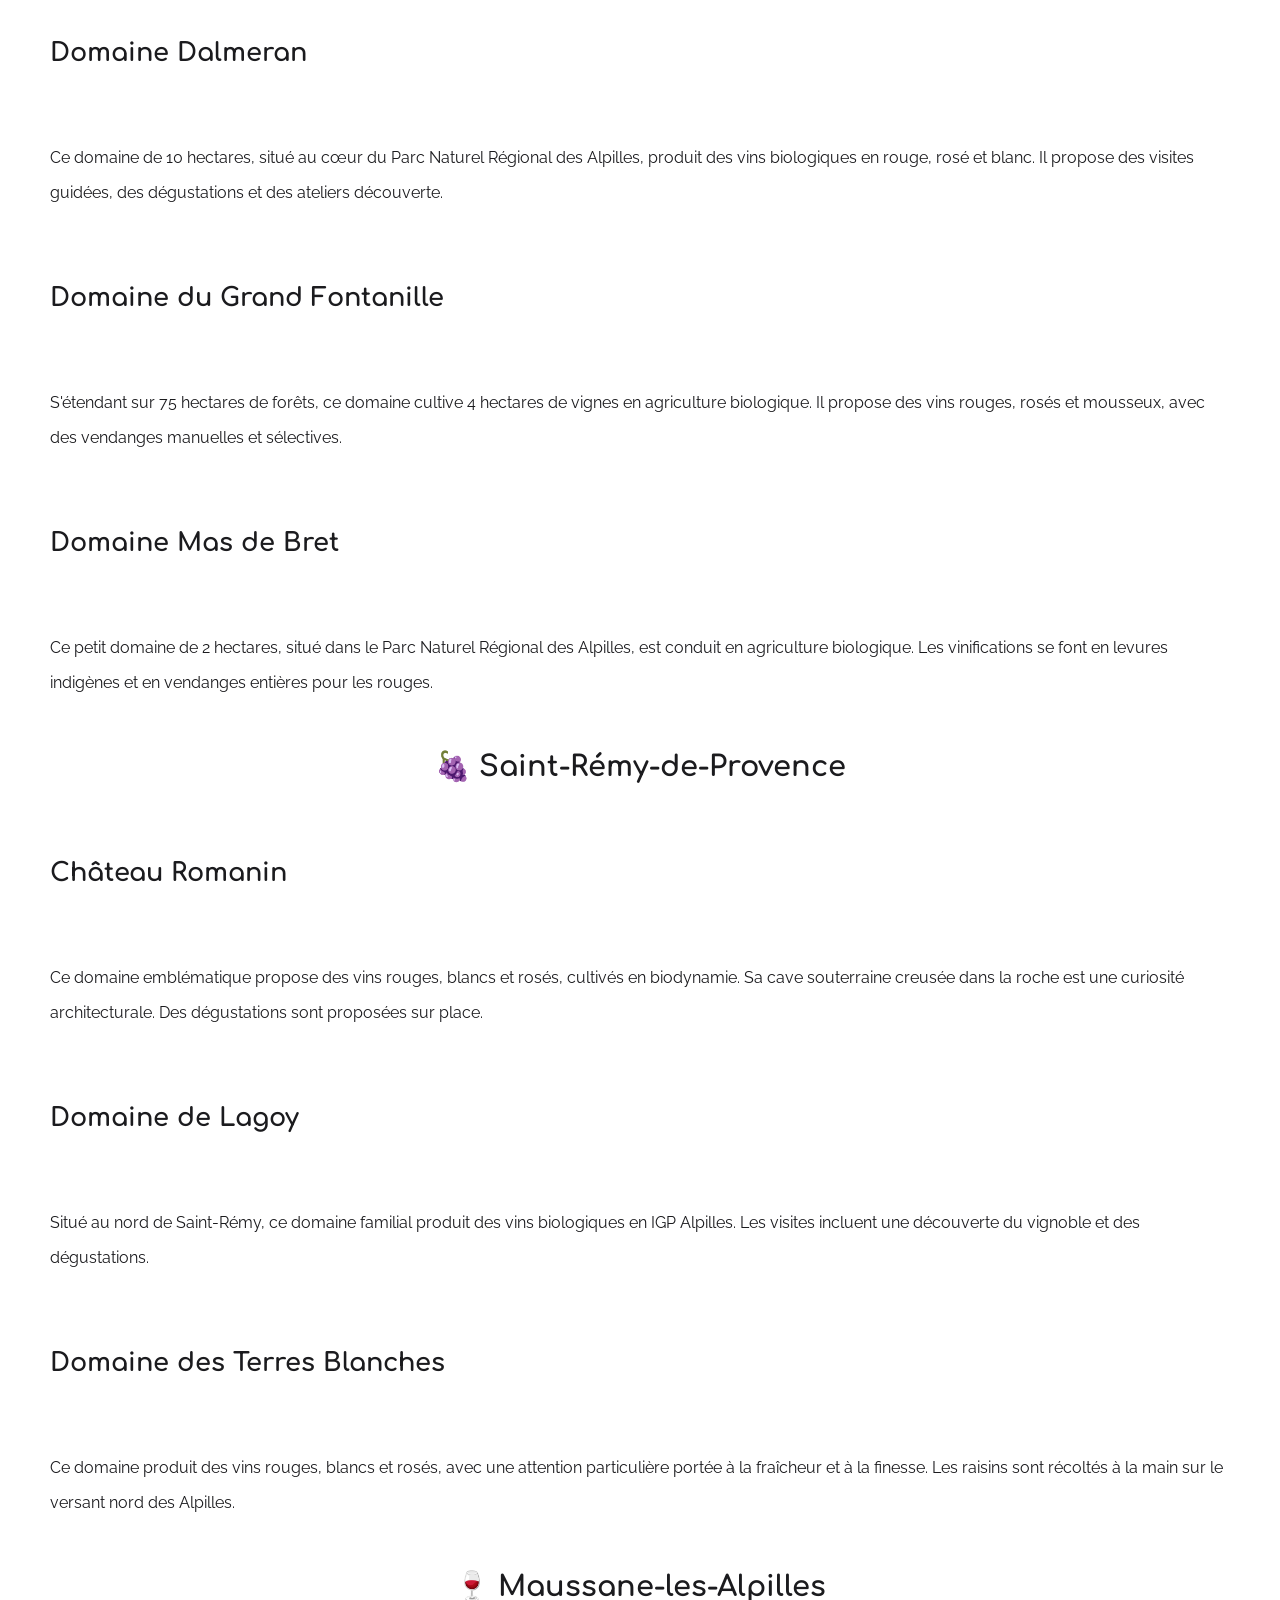
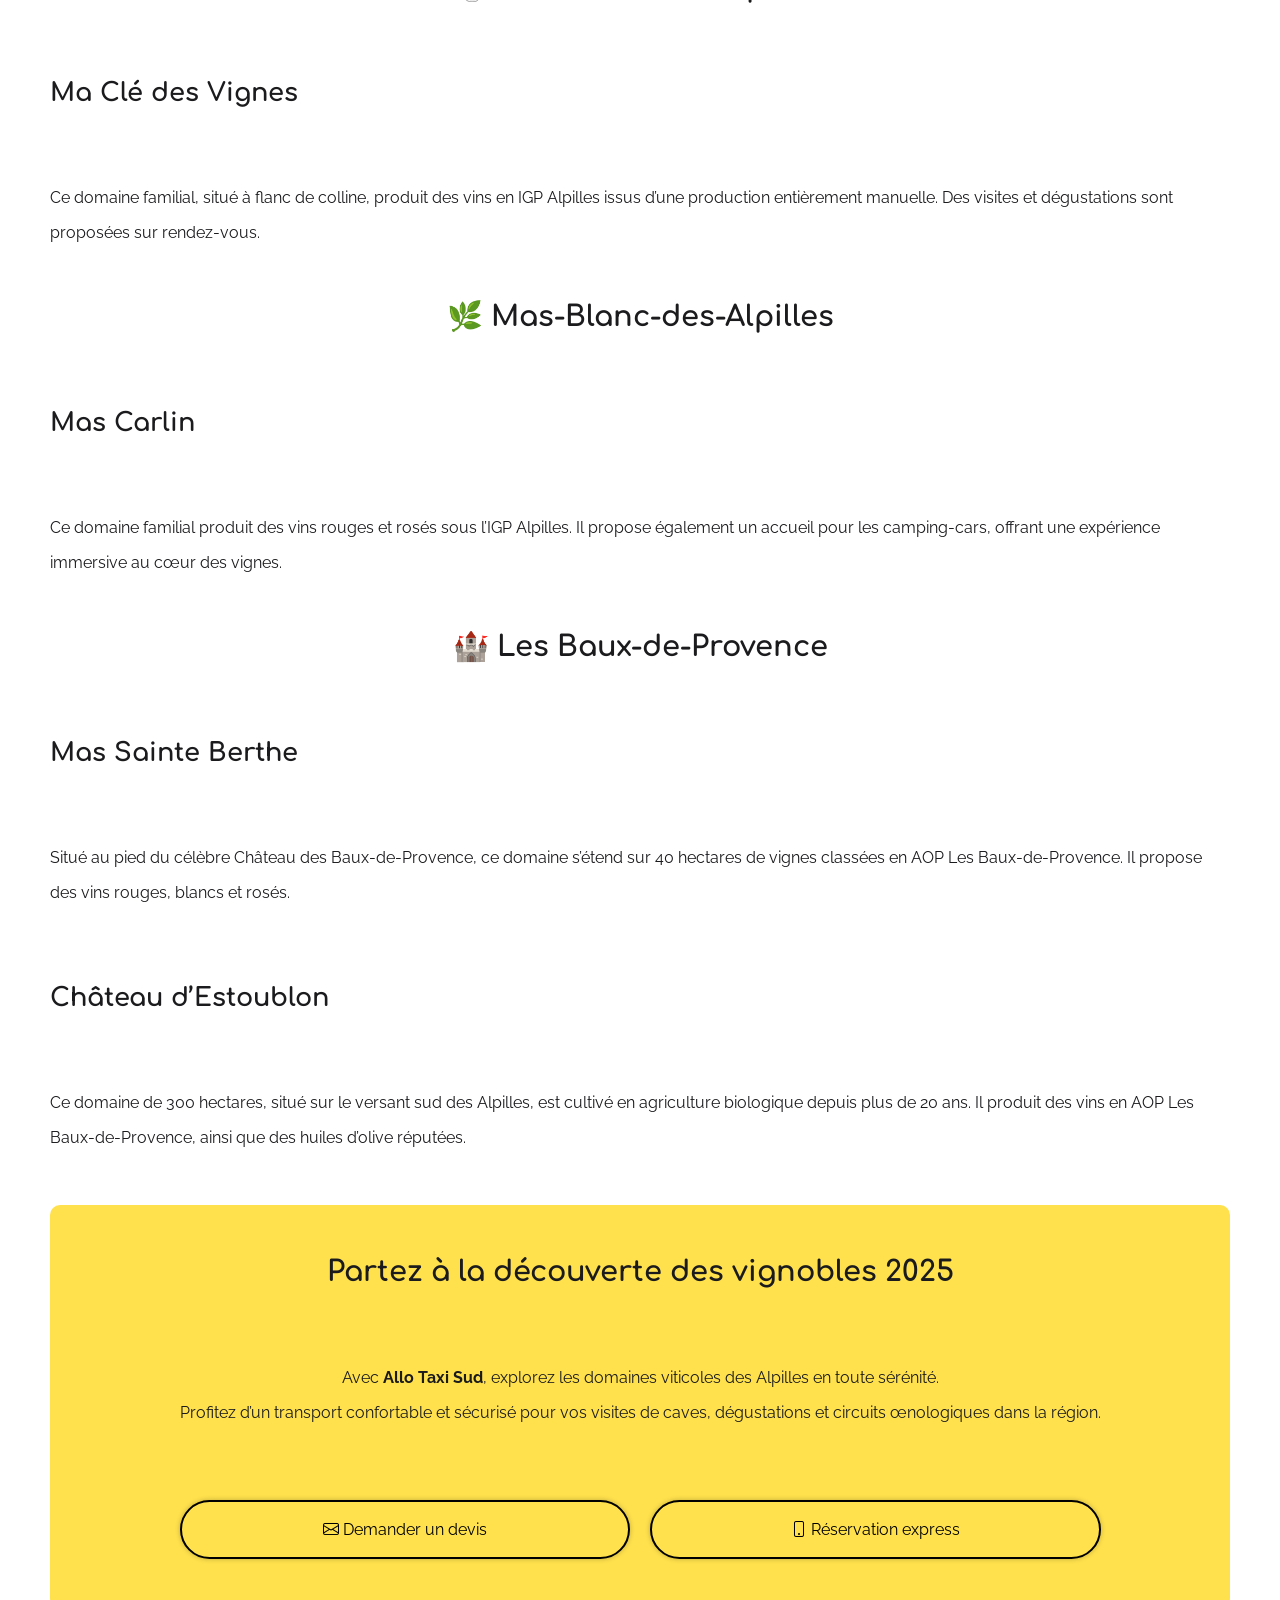
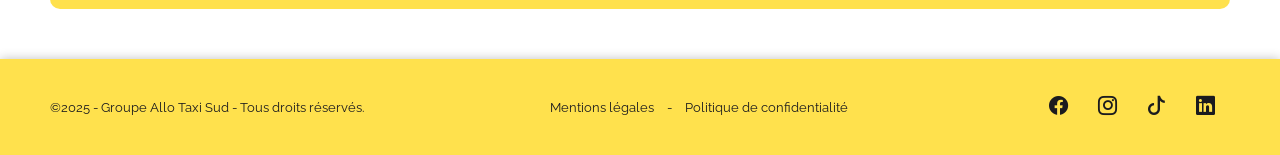
<file: actualites-blog/guide-des-vignobles-2025.html>
<!DOCTYPE html>
<html lang="fr">
  <head>
    <meta charset="UTF-8" />
    <meta name="viewport" content="width=device-width, initial-scale=1.0" />

    <!-- Titre et description -->
    <title>
      Guide des vignobles des Alpilles 2025 | Allo Taxi Sud Alpilles –
      Œnotourisme et transports dans les Bouches-du-Rhône
    </title>
    <meta
      name="description"
      content="Explorez les vignobles d'exception des Alpilles en 2025 : dégustations, visites de domaines et circuits œnologiques à Saint-Rémy, Maussane, Fontvieille… Réservez votre taxi local avec Allo Taxi Sud." />
    <meta
      name="keywords"
      content="vignobles Alpilles 2025, œnotourisme Provence, domaines viticoles Saint-Rémy, vins Maussane, dégustation vin Alpilles, Allo Taxi Sud, transport domaine viticole" />
    <meta name="author" content="Allo Taxi Sud" />
    <meta name="robots" content="index, follow" />
    <link
      rel="canonical"
      href="https://www.allo-taxi-sud-alpilles.com/pages/guide-vignobles-alpilles-2025.html" />
    <meta name="language" content="fr" />

    <!-- Favicon -->
    <link
      rel="shortcut icon"
      href="../assets/images/allo-taxi-favicon.png"
      type="image/png" />

    <!-- Icône pour les raccourcis sur l'écran d'accueil (Apple) -->
    <link
      rel="apple-touch-icon"
      href="../assets/images/allo-taxi-favicon.ico" />

    <!-- Icône pour Android (via Web App Manifest si PWA) -->
    <link
      rel="icon"
      sizes="192x192"
      href="../assets/images/allo-taxi-favicon.ico" />

    <!-- Open Graph (Facebook & LinkedIn) -->
    <meta property="og:title" content="Guide des vignobles des Alpilles 2025" />
    <meta
      property="og:description"
      content="Domaine après domaine, partez à la rencontre des vignerons des Alpilles : dégustations, terroirs, visites guidées et circuits en taxi au cœur de la Provence viticole." />
    <meta property="og:type" content="article" />
    <meta
      property="og:url"
      content="https://www.allo-taxi-sud-alpilles.com/actualites-blog/guide-vignobles-alpilles-2025.html" />
    <meta
      property="og:image"
      content="https://www.allo-taxi-sud-alpilles.com/assets/images/guide-des-vignobles.webp" />
    <meta property="og:locale" content="fr_FR" />

    <!-- Twitter Card -->
    <meta name="twitter:card" content="summary_large_image" />
    <meta
      name="twitter:title"
      content="Guide des vignobles des Alpilles 2025" />
    <meta
      name="twitter:description"
      content="Découvrez les plus beaux domaines viticoles des Alpilles et vivez une expérience œnologique unique en Provence. Allo Taxi Sud assure vos trajets." />
    <meta
      name="twitter:image"
      content="https://www.allo-taxi-sud-alpilles.com/assets/images/guide-des-vignobles.webp" />

    <!-- PWA / Apple mobile settings -->
    <meta name="apple-mobile-web-app-title" content="Allo Taxi Sud" />
    <meta name="mobile-web-app-capable" content="yes" />
    <meta name="theme-color" content="#1b1b1e" />

    <!-- Styles -->
    <link
      rel="stylesheet"
      href="https://cdn.jsdelivr.net/npm/bootstrap-icons@1.12.1/font/bootstrap-icons.min.css" />

    <link rel="stylesheet" href="../assets/styles/index.css" />
  </head>
  <body class="articles">
    <header>
      <a href="../index.html">
        <div class="logo">
          <img
            src="../assets/images/logo-allo-taxi.png"
            loading="lazy"
            alt="Logo Allo Taxi Sud" />
        </div>
      </a>
      <div class="navigation">
        <div class="toggle-nav">
          <i id="opennav" class="bi bi-list"></i>
          <i id="closenav" class="bi bi-x-circle"></i>
        </div>
        <nav>
          <ul>
            <li>
              <a href="../index.html"><i class="bi bi-house"></i> </a>
            </li>
            <li><a href="../index.html#a-propos">Qui sommes-nous ?</a></li>
            <li><a href="../index.html#services"> Nos services </a></li>
            <li><a href="../index.html#nos-vehicules"> Nos véhicules </a></li>
            <li><a href="../demande-de-devis.html"> Demande de Devis </a></li>
          </ul>
        </nav>
      </div>
      <div class="button-header">
        <a class="button-link" href="tel:+33667319832"
          ><i class="bi bi-phone-vibrate"></i> Contactez-nous</a
        >
      </div>
    </header>
    <main role="main">
      <div class="title-page">
        <h1>Guide des vignobles des Alpilles – Édition 2025</h1>
      </div>

      <div class="intro">
        <p>
          Entre oliviers centenaires, reliefs calcaires et villages
          pittoresques, les Alpilles offrent un cadre idyllique pour les
          amateurs de vins et de terroir. En 2025, partez à la découverte de ses
          domaines viticoles emblématiques, de ses appellations prestigieuses et
          de ses expériences œnotouristiques uniques. Qu’il s’agisse d’une
          simple dégustation, d’une visite de cave ou d’un circuit à travers les
          vignobles, ce guide vous accompagne pour savourer toute la richesse
          viticole de cette région d’exception, au cœur de la Provence.
        </p>
      </div>

      <div class="menu-villes card">
        <ul>
          <li><a class="button-link" href="#tarascon">Tarascon</a></li>
          <li><a class="button-link" href="#fontvieille">Fontvieille</a></li>
          <li>
            <a class="button-link" href="#saint-etienne-du-gres"
              >St-Étienne-du-Grès</a
            >
          </li>
          <li>
            <a class="button-link" href="#saint-remy-de-provence"
              >St-Remy-de-Provence</a
            >
          </li>
          <li>
            <a class="button-link" href="#maussane-les-alpilles">Maussane</a>
          </li>
          <li>
            <a class="button-link" href="#mas-blanc-des-alpilles">Mas-Blanc</a>
          </li>
          <li>
            <a class="button-link" href="#baux-de-provence">Baux-de-Provence</a>
          </li>
        </ul>
      </div>

      <section class="card" id="tarascon">
        <h2>🍇 Tarascon</h2>
        <h3>Domaine du Grand Mas de Lansac</h3>
        <p>
          Situé entre le Rhône et le massif des Alpilles, ce domaine familial
          s'étend sur 80 hectares, dont 50 hectares de vignes. Il propose des
          vins en IGP Alpilles, cultivés sur un sol argilo-calcaire baigné de
          soleil et caressé par le Mistral.
        </p>
        <h3>Domaine Le Grand Castelet</h3>
        <p>
          Ce domaine de 150 hectares, situé le long du Rhône, produit des vins
          en IGP Alpilles. La gamme "Violon d’Ingres" se décline en rouge, rosé
          et blanc, reflétant le caractère particulier de son terroir.
        </p>
      </section>
      <section class="card" id="fontvieille">
        <h2>🍷 Fontvieille</h2>
        <h3>Château d’Estoublon</h3>
        <p>
          Implanté depuis 1489 au cœur des Alpilles, ce domaine de 300 hectares
          allie viticulture et oléiculture. Il propose des visites de ses
          installations, des dégustations de vins et d'huiles d'olive, ainsi
          qu'un restaurant raffiné.
        </p>
      </section>

      <section class="card" id="saint-etienne-du-gres">
        <h2>🌿 Saint-Étienne-du-Grès</h2>
        <h3>Domaine Dalmeran</h3>
        <p>
          Ce domaine de 10 hectares, situé au cœur du Parc Naturel Régional des
          Alpilles, produit des vins biologiques en rouge, rosé et blanc. Il
          propose des visites guidées, des dégustations et des ateliers
          découverte.
        </p>
        <h3>Domaine du Grand Fontanille</h3>
        <p>
          S'étendant sur 75 hectares de forêts, ce domaine cultive 4 hectares de
          vignes en agriculture biologique. Il propose des vins rouges, rosés et
          mousseux, avec des vendanges manuelles et sélectives.
        </p>
        <h3>Domaine Mas de Bret</h3>
        <p>
          Ce petit domaine de 2 hectares, situé dans le Parc Naturel Régional
          des Alpilles, est conduit en agriculture biologique. Les vinifications
          se font en levures indigènes et en vendanges entières pour les rouges.
        </p>
      </section>

      <section class="card" id="saint-remy-de-provence">
        <h2>🍇 Saint-Rémy-de-Provence</h2>
        <h3>Château Romanin</h3>
        <p>
          Ce domaine emblématique propose des vins rouges, blancs et rosés,
          cultivés en biodynamie. Sa cave souterraine creusée dans la roche est
          une curiosité architecturale. Des dégustations sont proposées sur
          place.
        </p>
        <h3>Domaine de Lagoy</h3>
        <p>
          Situé au nord de Saint-Rémy, ce domaine familial produit des vins
          biologiques en IGP Alpilles. Les visites incluent une découverte du
          vignoble et des dégustations.
        </p>
        <h3>Domaine des Terres Blanches</h3>
        <p>
          Ce domaine produit des vins rouges, blancs et rosés, avec une
          attention particulière portée à la fraîcheur et à la finesse. Les
          raisins sont récoltés à la main sur le versant nord des Alpilles.
        </p>
      </section>

      <section class="card" id="maussane-les-alpilles">
        <h2>🍷 Maussane-les-Alpilles</h2>
        <h3>Ma Clé des Vignes</h3>
        <p>
          Ce domaine familial, situé à flanc de colline, produit des vins en IGP
          Alpilles issus d’une production entièrement manuelle. Des visites et
          dégustations sont proposées sur rendez-vous.
        </p>
      </section>

      <section class="card" id="mas-blanc-des-alpilles">
        <h2>🌿 Mas-Blanc-des-Alpilles</h2>
        <h3>Mas Carlin</h3>
        <p>
          Ce domaine familial produit des vins rouges et rosés sous l’IGP
          Alpilles. Il propose également un accueil pour les camping-cars,
          offrant une expérience immersive au cœur des vignes.
        </p>
      </section>

      <section class="card" id="baux-de-provence">
        <h2>🏰 Les Baux-de-Provence</h2>
        <h3>Mas Sainte Berthe</h3>
        <p>
          Situé au pied du célèbre Château des Baux-de-Provence, ce domaine
          s’étend sur 40 hectares de vignes classées en AOP Les
          Baux-de-Provence. Il propose des vins rouges, blancs et rosés.
        </p>

        <h3>Château d’Estoublon</h3>
        <p>
          Ce domaine de 300 hectares, situé sur le versant sud des Alpilles, est
          cultivé en agriculture biologique depuis plus de 20 ans. Il produit
          des vins en AOP Les Baux-de-Provence, ainsi que des huiles d’olive
          réputées.
        </p>
      </section>

      <section class="card-yellow cta">
        <h2>Partez à la découverte des vignobles 2025</h2>
        <p>
          Avec <strong>Allo Taxi Sud</strong>, explorez les domaines viticoles
          des Alpilles en toute sérénité. <br />Profitez d’un transport
          confortable et sécurisé pour vos visites de caves, dégustations et
          circuits œnologiques dans la région.
        </p>
        <div class="buttons-cta">
          <a
            class="button-link"
            href="../demande-de-devis.html"
            class="button-link"
            ><i class="bi bi-envelope"></i> Demander un devis</a
          >
          <a class="button-link" href="tel:0667319832" class="button-link"
            ><i class="bi bi-phone"></i> Réservation express</a
          >
        </div>
      </section>
    </main>
    <footer>
      <div class="copyright">
        <p>
          ©2025 - <a href="./index.html">Groupe Allo Taxi Sud</a> - Tous droits
          réservés.
        </p>
      </div>
      <div class="link-legal">
        <a href="../mentions-legales.html">Mentions légales</a> -
        <a href="../politique-de-confidentialite.html"
          >Politique de confidentialité</a
        >
      </div>
      <div class="link-social">
        <ul>
          <li>
            <a href="https://www.facebook.com/allotaxisudalpilles"
              ><i class="bi bi-facebook"></i>
            </a>
          </li>
          <li>
            <a href="https://www.instagram.com/allotaxisud"
              ><i class="bi bi-instagram"></i>
            </a>
          </li>
          <li>
            <a href="https://www.tiktok.com/@allo_taxi_sud"
              ><i class="bi bi-tiktok"></i
            ></a>
          </li>
          <li>
            <a href="https://www.linkedin.com/in/allo-taxi-sud-80b5ba364/"
              ><i class="bi bi-linkedin"></i
            ></a>
          </li>
        </ul>
      </div>
    </footer>
    <button
      class="button-up"
      onclick="window.scrollTo({ top: 0, behavior: 'smooth' })">
      <i class="bi bi-arrow-up-short"></i>
    </button>
    <div class="button-call">
      <a href="tel:0667319832"><i class="bi bi-phone-vibrate"></i></a>
    </div>

    <script src="../assets/js/index.js"></script>
  </body>
</html>
</file>
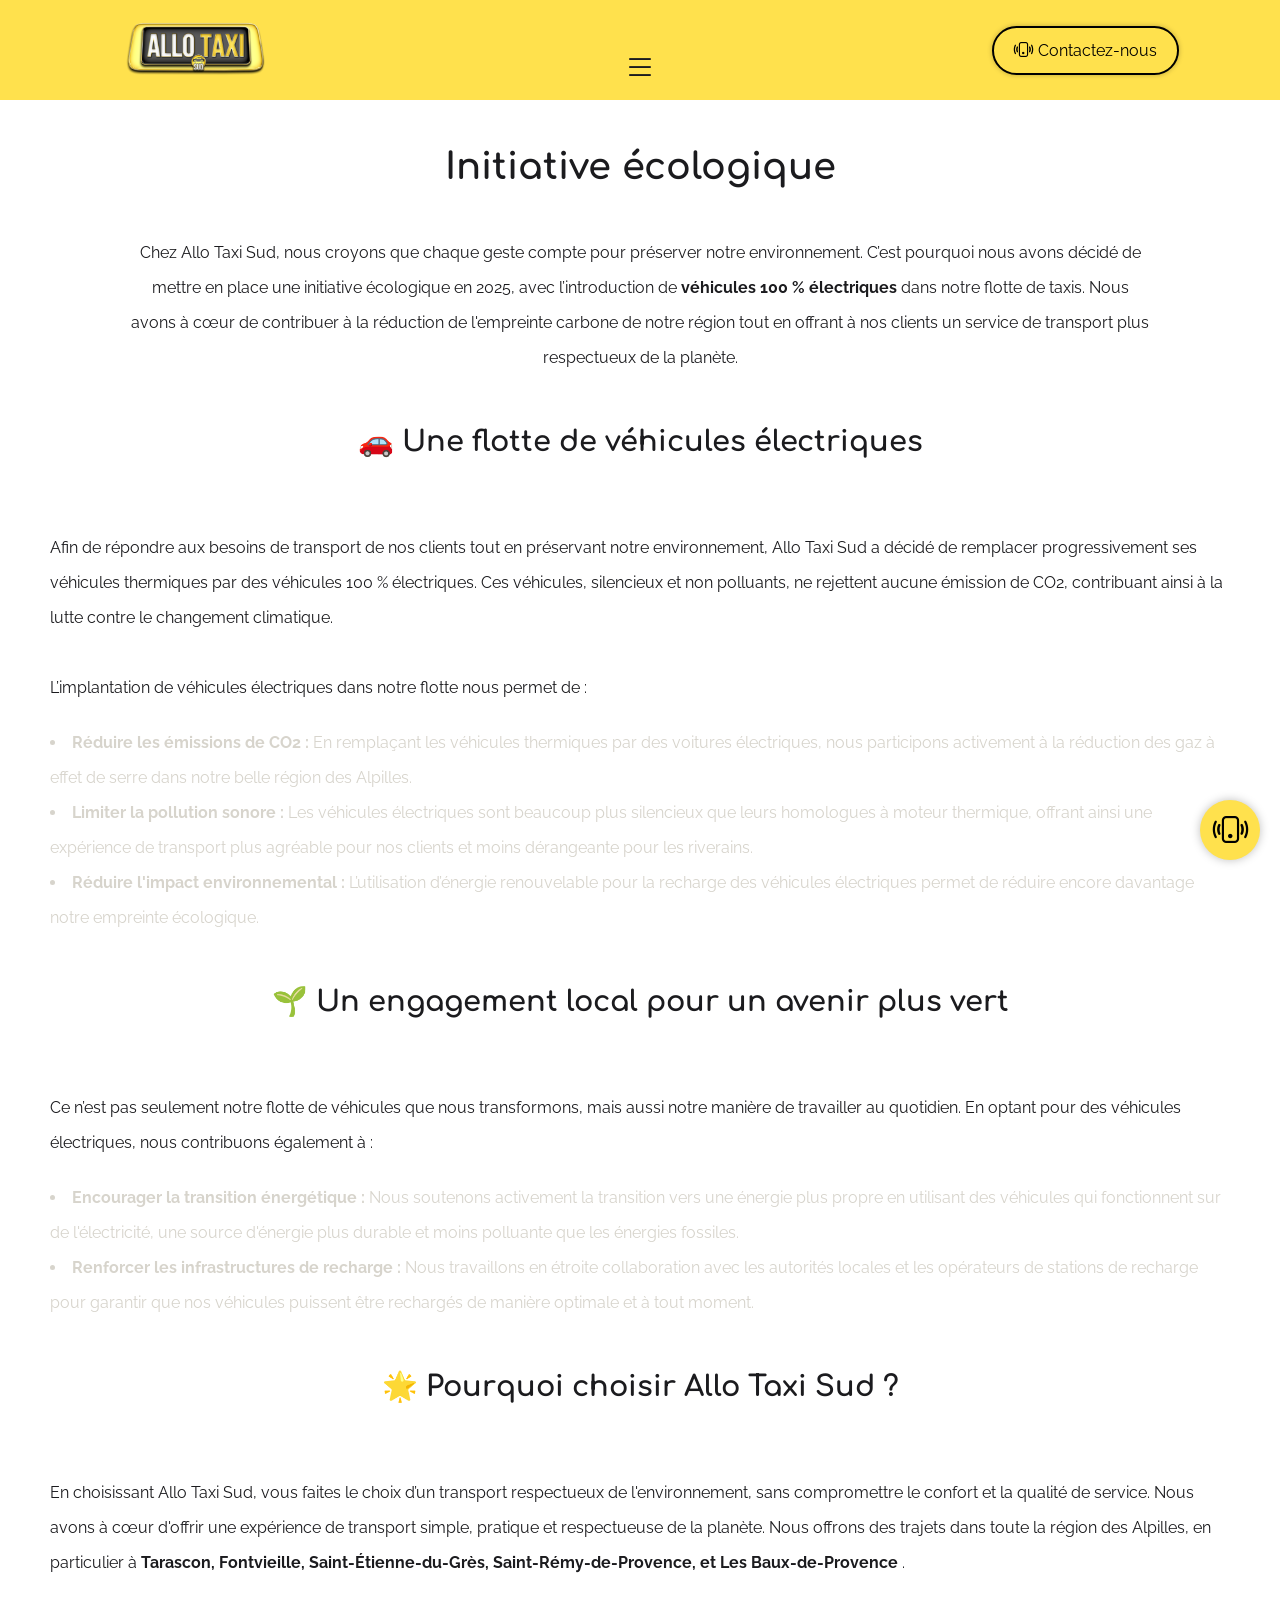
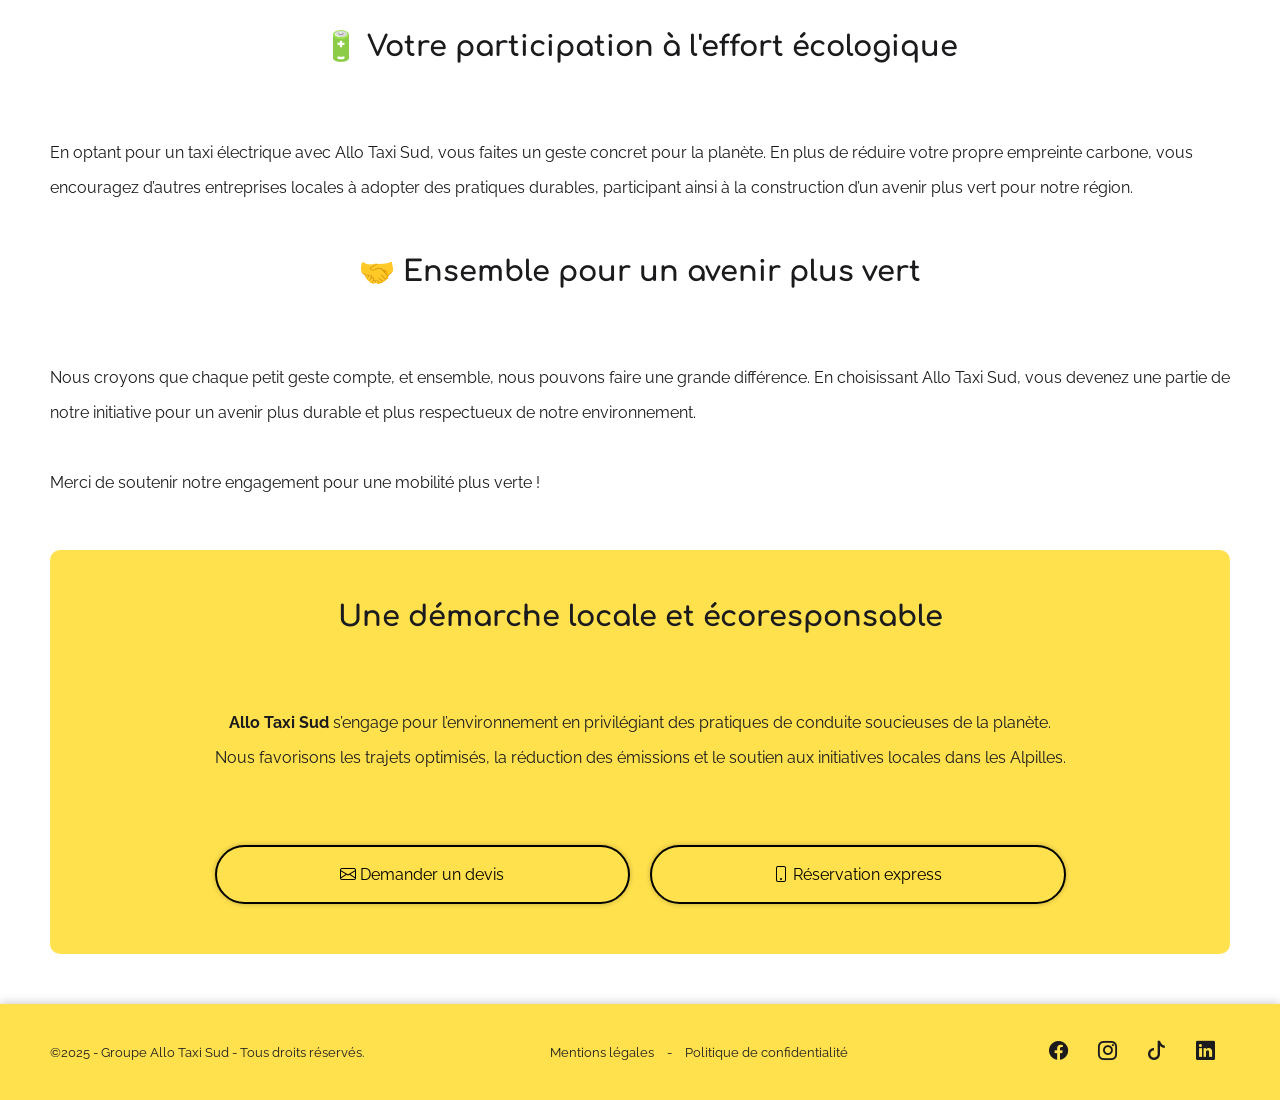
<file: actualites-blog/initiative-ecologique.html>
<!DOCTYPE html>
<html lang="fr">
  <head>
    <meta charset="UTF-8" />
    <meta name="viewport" content="width=device-width, initial-scale=1.0" />

    <!-- Titre et description -->
    <title>
      Initiative écologique | Allo Taxi Sud Alpilles - Votre taxi 7 jours/7 à
      Tarascon, Fontvieille Saint-Étienne-du-Grès & les Alpilles
    </title>
    <meta
      name="description"
      content="Découvrez l'engagement écologique d'Allo Taxi Sud : une flotte de véhicules 100 % électriques pour réduire l'empreinte carbone et offrir un service de transport respectueux de l'environnement dans la région des Alpilles." />
    <meta
      name="keywords"
      content="taxi écologique Alpilles, véhicules électriques Tarascon, transport durable Fontvieille, initiative écologique Allo Taxi Sud, réduction des émissions CO2, transport propre Saint-Rémy-de-Provence, mobilité verte Baux-de-Provence" />
    <meta name="author" content="Allo Taxi Sud" />
    <meta name="robots" content="index, follow" />
    <link
      rel="canonical"
      href="https://www.allo-taxi-sud-alpilles.com/actualite-blog/initiative-ecologique.html" />
    <meta name="language" content="fr" />

    <!-- Favicon -->
    <link
      rel="shortcut icon"
      href="../assets/images/allo-taxi-favicon.png"
      type="image/png" />

    <!-- Icône pour les raccourcis sur l'écran d'accueil (Apple) -->
    <link
      rel="apple-touch-icon"
      href="../assets/images/allo-taxi-favicon.ico" />

    <!-- Icône pour Android (via Web App Manifest si PWA) -->
    <link
      rel="icon"
      sizes="192x192"
      href="../assets/images/allo-taxi-favicon.ico" />

    <!-- Open Graph (Facebook & LinkedIn) -->
    <meta property="og:title" content="Initiative écologique | Allo Taxi Sud" />
    <meta
      property="og:description"
      content="Découvrez l'engagement écologique d'Allo Taxi Sud : une flotte de véhicules 100 % électriques pour réduire l'empreinte carbone et offrir un service de transport respectueux de l'environnement dans la région des Alpilles." />
    <meta property="og:type" content="article" />

    <meta
      property="og:url"
      content="https://www.allo-taxi-sud-alpilles.com/actualite-blog/initiative-ecologique.html" />
    <meta
      property="og:image"
      content="https://www.allo-taxi-sud-alpilles.com/assets/images/initiative-ecologique.webp" />
    <meta property="og:locale" content="fr_FR" />

    <!-- Twitter Card -->
    <meta name="twitter:card" content="summary_large_image" />
    <meta name="twitter:title" content="Initiative écologique" />
    <meta
      name="twitter:description"
      content="Découvrez l'engagement écologique d'Allo Taxi Sud : une flotte de véhicules 100 % électriques pour réduire l'empreinte carbone et offrir un service de transport respectueux de l'environnement dans la région des Alpilles." />
    <meta
      name="twitter:image"
      content="https://www.allo-taxi-sud-alpilles.com/assets/images/initiative-ecologique.webp" />

    <!-- PWA / Apple mobile settings -->
    <meta name="apple-mobile-web-app-title" content="Allo Taxi Sud" />
    <meta name="mobile-web-app-capable" content="yes" />
    <meta name="theme-color" content="#1b1b1e" />

    <!-- Styles -->
    <link
      rel="stylesheet"
      href="https://cdn.jsdelivr.net/npm/bootstrap-icons@1.12.1/font/bootstrap-icons.min.css" />

    <link rel="stylesheet" href="../assets/styles/index.css" />
  </head>
  <body class="articles">
    <header>
      <a href="../index.html">
        <div class="logo">
          <img
            src="../assets/images/logo-allo-taxi.png"
            loading="lazy"
            alt="Logo Allo Taxi Sud" />
        </div>
      </a>
      <div class="navigation">
        <div class="toggle-nav">
          <i id="opennav" class="bi bi-list"></i>
          <i id="closenav" class="bi bi-x-circle"></i>
        </div>
        <nav>
          <ul>
            <li>
              <a href="../index.html"><i class="bi bi-house"></i> </a>
            </li>
            <li><a href="../index.html#a-propos">Qui sommes-nous ?</a></li>
            <li><a href="../index.html#services"> Nos services </a></li>
            <li><a href="../index.html#nos-vehicules"> Nos véhicules </a></li>
            <li><a href="../demande-de-devis.html"> Demande de Devis </a></li>
          </ul>
        </nav>
      </div>
      <div class="button-header">
        <a class="button-link" href="tel:+33667319832"
          ><i class="bi bi-phone-vibrate"></i> Contactez-nous</a
        >
      </div>
    </header>
    <main role="main">
      <div class="title-page">
        <h1>Initiative écologique</h1>
      </div>

      <div class="intro">
        <p>
          Chez Allo Taxi Sud, nous croyons que chaque geste compte pour
          préserver notre environnement. C’est pourquoi nous avons décidé de
          mettre en place une initiative écologique en 2025, avec l’introduction
          de
          <strong> véhicules 100 % électriques </strong>
          dans notre flotte de taxis. Nous avons à cœur de contribuer à la
          réduction de l'empreinte carbone de notre région tout en offrant à nos
          clients un service de transport plus respectueux de la planète.
        </p>
      </div>

      <section class="card">
        <h2>🚗 Une flotte de véhicules électriques</h2>
        <p>
          Afin de répondre aux besoins de transport de nos clients tout en
          préservant notre environnement, Allo Taxi Sud a décidé de remplacer
          progressivement ses véhicules thermiques par des véhicules 100 %
          électriques. Ces véhicules, silencieux et non polluants, ne rejettent
          aucune émission de CO2, contribuant ainsi à la lutte contre le
          changement climatique.
          <br /><br />L’implantation de véhicules électriques dans notre flotte
          nous permet de :
        </p>
        <ul>
          <li>
            <strong>Réduire les émissions de CO2 :</strong> En remplaçant les
            véhicules thermiques par des voitures électriques, nous participons
            activement à la réduction des gaz à effet de serre dans notre belle
            région des Alpilles.
          </li>
          <li>
            <strong>Limiter la pollution sonore :</strong> Les véhicules
            électriques sont beaucoup plus silencieux que leurs homologues à
            moteur thermique, offrant ainsi une expérience de transport plus
            agréable pour nos clients et moins dérangeante pour les riverains.
          </li>
          <li>
            <strong>Réduire l'impact environnemental :</strong> L’utilisation
            d’énergie renouvelable pour la recharge des véhicules électriques
            permet de réduire encore davantage notre empreinte écologique.
          </li>
        </ul>
      </section>

      <section class="card">
        <h2>🌱 Un engagement local pour un avenir plus vert</h2>
        <p>
          Ce n’est pas seulement notre flotte de véhicules que nous
          transformons, mais aussi notre manière de travailler au quotidien. En
          optant pour des véhicules électriques, nous contribuons également à :
        </p>
        <ul>
          <li>
            <strong>Encourager la transition énergétique :</strong> Nous
            soutenons activement la transition vers une énergie plus propre en
            utilisant des véhicules qui fonctionnent sur de l'électricité, une
            source d'énergie plus durable et moins polluante que les énergies
            fossiles.
          </li>
          <li>
            <strong>Renforcer les infrastructures de recharge :</strong> Nous
            travaillons en étroite collaboration avec les autorités locales et
            les opérateurs de stations de recharge pour garantir que nos
            véhicules puissent être rechargés de manière optimale et à tout
            moment.
          </li>
        </ul>
      </section>

      <section class="card">
        <h2>🌟 Pourquoi choisir Allo Taxi Sud ?</h2>
        <p>
          En choisissant Allo Taxi Sud, vous faites le choix d’un transport
          respectueux de l'environnement, sans compromettre le confort et la
          qualité de service. Nous avons à cœur d'offrir une expérience de
          transport simple, pratique et respectueuse de la planète. Nous offrons
          des trajets dans toute la région des Alpilles, en particulier à
          <strong>
            Tarascon, Fontvieille, Saint-Étienne-du-Grès,
            Saint-Rémy-de-Provence, et Les Baux-de-Provence </strong
          >.
        </p>
      </section>

      <section class="card">
        <h2>🔋 Votre participation à l'effort écologique</h2>
        <p>
          En optant pour un taxi électrique avec Allo Taxi Sud, vous faites un
          geste concret pour la planète. En plus de réduire votre propre
          empreinte carbone, vous encouragez d’autres entreprises locales à
          adopter des pratiques durables, participant ainsi à la construction
          d’un avenir plus vert pour notre région.
        </p>
      </section>

      <section class="card">
        <h2>🤝 Ensemble pour un avenir plus vert</h2>
        <p>
          Nous croyons que chaque petit geste compte, et ensemble, nous pouvons
          faire une grande différence. En choisissant Allo Taxi Sud, vous
          devenez une partie de notre initiative pour un avenir plus durable et
          plus respectueux de notre environnement.
          <br /><br />
          Merci de soutenir notre engagement pour une mobilité plus verte !
        </p>
      </section>
      <section class="card-yellow cta">
        <h2>Une démarche locale et écoresponsable</h2>
        <p>
          <strong>Allo Taxi Sud</strong> s’engage pour l’environnement en
          privilégiant des pratiques de conduite soucieuses de la planète.
          <br />Nous favorisons les trajets optimisés, la réduction des
          émissions et le soutien aux initiatives locales dans les Alpilles.
        </p>
        <div class="buttons-cta">
          <a
            class="button-link"
            href="../demande-de-devis.html"
            class="button-link"
            ><i class="bi bi-envelope"></i> Demander un devis</a
          >
          <a class="button-link" href="tel:0667319832" class="button-link"
            ><i class="bi bi-phone"></i> Réservation express</a
          >
        </div>
      </section>
    </main>
    <footer>
      <div class="copyright">
        <p>
          ©2025 - <a href="./index.html">Groupe Allo Taxi Sud</a> - Tous droits
          réservés.
        </p>
      </div>
      <div class="link-legal">
        <a href="../mentions-legales.html">Mentions légales</a> -
        <a href="../politique-de-confidentialite.html"
          >Politique de confidentialité</a
        >
      </div>
      <div class="link-social">
        <ul>
          <li>
            <a href="https://www.facebook.com/allotaxisudalpilles"
              ><i class="bi bi-facebook"></i>
            </a>
          </li>
          <li>
            <a href="https://www.instagram.com/allotaxisud"
              ><i class="bi bi-instagram"></i>
            </a>
          </li>
          <li>
            <a href="https://www.tiktok.com/@allo_taxi_sud"
              ><i class="bi bi-tiktok"></i
            ></a>
          </li>
          <li>
            <a href="https://www.linkedin.com/in/allo-taxi-sud-80b5ba364/"
              ><i class="bi bi-linkedin"></i
            ></a>
          </li>
        </ul>
      </div>
    </footer>
    <button
      class="button-up"
      onclick="window.scrollTo({ top: 0, behavior: 'smooth' })">
      <i class="bi bi-arrow-up-short"></i>
    </button>
    <div class="button-call">
      <a href="tel:0667319832"><i class="bi bi-phone-vibrate"></i></a>
    </div>

    <script src="../assets/js/index.js"></script>
  </body>
</html>
</file>
<file: assets/styles/index.css>
@font-face {
  font-family: "comfortaa";
  src: url(../fonts/comfortaa.ttf);
}
@font-face {
  font-family: "raleway";
  src: url(../fonts/raleway.ttf);
}
* {
  margin: 0;
  padding: 0;
  box-sizing: border-box;
  font-family: "raleway", "Trebuchet MS", "Lucida Sans Unicode", "Lucida Grande", "Lucida Sans", Arial, sans-serif;
  line-height: 35px;
}

body {
  color: #d7d4cc;
  position: relative;
  scroll-behavior: smooth;
}

h1,
h2,
h3,
h4,
h5,
h6 {
  font-family: "comfortaa", "Trebuchet MS", "Lucida Sans Unicode", "Lucida Grande", "Lucida Sans", Arial, sans-serif;
}

h1 {
  font-size: 2.3rem;
}

h2 {
  font-size: 1.8rem;
}

h3 {
  font-size: 1.6rem;
}

h4 {
  font-size: 1.4rem;
}

h5 {
  font-size: 1.2rem;
}

h6 {
  font-size: 1rem;
}

p,
a,
button {
  font-size: 1rem;
}

a,
button {
  cursor: pointer;
}

a {
  text-decoration: none;
}

header {
  background: #ffe14d;
  padding: 20px 50px;
  display: grid;
  grid-template-columns: 1fr 5fr 1fr;
  gap: 10px;
  align-items: center;
}
header i {
  font-size: 1.2rem;
  font-weight: bold;
}
@media screen and (max-width: 1300px) {
  header {
    grid-template-columns: 1fr 2fr 1fr;
  }
}
@media screen and (max-width: 900px) {
  header {
    grid-template-columns: 1fr;
    margin: 0 auto;
  }
}
header .logo {
  display: flex;
  justify-content: center;
  align-items: center;
}
header .logo img {
  height: 60px;
  transition: 0.2s ease;
}
@media screen and (max-width: 900px) {
  header .logo img {
    width: 50%;
    margin: 0 auto;
  }
}
header .logo img:hover {
  transform: scale(1.1);
  filter: drop-shadow(0 0 5px rgba(0, 0, 0, 0.25));
}
header .navigation {
  display: flex;
  justify-content: end;
  align-items: center;
}
@media screen and (max-width: 1300px) {
  header .navigation {
    justify-content: center;
    margin: 30px;
    display: block;
  }
}
header .navigation .toggle-nav {
  display: none;
  z-index: 100000000000000000000;
}
@media screen and (max-width: 1300px) {
  header .navigation .toggle-nav {
    display: flex;
    justify-content: end;
    text-align: center;
    position: absolute;
    left: 50%;
    transform: translateX(-50%);
  }
}
header .navigation .toggle-nav i {
  font-size: 2rem;
  color: #1b1b1e;
}
header .navigation .toggle-nav #closenav {
  display: none;
}
@media screen and (max-width: 1300px) {
  header .navigation nav {
    display: none;
    position: relative;
  }
}
header .navigation nav ul {
  display: flex;
  justify-content: center;
  align-items: center;
}
@media screen and (max-width: 1300px) {
  header .navigation nav ul {
    flex-direction: column;
    justify-content: center;
    align-items: center;
    position: absolute;
    top: 50px;
    width: 100%;
    padding: 20px;
    border-radius: 10px;
    box-shadow: 0 0 20px rgba(0, 0, 0, 0.25);
    background: #ffe14d;
  }
}
header .navigation nav ul li {
  list-style: none;
}
header .navigation nav ul li a {
  color: #1b1b1e;
  padding: 10px 20px;
  border-radius: 50px;
  transition: 0.2s ease;
  border: 2px solid transparent;
}
@media screen and (max-width: 1300px) {
  header .navigation nav ul li a {
    border: none;
  }
}
header .navigation nav ul li a:hover {
  border: 2px solid #000;
  background: #ffe14d;
  color: #000;
  transition: 0.2s ease;
  box-shadow: inset 0 0 5px rgba(0, 0, 0, 0.25);
}
@media screen and (max-width: 1300px) {
  header .navigation nav ul li a:hover {
    border: none;
    box-shadow: none;
  }
}
header .button-header {
  display: flex;
  justify-content: center;
  align-items: center;
}
@media screen and (max-width: 900px) {
  header .button-header {
    justify-content: center;
    margin-top: 30px;
  }
}
header .button-header .button-link {
  display: flex;
  justify-content: center;
  align-items: center;
  padding: 5px 20px;
}
header .button-header .button-link i {
  margin-right: 5px;
}

footer {
  background: #ffe14d;
  width: 100%;
  padding: 30px 50px;
  display: flex;
  justify-content: space-between;
  align-items: center;
  box-shadow: 0 0 10px rgba(0, 0, 0, 0.25);
}
@media screen and (max-width: 1100px) {
  footer {
    display: block;
    text-align: center;
  }
}
footer p {
  font-size: 0.8rem;
  color: #1b1b1e;
}
@media screen and (max-width: 1100px) {
  footer p {
    padding-bottom: 30px;
  }
}
footer p a {
  font-size: 0.8rem;
  color: #1b1b1e;
  transition: 0.2s ease;
}
footer p a:hover {
  color: #000;
  font-weight: bold;
}
footer ul {
  display: flex;
  justify-content: center;
  align-items: center;
}
footer ul li {
  list-style: none;
  padding: 0 5px;
}
footer ul li a {
  padding: 10px;
  color: #1b1b1e;
  font-size: 1.2rem;
  border-radius: 10px;
  transition: 0.2s ease;
}
footer ul li a:hover {
  background: #ffe14d;
  color: #000;
  box-shadow: inset 0 0 5px #000;
}
footer .link-legal {
  font-size: 0.8rem;
  color: #1b1b1e;
}
@media screen and (max-width: 1100px) {
  footer .link-legal {
    margin-bottom: 30px;
  }
}
footer .link-legal a {
  color: #1b1b1e;
  font-size: 0.8rem;
  margin: 0 10px;
  transition: 0.2s ease;
}
footer .link-legal a:hover {
  font-weight: bold;
}

.card,
.card-yellow {
  margin: 50px;
  display: grid;
  gap: 20px;
  justify-content: center;
  align-items: center;
  border-radius: 10px;
}
.card img,
.card-yellow img {
  width: 100%;
  height: 100%;
  border-radius: 10px;
}
.card h2,
.card-yellow h2 {
  margin-bottom: 50px;
}
.card h3,
.card-yellow h3 {
  margin-bottom: 30px;
}

.card h1,
.card h2,
.card h3,
.card h4,
.card h5,
.card h6 {
  color: #1b1b1e;
}
.card p,
.card a {
  color: #1b1b1e;
}

.card-yellow {
  background: #ffe14d;
}
.card-yellow h1,
.card-yellow h2,
.card-yellow h3,
.card-yellow h4,
.card-yellow h5,
.card-yellow h6 {
  color: #1b1b1e;
}
.card-yellow p,
.card-yellow a {
  color: #1b1b1e;
}

.cta {
  padding: 50px;
  text-align: center;
}
.cta p {
  margin-bottom: 50px;
}
@media screen and (max-width: 1100px) {
  .cta p {
    margin-bottom: 30px;
  }
}
.cta .buttons-cta {
  display: grid;
  grid-template-columns: 1fr 1fr;
  gap: 20px;
}
@media screen and (max-width: 1100px) {
  .cta .buttons-cta {
    grid-template-columns: 1fr;
    margin-bottom: 30px;
  }
}

.button-simple {
  padding: 10px 20px;
  border: 2px solid #000;
  border-radius: 50px;
  background: #ffe14d;
  box-shadow: 0 0 5px rgba(0, 0, 0, 0.25);
  color: #000;
  transition: 0.2s ease;
}
.button-simple:hover {
  box-shadow: inset 0 0 10px rgba(0, 0, 0, 0.25);
}

.button-link {
  padding: 10px 20px;
  border: 2px solid #000;
  border-radius: 50px;
  box-shadow: 0 0 5px rgba(0, 0, 0, 0.25);
  background: #ffe14d;
  color: #000 !important;
  transition: 0.2s ease;
}
.button-link:hover {
  box-shadow: inset 0 0 10px rgba(0, 0, 0, 0.25);
}

.button-up,
.button-call {
  display: flex;
  justify-content: center;
  align-items: center;
  width: 60px;
  height: 60px;
  position: fixed;
  background: #ffe14d;
  box-shadow: 0 0 10px rgba(0, 0, 0, 0.25);
  color: #000;
  border-radius: 50%;
  transition: 0.2s ease;
  cursor: pointer;
}
.button-up i,
.button-call i {
  display: flex;
  justify-content: center;
  align-items: center;
  font-size: 2.2rem;
  color: black;
}
.button-up a,
.button-call a {
  display: flex;
  justify-content: center;
  align-items: center;
}
.button-up:hover,
.button-call:hover {
  box-shadow: inset 0 0 10px rgba(0, 0, 0, 0.25);
}

.button-call {
  bottom: 40px;
  right: 20px;
}

.button-up {
  bottom: 40px;
  right: 100px;
  display: none;
  z-index: 1000;
  transition: opacity 0.4s ease;
  border: none;
}

.button-up.show {
  display: block;
}

.title-page {
  width: 80%;
  margin: 50px auto;
  display: flex;
  justify-content: center;
  align-items: center;
  color: #1b1b1e;
}
@media screen and (max-width: 1100px) {
  .title-page {
    text-align: center;
  }
}

.intro {
  width: 80%;
  margin: 0 auto 50px;
  display: flex;
  justify-content: center;
  align-items: center;
  flex-direction: column;
  text-align: center;
  color: #1b1b1e;
}

#maintenance .logo {
  width: 100px;
}
#maintenance section {
  padding: 50px;
}
#maintenance img {
  width: 300px;
}

#home #a-propos .grid-container {
  grid-template-columns: repeat(3, 1fr);
}
#home #a-propos .grid-container .grid-item {
  text-align: center;
  background: #ffe14d;
}
#home #a-propos .grid-container .grid-item span {
  background: #fff;
  display: flex;
  justify-content: center;
  align-items: center;
  color: #1b1b1e;
  font-size: 1.8rem;
  padding: 20px;
  width: 100px;
  height: 100px;
  margin: 0 auto 40px;
  border-radius: 5px;
  box-shadow: inset 0 0 10px #000;
}
#home #a-propos .presentation {
  margin-top: 50px;
}

#home #actualites-et-blog .text {
  padding: 50px;
}
#home #actualites-et-blog .text .actu-item {
  display: grid;
  grid-template-columns: 10% 80%;
  gap: 20px;
  margin-top: 50px;
  position: relative;
}
#home #actualites-et-blog .text .actu-item i {
  background: #ffe14d;
  width: 40px;
  height: 40px;
  display: flex;
  justify-content: center;
  align-items: center;
  border-radius: 50%;
  font-size: 1.3rem;
  box-shadow: 0 0 5px rgba(0, 0, 0, 0.25);
}
#home #actualites-et-blog .text .actu-item i:after {
  content: "";
  top: 40px;
  height: 100%;
  position: absolute;
  border-left: 3px solid #1b1b1e;
}
#home #actualites-et-blog .text .actu-item h3 {
  position: relative;
}
#home #actualites-et-blog .text .actu-item h3:after {
  content: "";
  top: 50%;
  left: -50px;
  width: 50px;
  height: 100%;
  position: absolute;
  border-top: 3px solid #1b1b1e;
}
@media screen and (max-width: 1100px) {
  #home #actualites-et-blog .text .actu-item h3:after {
    display: none;
  }
}

@media screen and (max-width: 1100px) {
  #faq {
    text-align: left !important;
  }
}
#faq h2 {
  padding: 0 !important;
}
#faq .question {
  cursor: pointer;
  transition: 0.2s ease;
}
#faq .question:hover {
  font-weight: bold;
}
#faq .reponse {
  display: none;
  padding-left: 20px;
  border-left: 1px solid #fff;
  padding-bottom: 20px;
}
@media screen and (max-width: 1100px) {
  #faq .reponse {
    text-align: left !important;
  }
}
#faq .reponse p {
  color: #27272b;
}
#faq .reponse ul li {
  list-style-position: inside;
  color: #27272b;
}
#faq .reponse a {
  font-weight: bold;
}

#home #hero {
  display: flex;
  justify-content: center;
  align-items: center;
  text-align: center;
  min-height: 600px;
  animation: slider 15s infinite linear;
}
@keyframes slider {
  0% {
    background: url(../images/1-transferts-gares-et-aeroports.webp) center/cover;
  }
  20% {
    background: url(../images/2-transports-quotidiens.webp) center/cover;
  }
  40% {
    background: url(../images/3-transports-touristiques.webp) center/cover;
  }
  60% {
    background: url(../images/4-transport-vsl-taxi-conventionne-securite-sociale.webp) center/cover;
  }
  80% {
    background: url(../images/5-transports-professionnels-transports-evenements-professionnels.webp) center/cover;
  }
  100% {
    background: url(../images/1-transferts-gares-et-aeroports.webp) center/cover;
  }
}
#home #hero .text {
  margin: 50px;
  padding: 50px;
  background: rgba(0, 0, 0, 0.8);
  border-radius: 10px;
  box-shadow: 0 0 20px rgba(0, 0, 0, 0.25);
}
#home #hero h1 {
  margin-bottom: 30px;
  color: #ffe14d;
}
#home #hero h2 {
  color: #ffe14d;
}
#home #hero p {
  margin: 30px auto 40px;
}
@media screen and (max-width: 1100px) {
  #home #hero a {
    display: block;
  }
  #home #hero a:last-of-type {
    margin-top: 20px;
  }
}

#home #nos-vehicules .grid-item-vehicules {
  display: grid;
  grid-template-columns: 1fr 5fr;
  justify-content: center;
  align-items: center;
  gap: 20px;
}
@media screen and (max-width: 1100px) {
  #home #nos-vehicules .grid-item-vehicules {
    margin-bottom: 10%;
    grid-template-columns: 1fr;
    justify-content: center;
    align-items: center;
  }
}
#home #nos-vehicules .grid-item-vehicules h3 {
  margin-bottom: 10px;
}
#home #nos-vehicules .grid-item-vehicules .ico-auto {
  width: 100px;
  height: 150px;
  display: flex;
  justify-content: center;
  align-items: center;
  -webkit-clip-path: polygon(50% 20%, 100% 0, 100% 80%, 50% 100%, 0 80%, 0 0);
          clip-path: polygon(50% 20%, 100% 0, 100% 80%, 50% 100%, 0 80%, 0 0);
  background: #000;
}
@media screen and (max-width: 1100px) {
  #home #nos-vehicules .grid-item-vehicules .ico-auto {
    width: 50px;
    height: 75px;
    margin: 0 auto;
  }
}
#home #nos-vehicules .grid-item-vehicules .ico-auto i {
  font-size: 2.2rem;
  color: #fff;
}

@media screen and (max-width: 1100px) {
  #home #reservation {
    display: flex;
    flex-direction: column-reverse;
  }
}
#home #reservation .grid-item-reservation {
  border-left: 10px solid #1b1b1e;
  padding-left: 20px;
}
#home #reservation .grid-item-reservation:nth-of-type(2) {
  margin-left: 40px;
}
@media screen and (max-width: 1100px) {
  #home #reservation .grid-item-reservation:nth-of-type(2) {
    margin-left: 0;
  }
}
#home #reservation .grid-item-reservation:nth-of-type(3) {
  margin-left: 80px;
}
@media screen and (max-width: 1100px) {
  #home #reservation .grid-item-reservation:nth-of-type(3) {
    margin-left: 0;
  }
}

#home #services .grid-container {
  grid-template-columns: repeat(4, 1fr);
}
#home #services .grid-container .grid-item {
  text-align: center;
  background: #ffe14d;
}
#home #services .grid-container .grid-item i {
  background: #fff;
  display: flex;
  justify-content: center;
  align-items: center;
  margin: 0 auto 40px;
  color: #1b1b1e;
  font-size: 2.2rem;
  padding: 20px;
  width: 100px;
  height: 100px;
  border-radius: 5px;
  box-shadow: inset 0 0 10px #000;
}

#home #tarifs-et-forfaits .grid-container {
  grid-template-columns: repeat(2, 1fr);
}

#home #temoignages .grid-container {
  grid-template-columns: repeat(3, 1fr);
}
#home #temoignages .grid-container .grid-item {
  padding: 20px;
  background: #ffe14d;
}
#home #temoignages .grid-container .temoignages-text {
  display: flex;
  justify-content: center;
  align-items: top;
  flex-wrap: wrap;
  height: 350px;
  background: #fff;
  color: #1b1b1e;
  font-size: 1.8rem;
  padding: 20px;
  margin: 0 auto;
  border-radius: 5px;
  box-shadow: inset 0 0 10px #000;
}
#home #temoignages .grid-container h3 {
  margin-bottom: 0;
}
#home #temoignages .grid-container h3,
#home #temoignages .grid-container p {
  text-align: center;
}
#home #temoignages .grid-container img {
  width: 100%;
  height: 250px;
  border-radius: 10px;
  margin-bottom: 20px;
}

#home #zones .grid-zones {
  display: grid;
  grid-template-columns: 1fr 1fr;
  align-items: center;
}
@media screen and (max-width: 1100px) {
  #home #zones .grid-zones {
    grid-template-columns: 1fr !important;
  }
  #home #zones .grid-zones img {
    display: none;
  }
}
#home #zones .grid-zones .grid-item-zones {
  display: grid;
  align-items: center;
  justify-content: center;
}
#home #zones .grid-zones .grid-item-zones h3 {
  margin-bottom: 10px;
}
#home #zones .grid-zones .grid-item-zones i {
  display: none;
  color: #000;
  font-size: 2.2rem;
  margin: 30px auto;
}
@media screen and (max-width: 1100px) {
  #home #zones .grid-zones .grid-item-zones i {
    display: block;
  }
}
@media screen and (max-width: 1100px) {
  #home #zones .grid-zones .right-item,
  #home #zones .grid-zones .left-item {
    grid-template-columns: 1fr !important;
  }
}
#home #zones .grid-zones .right-item {
  grid-template-columns: 4fr 2fr;
}
#home #zones .grid-zones .left-item {
  grid-template-columns: 2fr 4fr;
}

#home .card-yellow {
  padding: 50px;
}
#home section {
  display: grid;
}
@media screen and (max-width: 1100px) {
  #home section {
    grid-template-columns: 1fr !important;
    text-align: center !important;
  }
}
#home section .grid-container {
  display: grid;
  gap: 20px;
}
@media screen and (max-width: 1100px) {
  #home section .grid-container {
    grid-template-columns: 1fr !important;
  }
}
#home section .grid-container .grid-item {
  border-radius: 10px;
  box-shadow: 0 0 5px rgba(0, 0, 0, 0.25);
  padding: 50px 20px;
}
#home #hero,
#home #tarifs-et-forfaits {
  grid-template-columns: 60% 40%;
}
#home #reservation,
#home #nos-vehicules,
#home #actualites-et-blog {
  grid-template-columns: 40% 60%;
}
#home #services,
#home #a-propos,
#home #zones,
#home #temoignages,
#home #faq {
  grid-template-columns: 1fr;
}

#demande-de-devis .form-container {
  padding: 50px;
  display: flex;
  flex-direction: column;
}
#demande-de-devis .form-container form {
  width: 100%;
  border-radius: 10px;
  justify-content: start !important;
  align-items: start !important;
}
#demande-de-devis .form-container form .form-step {
  display: none;
}
#demande-de-devis .form-container form .form-step.active {
  display: block;
}
#demande-de-devis .form-container form label {
  width: 100%;
  color: #000;
  display: block;
  padding: 10px 0;
}
#demande-de-devis .form-container form input,
#demande-de-devis .form-container form select,
#demande-de-devis .form-container form textarea {
  border-radius: 0px;
  background: none;
  transition: 0.2s ease;
}
#demande-de-devis .form-container form input:hover, #demande-de-devis .form-container form input:focus, #demande-de-devis .form-container form input:active,
#demande-de-devis .form-container form select:hover,
#demande-de-devis .form-container form select:focus,
#demande-de-devis .form-container form select:active,
#demande-de-devis .form-container form textarea:hover,
#demande-de-devis .form-container form textarea:focus,
#demande-de-devis .form-container form textarea:active {
  outline: none;
}
#demande-de-devis .form-container form input,
#demande-de-devis .form-container form select {
  width: 100%;
  border-bottom: 1px solid #1b1b1e;
  border-top: none;
  border-left: none;
  border-right: none;
}
#demande-de-devis .form-container form input:hover, #demande-de-devis .form-container form input:focus, #demande-de-devis .form-container form input:active,
#demande-de-devis .form-container form select:hover,
#demande-de-devis .form-container form select:focus,
#demande-de-devis .form-container form select:active {
  border-bottom: 2px solid #000;
}
#demande-de-devis .form-container form select {
  padding: 10px;
}
#demande-de-devis .form-container form textarea {
  display: block;
  padding: 0 10px;
  border: 1px solid #1b1b1e;
  border-radius: 5px;
  width: 100%;
}
#demande-de-devis .form-container form .flex-box {
  display: flex;
  justify-content: space-between;
}
#demande-de-devis .form-container form .flex-box button {
  margin-top: 50px;
  padding: 5px 20px;
}

#demande-de-devis #coordonnes {
  padding: 50px;
  display: flex;
  flex-direction: column;
}
#demande-de-devis #coordonnes .grid-container {
  display: grid;
  gap: 20px;
  width: 100%;
}
#demande-de-devis #coordonnes .grid-container .item-contact {
  display: flex;
  flex-direction: column;
  width: 100%;
  box-shadow: inset 0 0 20px #000;
  padding: 50px;
  border-radius: 10px;
}
#demande-de-devis #coordonnes .grid-container .item-contact .title-item {
  display: flex;
  align-items: center;
  gap: 20px;
}
@media screen and (max-width: 1100px) {
  #demande-de-devis #coordonnes .grid-container .item-contact .title-item {
    display: block;
  }
}
#demande-de-devis #coordonnes .grid-container .item-contact .title-item i {
  display: flex;
  justify-content: center;
  align-items: center;
  margin-bottom: 30px;
  color: #ffe14d;
  font-size: 2.2rem;
  width: 60px;
  height: 60px;
  border-radius: 5px;
  box-shadow: inset 0 0 10px #000;
}
#demande-de-devis #coordonnes .grid-container .item-contact ul li {
  list-style: none;
  padding-bottom: 20px;
}
#demande-de-devis #coordonnes .grid-container .item-contact ul li:last-of-type {
  padding-bottom: 0;
}
#demande-de-devis #coordonnes .grid-container .item-contact ul li i {
  font-size: 1.5rem;
  color: #ffe14d;
  margin-right: 5px;
}
#demande-de-devis #coordonnes .grid-container .item-contact ul li span {
  color: #ffe14d;
  font-weight: bold;
}

.articles ul li {
  list-style-position: inside;
}
.articles h2 {
  text-align: center;
}
.articles h3 {
  padding: 50px 0;
  margin: 0;
}
@media screen and (max-width: 1100px) {
  .articles h3 {
    text-align: center;
  }
}
.articles h3:first-of-type {
  padding: 0 0 50px;
}
@media screen and (max-width: 1100px) {
  .articles p {
    text-align: left;
  }
}

.articles .grid-events {
  display: grid;
  grid-template-columns: 1fr;
  gap: 20px;
}
.articles .grid-events .event-item {
  box-shadow: inset 0 0 10px #000;
  padding: 20px;
  border-radius: 10px;
  display: flex;
  justify-content: center;
  align-items: center;
  flex-direction: column;
  text-align: center;
}

.articles .menu-villes {
  padding: 20px;
}
.articles .menu-villes ul {
  display: flex;
  flex-wrap: wrap;
  justify-content: center;
  align-items: center;
}
.articles .menu-villes ul li {
  list-style: none;
  margin: 10px;
  text-align: center;
}
.articles .menu-villes ul li a {
  padding: 10px 20px;
  margin: 0 10px;
  font-size: 0.9rem;
}

#legal .card {
  justify-content: start;
}
#legal h2 {
  margin-bottom: 10px;
}
#legal p {
  text-align: justify;
}/*# sourceMappingURL=index.css.map */
</file>
